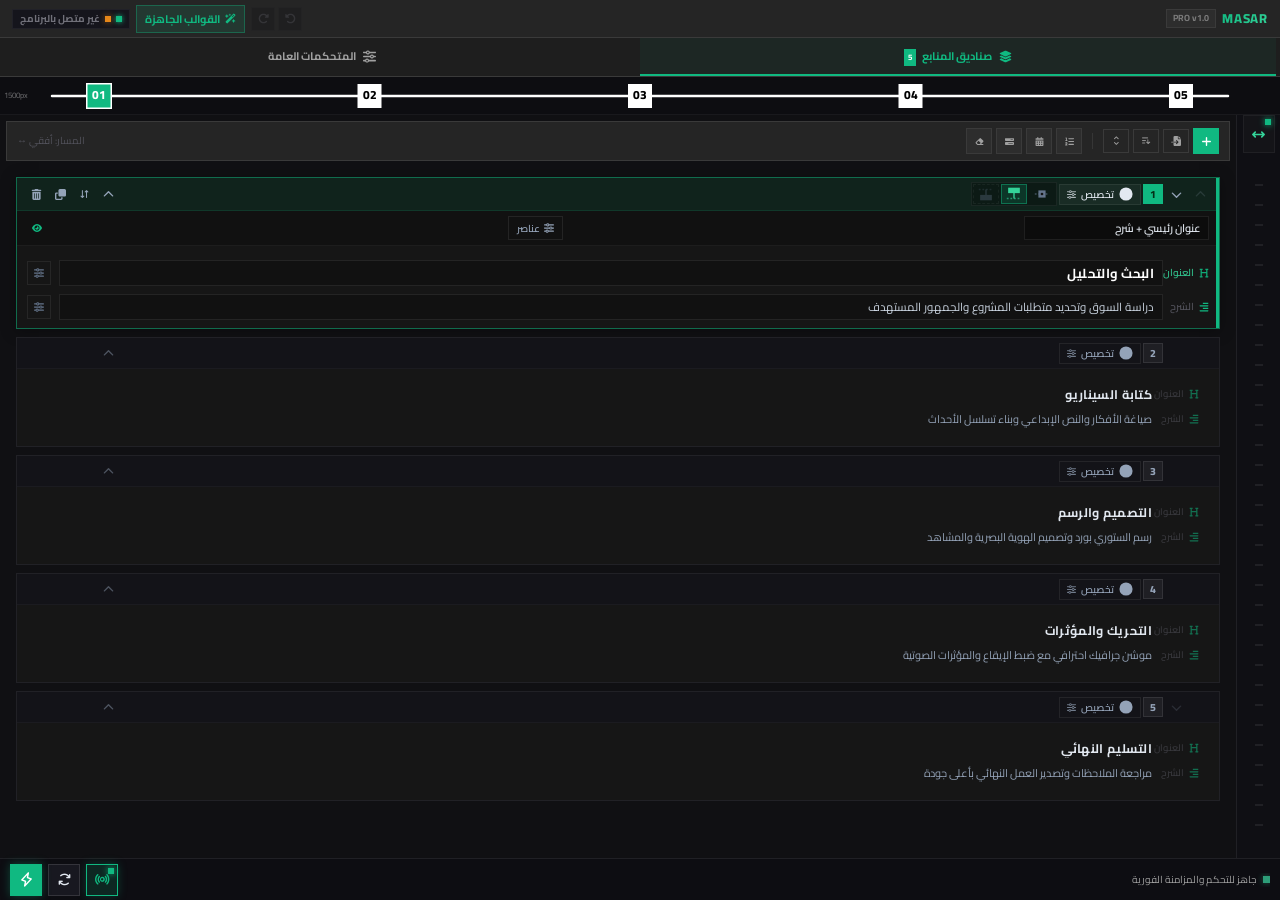
<file: client/index.html>
<!DOCTYPE html>
<html lang="ar" dir="rtl">
<head>
    <meta charset="UTF-8">
    <meta name="viewport" content="width=device-width, initial-scale=1.0">
    <title>MASAR PRO</title>
    <!-- Local Cairo Font Pack -->
    <link rel="stylesheet" href="assets/fonts/cairo/cairo.css">
    <!-- Phosphor Icon Fonts -->
    <link rel="stylesheet" href="assets/fonts/phosphor/phosphor.css">
    <!-- Chromium-88 Ordered CSS Architecture (Cascade Order + Low Specificity) -->
    <link rel="stylesheet" href="css/01-tokens.css">
    <link rel="stylesheet" href="css/02-base-layout.css">
    <link rel="stylesheet" href="css/03-cards.css">
    <link rel="stylesheet" href="css/04-controls-theme.css">
    <script src="vendor/CSInterface.js"></script>
</head>
<body>

<div id="app-container">

    <!-- 1. Spectrum Header (TEXTORO Style) -->
    <header id="app-header" class="header" title="MASAR PRO — مسار موشن جرافيك تايم لاين">
        <div class="header-brand">
            <span class="logo">MASAR</span>
            <span class="ver">PRO v1.0</span>
        </div>

        <div class="header-right" style="display: flex; align-items: center; gap: 6px;">
            <!-- Undo / Redo History Controls -->
            <div class="history-actions-group" style="display: flex; align-items: center; gap: 3px;">
                <button type="button" class="btn-tool btn-tool--header" id="btn-undo" title="تراجع (Ctrl+Z)" disabled>
                    <i class="fa-solid fa-rotate-left"></i>
                </button>
                <button type="button" class="btn-tool btn-tool--header" id="btn-redo" title="إعادة (Ctrl+Y)" disabled>
                    <i class="fa-solid fa-rotate-right"></i>
                </button>
            </div>

            <!-- Presets Button -->
            <button type="button" class="btn-header-presets" id="btn-header-presets" title="مكتبة القوالب الجاهزة ونظام الحفظ">
                <i class="fa-solid fa-wand-magic-sparkles"></i>
                <span>القوالب الجاهزة</span>
            </button>

            <!-- Comp Telemetry Badge -->
            <div id="status-pill" class="comp-badge nohost" title="انقر لتحديث فحص الكومبوزيشن النشط في After Effects">
                <span class="comp-dot"></span>
                <span id="telemetry-name">Comp 1</span>
            </div>
        </div>
    </header>

    <!-- 2. Spectrum Navigation Tabs (Dual-Tab Architecture) -->
    <nav class="tabs" id="main-tabs">
        <button type="button" class="tab active" data-tab="nodes" title="صناديق المنابع والعقد ومحتوى الخط الزمني">
            <i class="fa-solid fa-layer-group"></i>
            <span>صناديق المنابع <span class="tab-badge" id="txt-tab-count">5</span></span>
        </button>

        <button type="button" class="tab" data-tab="controls" title="كافة المتحكمات والخصائص العامة: المسار، الأشكال، النصوص، الإزاحات، والقوالب">
            <i class="fa-solid fa-sliders"></i>
            <span>المتحكمات العامة</span>
        </button>
    </nav>

    <!-- Precision Dual-Axis HUD Framework (Sketch-Based Architecture) -->
    <div id="hud-framework" class="hud-framework">
        <!-- Top Horizontal HUD Track -->
        <div id="hud-horizontal-strip" class="hud-horizontal-strip" title="المسار الأفقي">
            <canvas id="timeline-hud-canvas" height="24"></canvas>
        </div>

        <div class="hud-viewport-row">
            <!-- Right Vertical Ruler Rail (Matches user's sketch!) -->
            <aside id="hud-vertical-rail" class="hud-vertical-rail" title="المسار الزمني العمودي">
                <button type="button" id="btn-hud-corner" class="hud-corner-btn" title="تبديل اتجاه المخطط الزمني بين أفقي وعمودي">
                    <i class="fa-solid fa-ruler-combined"></i>
                    <span class="hud-corner-dot"></span>
                </button>
                <div class="hud-vertical-canvas-wrap">
                    <canvas id="timeline-hud-vertical-canvas" width="24"></canvas>
                </div>
            </aside>

            <!-- 3. Main Views Content Area -->
            <main class="content" id="main-content">

        <!-- ==================== TAB 1: NODES & TIMELINE ==================== -->
        <section id="panel-nodes" class="panel active">
            <!-- Sub-Toolbar for Node Actions -->
            <!-- Sub-Toolbar for Node Actions (100% Icon-First Architecture) -->
            <div class="nodes-subbar sub-toolbar">
                <div class="subbar-group">
                    <button type="button" class="btn-tool btn-tool--primary btn-add-node" id="btn-add-node" title="إضافة عقدة جديدة">
                        <i class="fa-solid fa-plus"></i>
                    </button>
                    <button type="button" class="btn-tool btn-subbar" id="btn-open-batch-import" title="استيراد وتوزيع محتوى العقد دفعة واحدة">
                        <i class="fa-solid fa-file-import"></i>
                    </button>
                    <button type="button" class="btn-tool btn-subbar" id="btn-reverse-nodes" title="قلب ترتيب المحطات (تصاعدي ↔ تنازلي)">
                        <i class="ph-bold ph-arrows-down-up" id="icon-reverse-nodes"></i>
                        <span id="txt-reverse-nodes" style="display: none;"></span>
                    </button>
                    <button type="button" class="btn-tool btn-subbar" id="btn-toggle-all" title="طي / توسيع جميع البطاقات">
                        <i class="ph-bold ph-caret-up-down"></i>
                    </button>
                </div>

                <span class="subbar-sep" aria-hidden="true"></span>

                <div class="pattern-chips-group">
                    <button type="button" class="btn-pattern-icon pattern-chip" data-pattern="num-01" title="ترقيم تسلسلي: 01, 02..">
                        <i class="fa-solid fa-list-ol"></i>
                    </button>
                    <button type="button" class="btn-pattern-icon pattern-chip" data-pattern="years" title="ترقيم سنوي: 2024, 2025..">
                        <i class="fa-solid fa-calendar-days"></i>
                    </button>
                    <button type="button" class="btn-pattern-icon pattern-chip" data-pattern="phases" title="ترقيم مراحل: Phase 1..">
                        <i class="fa-solid fa-bars-progress"></i>
                    </button>
                    <button type="button" class="btn-pattern-icon pattern-chip" data-pattern="clear-num" title="مسح الترقيم التلقائي">
                        <i class="fa-solid fa-eraser"></i>
                    </button>
                </div>

                <div class="toolbar-group" style="margin-right: auto;">
                    <span id="hud-orient-label" style="font-size: 10px; color: var(--text-dim); margin-right: 4px;">المسار: عمودي ↕</span>
                </div>
            </div>

            <!-- Dynamic Nodes List Container -->
            <div id="nodes-container" class="nodes-container">
                <!-- Rendered dynamically by app.js as professional cards -->
            </div>
        </section>

        <!-- ==================== TAB 2: UNIFIED GLOBAL CONTROLS ==================== -->
        <section id="panel-controls" class="panel">
            <div class="flat-controls-deck">

                <!-- SECTION 1: المسار والخط الزمني -->
                <div class="flat-section" id="sec-track">
                    <div class="flat-section-header">
                        <div class="sec-title-wrap">
                            <span class="sec-badge">1</span>
                            <span><i class="fa-solid fa-route sec-icon"></i> المسار والخط الزمني</span>
                        </div>
                        <i class="fa-solid fa-chevron-up sec-chevron"></i>
                    </div>
                    <div class="flat-section-body">
                        <!-- Row 1a: Orientation & Spacing -->
                        <div class="prop-row">
                            <span class="prop-lbl"><i class="fa-solid fa-compass"></i> توجيه وتوزيع:</span>
                            <div style="display: flex; gap: 6px; align-items: center;">
                                <!-- Orientation -->
                                <div class="icon-seg-group" id="seg-orientation" title="اتجاه المسار">
                                    <button type="button" class="icon-seg-btn tb active" data-orientation="vertical" title="مسار عمودي ↕"><i class="ph-bold ph-arrows-vertical"></i></button>
                                    <button type="button" class="icon-seg-btn tb" data-orientation="horizontal" title="مسار أفقي ↔"><i class="ph-bold ph-arrows-left-right"></i></button>
                                </div>
                                <!-- Spacing -->
                                <div class="icon-seg-group" id="seg-spacing" title="نمط تباعد العقد">
                                    <button type="button" class="icon-seg-btn tb active" data-spacing="auto" title="توزيع تلقائي متساوٍ"><i class="ph-bold ph-arrows-out-line-horizontal"></i></button>
                                    <button type="button" class="icon-seg-btn tb" data-spacing="fixed" title="تباعد مسافي ثابت"><i class="ph-bold ph-ruler"></i></button>
                                </div>
                            </div>
                        </div>

                        <!-- Row 1b: Line Style & Cap -->
                        <div class="prop-row">
                            <span class="prop-lbl"><i class="fa-solid fa-pen-ruler"></i> نمط وحواف:</span>
                            <div style="display: flex; gap: 6px; align-items: center;">
                                <!-- Style -->
                                <div class="icon-seg-group" id="seg-line-style" title="نمط الخط">
                                    <button type="button" class="icon-seg-btn tb active" data-style="solid" title="خط متصل"><i class="fa-solid fa-minus"></i></button>
                                    <button type="button" class="icon-seg-btn tb" data-style="dashed" title="خط متقطع"><i class="fa-solid fa-grip-lines"></i></button>
                                    <button type="button" class="icon-seg-btn tb" data-style="dotted" title="خط منقط"><i class="fa-solid fa-ellipsis"></i></button>
                                </div>
                                <!-- Cap -->
                                <div class="icon-seg-group" id="seg-line-cap" title="حواف أطراف الخط">
                                    <button type="button" class="icon-seg-btn tb" data-cap="butt" title="حافة حادة"><svg width="10" height="10" viewBox="0 0 10 10" fill="currentColor"><rect width="10" height="10"/></svg></button>
                                    <button type="button" class="icon-seg-btn tb active" data-cap="round" title="حافة دائرية"><i class="ph-bold ph-circle" style="font-size: 8px;"></i></button>
                                    <button type="button" class="icon-seg-btn tb" data-cap="projecting" title="حافة مربعة"><svg width="10" height="10" viewBox="0 0 10 10" fill="currentColor"><rect x="1" y="1" width="8" height="8" rx="1"/></svg></button>
                                </div>
                            </div>
                        </div>

                        <div class="prop-divider"></div>

                        <!-- Row 2: Track Length Slider (Auto Mode) -->
                        <div class="prop-row" id="cell-length">
                            <span class="prop-lbl"><i class="fa-solid fa-arrows-left-right"></i> طول المسار:</span>
                            <div class="prop-slider-unit">
                                <input type="range" class="prop-slider sl" id="rng-length" min="400" max="4000" step="20" value="1500">
                                <div class="prop-val-box">
                                    <input type="number" id="inp-length" class="ni" value="1500" min="200" max="10000" step="20">
                                    <span class="unit">px</span>
                                </div>
                            </div>
                        </div>

                        <!-- Row 2b: Fixed Gap Slider (Fixed Mode) -->
                        <div class="prop-row" id="cell-gap" style="display: none;">
                            <span class="prop-lbl"><i class="fa-solid fa-arrows-split-up-and-left"></i> تباعد العقد:</span>
                            <div class="prop-slider-unit">
                                <input type="range" class="prop-slider sl" id="rng-gap" min="50" max="1500" step="10" value="250">
                                <div class="prop-val-box">
                                    <input type="number" id="inp-gap" class="ni" value="250" min="40" max="2000" step="10">
                                    <span class="unit">px</span>
                                </div>
                            </div>
                        </div>

                        <!-- Row 2c: End Margin Slider (Distance from outer nodes to line terminals) -->
                        <div class="prop-row" id="cell-end-margin">
                            <span class="prop-lbl"><i class="fa-solid fa-arrows-left-right-to-line"></i> هامش الأطراف:</span>
                            <div class="prop-slider-unit">
                                <input type="range" class="prop-slider sl" id="rng-end-margin" min="0" max="350" step="5" value="60">
                                <div class="prop-val-box">
                                    <input type="number" id="inp-end-margin" class="ni" value="60" min="0" max="500" step="5">
                                    <span class="unit">px</span>
                                </div>
                            </div>
                        </div>

                        <!-- Row 3: Line Width & Color -->
                        <div class="prop-row">
                            <span class="prop-lbl"><i class="fa-solid fa-pen-nib"></i> سماكة ولون:</span>
                            <div class="prop-slider-unit">
                                <input type="range" class="prop-slider sl" id="rng-line-w" min="1" max="30" step="1" value="4">
                                <div class="prop-val-box">
                                    <input type="number" id="inp-line-w" class="ni" value="4" min="1" max="50">
                                    <span class="unit">px</span>
                                </div>
                                <div class="micro-color-swatch ci-wrap" id="wrap-line-color" style="background: #ffffff;" title="لون خط المسطرة">
                                    <input type="color" id="inp-line-color" value="#ffffff">
                                </div>
                            </div>
                        </div>

                        <!-- Row 3b: Dash Settings (Visible when dashed) -->
                        <div class="prop-row" id="row-dash-settings" style="display: none;">
                            <span class="prop-lbl"><i class="fa-solid fa-ruler-horizontal"></i> الشرطة والفراغ:</span>
                            <div style="display: flex; gap: 6px; flex: 1;">
                                <div class="prop-slider-unit" id="cell-dash-size">
                                    <input type="range" class="prop-slider sl" id="rng-dash-size" min="2" max="60" step="1" value="16">
                                    <div class="prop-val-box"><input type="number" id="inp-dash-size" class="ni" value="16" min="1" max="100"><span class="unit">px</span></div>
                                </div>
                                <div class="prop-slider-unit">
                                    <input type="range" class="prop-slider sl" id="rng-dash-gap" min="3" max="60" step="1" value="12">
                                    <div class="prop-val-box"><input type="number" id="inp-dash-gap" class="ni" value="12" min="2" max="100"><span class="unit">px</span></div>
                                </div>
                            </div>
                        </div>

                        <!-- Row 4a: Start Terminal -->
                        <div class="prop-row">
                            <span class="prop-lbl"><i class="fa-solid fa-arrow-left"></i> طرف البداية:</span>
                            <select id="sel-start-terminal" class="sel" style="display: none;">
                                <option value="none">none</option>
                                <option value="arrow">arrow</option>
                                <option value="dot">dot</option>
                                <option value="bar">bar</option>
                            </select>
                            <div class="icon-seg-group" id="seg-start-terminal" title="طرف البداية">
                                <button type="button" class="icon-seg-btn tb active" data-term="none" title="بدون"><i class="ph-bold ph-prohibit"></i></button>
                                <button type="button" class="icon-seg-btn tb" data-term="arrow" title="سهم"><i class="ph-bold ph-caret-left"></i></button>
                                <button type="button" class="icon-seg-btn tb" data-term="dot" title="نقطة"><i class="ph-bold ph-circle" style="font-size: 8px;"></i></button>
                                <button type="button" class="icon-seg-btn tb" data-term="bar" title="سن"><svg width="10" height="12" viewBox="0 0 24 24" fill="none" stroke="currentColor" stroke-width="4" stroke-linecap="round"><line x1="12" y1="3" x2="12" y2="21"></line></svg></button>
                            </div>
                        </div>

                        <!-- Row 4b: End Terminal -->
                        <div class="prop-row">
                            <span class="prop-lbl"><i class="fa-solid fa-arrow-right"></i> طرف النهاية:</span>
                            <select id="sel-end-terminal" class="sel" style="display: none;">
                                <option value="none">none</option>
                                <option value="arrow">arrow</option>
                                <option value="dot">dot</option>
                                <option value="bar">bar</option>
                            </select>
                            <div class="icon-seg-group" id="seg-end-terminal" title="طرف النهاية">
                                <button type="button" class="icon-seg-btn tb active" data-term="none" title="بدون"><i class="ph-bold ph-prohibit"></i></button>
                                <button type="button" class="icon-seg-btn tb" data-term="arrow" title="سهم"><i class="ph-bold ph-caret-right"></i></button>
                                <button type="button" class="icon-seg-btn tb" data-term="dot" title="نقطة"><i class="ph-bold ph-circle" style="font-size: 8px;"></i></button>
                                <button type="button" class="icon-seg-btn tb" data-term="bar" title="سن"><svg width="10" height="12" viewBox="0 0 24 24" fill="none" stroke="currentColor" stroke-width="4" stroke-linecap="round"><line x1="12" y1="3" x2="12" y2="21"></line></svg></button>
                            </div>
                        </div>

                        <!-- Row 4c: Terminal Size & Independent Color -->
                        <div class="prop-row" id="row-terminal-custom" style="display: none;">
                            <span class="prop-lbl"><i class="ph-bold ph-arrows-out"></i> حجم ولون:</span>
                            <div class="prop-slider-unit">
                                <input type="range" class="prop-slider sl" id="rng-terminal-size" min="6" max="50" step="1" value="14">
                                <div class="prop-val-box"><input type="number" id="inp-terminal-size" class="ni" value="14" min="4" max="80"><span class="unit">px</span></div>
                                <div class="micro-color-swatch ci-wrap" id="wrap-terminal-color" style="background: #ffffff;" title="لون أطراف المسار المستقل">
                                    <input type="color" id="inp-terminal-color" value="#ffffff">
                                </div>
                            </div>
                        </div>

                        <!-- Row 5: Palette Swatches (Swatches ONLY!) -->
                        <div class="prop-row">
                            <span class="prop-lbl"><i class="fa-solid fa-palette"></i> الباليتات:</span>
                            <div class="palette-swatches-strip">
                                <button type="button" class="palette-btn-mini palette-btn" data-palette="cyber" style="background: #00f0ff;" title="Cyber Cyan"></button>
                                <button type="button" class="palette-btn-mini palette-btn" data-palette="gold" style="background: #f59e0b;" title="Luxury Gold"></button>
                                <button type="button" class="palette-btn-mini palette-btn" data-palette="tech" style="background: #38bdf8;" title="Tech Blue"></button>
                                <button type="button" class="palette-btn-mini palette-btn" data-palette="emerald" style="background: #10b981;" title="Emerald Growth"></button>
                                <button type="button" class="palette-btn-mini palette-btn" data-palette="minimal" style="background: #ffffff;" title="Monochrome Minimal"></button>
                            </div>
                        </div>
                    </div>
                </div>

                <!-- SECTION 2: العقدة والأشكال -->
                <div class="flat-section" id="sec-marker">
                    <div class="flat-section-header">
                        <div class="sec-title-wrap">
                            <span class="sec-badge">2</span>
                            <span><i class="fa-solid fa-shapes sec-icon"></i> العقدة والأشكال المتجهة</span>
                        </div>
                        <i class="fa-solid fa-chevron-up sec-chevron"></i>
                    </div>
                    <div class="flat-section-body">
                        <!-- Row 1: Shape Picker Trigger -->
                        <div class="flat-shape-trigger" id="btn-global-shape-trigger" title="فتح مكتبة أشكال العقد والـ SVG">
                            <div style="display: flex; align-items: center; gap: 8px;">
                                <span class="micro-color-swatch" id="thumb-global-shape" style="background: #10b981; width: 22px; height: 22px;">
                                    <i class="fa-solid fa-circle" style="color: #fff; font-size: 11px;"></i>
                                </span>
                                <span id="txt-global-shape-name" style="font-weight: 700; color: #ffffff;">دبوس موقع</span>
                            </div>
                            <button type="button" class="btn-tool" title="استعراض الأشكال">
                                <i class="ph-bold ph-squares-four"></i>
                            </button>
                        </div>

                        <div class="prop-divider"></div>

                        <!-- Row 2: Marker Size & Fill Color -->
                        <div class="prop-row" id="circle-settings">
                            <span class="prop-lbl"><i class="fa-solid fa-circle"></i> حجم العقدة:</span>
                            <div class="prop-slider-unit">
                                <input type="range" class="prop-slider sl" id="rng-circ-r" min="4" max="60" step="1" value="11">
                                <div class="prop-val-box">
                                    <input type="number" id="inp-circ-r" class="ni" value="11" min="2" max="100">
                                    <span class="unit">px</span>
                                </div>
                                <div class="micro-color-swatch ci-wrap" id="wrap-circ-fill" style="background: #10b981;" title="لون تعبئة العقدة">
                                    <input type="color" id="inp-circ-fill" value="#10b981">
                                </div>
                            </div>
                        </div>

                        <!-- Row 3: Marker Stroke Width & Color -->
                        <div class="prop-row">
                            <span class="prop-lbl"><i class="fa-solid fa-circle-dot"></i> إطار العقدة:</span>
                            <div class="prop-slider-unit">
                                <input type="range" class="prop-slider sl" id="rng-circ-sw" min="0" max="15" step="1" value="3">
                                <div class="prop-val-box">
                                    <input type="number" id="inp-circ-sw" class="ni" value="3" min="0" max="25">
                                    <span class="unit">px</span>
                                </div>
                                <div class="micro-color-swatch ci-wrap" id="wrap-circ-stroke" style="background: #ffffff;" title="لون إطار العقدة">
                                    <input type="color" id="inp-circ-stroke" value="#ffffff">
                                </div>
                            </div>
                        </div>

                        <!-- Row 4: Inner Number Font Size & Color -->
                        <div class="prop-row">
                            <span class="prop-lbl"><i class="fa-solid fa-hashtag"></i> الرقم الداخلي:</span>
                            <div class="prop-slider-unit">
                                <input type="range" class="prop-slider sl" id="rng-num-size" min="10" max="60" step="1" value="20">
                                <div class="prop-val-box">
                                    <input type="number" id="inp-num-size" class="ni" value="20" min="8" max="120">
                                    <span class="unit">pt</span>
                                </div>
                                <div class="micro-color-swatch ci-wrap" id="wrap-num-color" style="background: #059669;" title="لون رقم العقدة الداخلي">
                                    <input type="color" id="inp-num-color" value="#059669">
                                </div>
                            </div>
                        </div>

                        <!-- Row 5: Tick Height & Width/Color (Visible when Tick shape active) -->
                        <div id="tick-settings" style="display: none; flex-direction: column; gap: 6px; width: 100%;">
                            <div class="prop-row">
                                <span class="prop-lbl"><i class="fa-solid fa-arrows-up-down"></i> طول السن:</span>
                                <div class="prop-slider-unit">
                                    <input type="range" class="prop-slider sl" id="rng-tick-h" min="8" max="120" step="2" value="40">
                                    <div class="prop-val-box"><input type="number" id="inp-tick-h" class="ni" value="40" min="6" max="200"><span class="unit">px</span></div>
                                </div>
                            </div>
                            <div class="prop-row">
                                <span class="prop-lbl"><i class="fa-solid fa-pen-nib"></i> سماكة ولون:</span>
                                <div class="prop-slider-unit">
                                    <input type="range" class="prop-slider sl" id="rng-tick-w" min="1" max="20" step="1" value="4">
                                    <div class="prop-val-box"><input type="number" id="inp-tick-w" class="ni" value="4" min="1" max="30"><span class="unit">px</span></div>
                                    <div class="micro-color-swatch ci-wrap" id="wrap-tick-color" style="background: #ffffff;" title="لون السن">
                                        <input type="color" id="inp-tick-color" value="#ffffff">
                                    </div>
                                </div>
                            </div>
                        </div>
                    </div>
                </div>

                <!-- SECTION 3: النصوص والإزاحات والقوالب -->
                <div class="flat-section" id="sec-typo">
                    <div class="flat-section-header">
                        <div class="sec-title-wrap">
                            <span class="sec-badge">3</span>
                            <span><i class="fa-solid fa-font sec-icon"></i> النصوص والإزاحات والقوالب</span>
                        </div>
                        <i class="fa-solid fa-chevron-up sec-chevron"></i>
                    </div>
                    <div class="flat-section-body">
                        <!-- Row 1: Title Font Size & Color -->
                        <div class="prop-row">
                            <span class="prop-lbl"><i class="fa-solid fa-heading"></i> خط العنوان:</span>
                            <div class="prop-slider-unit">
                                <input type="range" class="prop-slider sl" id="rng-title-size" min="12" max="60" step="1" value="22">
                                <div class="prop-val-box">
                                    <input type="number" id="inp-title-size" class="ni" value="22" min="8" max="120">
                                    <span class="unit">pt</span>
                                </div>
                                <div class="micro-color-swatch ci-wrap" id="wrap-title-color" style="background: #ffffff;" title="لون خط العنوان">
                                    <input type="color" id="inp-title-color" value="#ffffff">
                                </div>
                            </div>
                        </div>

                        <!-- Row 2: Content Font Size & Color -->
                        <div class="prop-row">
                            <span class="prop-lbl"><i class="fa-solid fa-align-right"></i> خط الشرح:</span>
                            <div class="prop-slider-unit">
                                <input type="range" class="prop-slider sl" id="rng-desc-size" min="9" max="36" step="1" value="13">
                                <div class="prop-val-box">
                                    <input type="number" id="inp-desc-size" class="ni" value="13" min="6" max="60">
                                    <span class="unit">pt</span>
                                </div>
                                <div class="micro-color-swatch ci-wrap" id="wrap-desc-color" style="background: #cbd5e1;" title="لون خط الشرح">
                                    <input type="color" id="inp-desc-color" value="#cbd5e1">
                                </div>
                            </div>
                        </div>

                        <!-- Row 3a: Placement Side -->
                        <div class="prop-row">
                            <span class="prop-lbl"><i class="fa-solid fa-arrows-left-right-to-line"></i> جهة المحتوى:</span>
                            <div class="icon-seg-group" id="seg-content-side">
                                <button type="button" class="icon-seg-btn tb active" data-side="left" title="المحتوى يسار المسار"><i class="ph-bold ph-arrow-left"></i><span id="lbl-side-1" style="display:none;"></span></button>
                                <button type="button" class="icon-seg-btn tb" data-side="alternate" title="محتوى متناوب متعرج"><i class="ph-bold ph-shuffle"></i></button>
                                <button type="button" class="icon-seg-btn tb" data-side="right" title="المحتوى يمين المسار"><i class="ph-bold ph-arrow-right"></i><span id="lbl-side-2" style="display:none;"></span></button>
                            </div>
                        </div>

                        <!-- Row 3b: Text Alignment -->
                        <div class="prop-row">
                            <span class="prop-lbl"><i class="fa-solid fa-align-right"></i> محاذاة النص:</span>
                            <div class="icon-seg-group" id="seg-text-align">
                                <button type="button" class="icon-seg-btn tb active" data-align="auto" title="محاذاة ذكية تلقائية"><i class="ph-bold ph-magic-wand"></i></button>
                                <button type="button" class="icon-seg-btn tb" data-align="right" title="محاذاة لليمين"><i class="ph-bold ph-align-right"></i></button>
                                <button type="button" class="icon-seg-btn tb" data-align="center" title="محاذاة للوسط"><i class="ph-bold ph-align-center-horizontal"></i></button>
                                <button type="button" class="icon-seg-btn tb" data-align="left" title="محاذاة لليسار"><i class="ph-bold ph-align-left"></i></button>
                            </div>
                        </div>

                        <!-- Row 4a: Top Clearance Offset -->
                        <div class="prop-row">
                            <span class="prop-lbl"><i class="fa-solid fa-arrow-up"></i> إزاحة العنوان:</span>
                            <div class="prop-slider-unit">
                                <input type="range" class="prop-slider sl" id="rng-top-offset" min="5" max="100" step="2" value="26">
                                <div class="prop-val-box"><input type="number" id="inp-top-offset" class="ni" value="26" min="0" max="150"><span class="unit">px</span></div>
                            </div>
                        </div>

                        <!-- Row 4b: Bottom Clearance Offset -->
                        <div class="prop-row">
                            <span class="prop-lbl"><i class="fa-solid fa-arrow-down"></i> إزاحة الشرح:</span>
                            <div class="prop-slider-unit">
                                <input type="range" class="prop-slider sl" id="rng-bot-offset" min="5" max="100" step="2" value="26">
                                <div class="prop-val-box"><input type="number" id="inp-bot-offset" class="ni" value="26" min="0" max="150"><span class="unit">px</span></div>
                            </div>
                        </div>

                        <!-- Row 5: Presets (Icons ONLY) -->
                        <div class="prop-row">
                            <span class="prop-lbl"><i class="fa-solid fa-wand-magic-sparkles"></i> القوالب:</span>
                            <div class="presets-icons-strip">
                                <button type="button" class="preset-chip-icon preset-chip" data-preset="roadmap" title="خارطة منتج تقني Roadmap: محطات إطلاق وتمويل ريادي"><i class="fa-solid fa-rocket" style="color: #10b981;"></i></button>
                                <button type="button" class="preset-chip-icon preset-chip" data-preset="pipeline" title="خط إنتاج برودكاست Pipeline: مراحل إنتاج الفيديو حتى تصدير 4K"><i class="fa-solid fa-film" style="color: #f59e0b;"></i></button>
                                <button type="button" class="preset-chip-icon preset-chip" data-preset="scientific" title="سجل تاريخي وأكاديمي Scientific: متسلسلة بدبابيس ومحطات زمنية"><i class="fa-solid fa-clock-rotate-left" style="color: #3b82f6;"></i></button>
                                <button type="button" class="preset-chip-icon preset-chip" data-preset="tech_dark" title="نظام تقني داكن Tech Dark: مسار عالي التقنية مع شارات"><i class="fa-solid fa-server" style="color: #06b6d4;"></i></button>
                                <button type="button" class="preset-chip-icon preset-chip" data-preset="retro_neon" title="سايبر نيون مشع Cyber Neon: خط متوهج وأقواس تقنية"><i class="fa-solid fa-crosshairs" style="color: #f43f5e;"></i></button>
                                <button type="button" class="preset-chip-icon preset-chip" data-preset="minimal_clean" title="مينيمال سينمائي Minimal Clean: حلقات مفرغة بطابع فائق البساطة"><i class="fa-solid fa-circle-notch" style="color: #cbd5e1;"></i></button>
                            </div>
                        </div>
                    </div>
                </div>

                <!-- SECTION 4: صناديق وبطاقات النصوص -->
                <div class="flat-section" id="sec-boxes">
                    <div class="flat-section-header">
                        <div class="sec-title-wrap">
                            <span class="sec-badge">4</span>
                            <span><i class="ph-bold ph-square sec-icon"></i> صناديق وبطاقات النصوص (Text Boxes)</span>
                        </div>
                        <i class="fa-solid fa-chevron-up sec-chevron"></i>
                    </div>
                    <div class="flat-section-body">
                        <!-- Row 1: Master Mode (Icons ONLY) -->
                        <div class="prop-row">
                            <span class="prop-lbl"><i class="ph-bold ph-square"></i> النمط العام:</span>
                            <div class="icon-seg-group" id="seg-box-mode" style="width: auto;">
                                <button type="button" class="icon-seg-btn tb active" data-box-mode="off" title="بدون صناديق (نصوص حرة بدون خلفية)"><i class="ph-bold ph-prohibit"></i></button>
                                <button type="button" class="icon-seg-btn tb" data-box-mode="glass" title="صناديق زجاجية شفافة (Glass Cards)"><i class="ph-bold ph-browsers"></i></button>
                                <button type="button" class="icon-seg-btn tb" data-box-mode="solid" title="صناديق صلبة واضحة (Solid Cards)"><i class="ph-bold ph-square"></i></button>
                            </div>
                            <span id="hint-box-mode" style="display:none;"></span>
                        </div>

                        <div id="row-box-styling">
                            <!-- Row 2a: Title Box Fill -->
                            <div class="prop-row">
                                <span class="prop-lbl"><i class="fa-solid fa-heading"></i> تعبئة العنوان:</span>
                                <div class="prop-slider-unit">
                                    <input type="range" class="prop-slider sl" id="rng-title-box-fill-op" min="0" max="100" step="5" value="85" title="الشفافية">
                                    <div class="prop-val-box"><input type="number" id="inp-title-box-fill-op" class="ni" value="85" min="0" max="100" step="5"><span class="unit">%</span></div>
                                    <div class="micro-color-swatch ci-wrap" id="wrap-title-box-fill-color" style="background: #0b1120;" title="لون التعبئة"><input type="color" id="inp-title-box-fill-color" value="#0b1120"></div>
                                </div>
                            </div>

                            <!-- Row 2b: Title Box Radius & Stroke -->
                            <div class="prop-row">
                                <span class="prop-lbl"><i class="fa-solid fa-circle-notch"></i> إطار العنوان:</span>
                                <div class="prop-slider-unit">
                                    <input type="range" class="prop-slider sl" id="rng-title-box-radius" min="0" max="30" step="1" value="6" title="تدوير الزوايا">
                                    <div class="prop-val-box"><input type="number" id="inp-title-box-radius" class="ni" value="6" min="0" max="40" step="1"><span class="unit">R</span></div>
                                    <div class="micro-color-swatch ci-wrap" id="wrap-title-box-stroke-color" style="background: #10b981;" title="لون الإطار"><input type="color" id="inp-title-box-stroke-color" value="#10b981"></div>
                                </div>
                            </div>

                            <!-- Row 3a: Desc Box Fill -->
                            <div class="prop-row">
                                <span class="prop-lbl"><i class="fa-solid fa-align-right"></i> تعبئة الشرح:</span>
                                <div class="prop-slider-unit">
                                    <input type="range" class="prop-slider sl" id="rng-desc-box-fill-op" min="0" max="100" step="5" value="85" title="الشفافية">
                                    <div class="prop-val-box"><input type="number" id="inp-desc-box-fill-op" class="ni" value="85" min="0" max="100" step="5"><span class="unit">%</span></div>
                                    <div class="micro-color-swatch ci-wrap" id="wrap-desc-box-fill-color" style="background: #0b1120;" title="لون التعبئة"><input type="color" id="inp-desc-box-fill-color" value="#0b1120"></div>
                                </div>
                            </div>

                            <!-- Row 3b: Desc Box Radius & Stroke -->
                            <div class="prop-row">
                                <span class="prop-lbl"><i class="fa-solid fa-circle-notch"></i> إطار الشرح:</span>
                                <div class="prop-slider-unit">
                                    <input type="range" class="prop-slider sl" id="rng-desc-box-radius" min="0" max="30" step="1" value="6" title="تدوير الزوايا">
                                    <div class="prop-val-box"><input type="number" id="inp-desc-box-radius" class="ni" value="6" min="0" max="40" step="1"><span class="unit">R</span></div>
                                    <div class="micro-color-swatch ci-wrap" id="wrap-desc-box-stroke-color" style="background: #10b981;" title="لون الإطار"><input type="color" id="inp-desc-box-stroke-color" value="#10b981"></div>
                                </div>
                            </div>

                            <!-- Row 4a: Global Box Padding H -->
                            <div class="prop-row">
                                <span class="prop-lbl"><i class="ph-bold ph-arrows-out-line-horizontal"></i> حاشية أفقية:</span>
                                <div class="prop-slider-unit" title="الحاشية الأفقية Padding H">
                                    <input type="range" class="prop-slider sl" id="rng-box-pad-h" min="4" max="40" step="1" value="14">
                                    <div class="prop-val-box"><input type="number" id="inp-box-pad-h" class="ni" value="14" min="0" max="60"><span class="unit">H</span></div>
                                </div>
                            </div>

                            <!-- Row 4b: Global Box Padding V -->
                            <div class="prop-row">
                                <span class="prop-lbl"><i class="ph-bold ph-arrows-out-line-vertical"></i> حاشية رأسية:</span>
                                <div class="prop-slider-unit" title="الحاشية الرأسية Padding V">
                                    <input type="range" class="prop-slider sl" id="rng-box-pad-v" min="2" max="30" step="1" value="6">
                                    <div class="prop-val-box"><input type="number" id="inp-box-pad-v" class="ni" value="6" min="0" max="50"><span class="unit">V</span></div>
                                </div>
                            </div>

                            <!-- Row 5: Global Box Stroke Width -->
                            <div class="prop-row">
                                <span class="prop-lbl"><i class="ph-bold ph-frame-corners"></i> سماكة الإطار:</span>
                                <div class="prop-slider-unit" title="سماكة الإطار Stroke Width">
                                    <input type="range" class="prop-slider sl" id="rng-box-stroke-w" min="0" max="8" step="0.5" value="1.5">
                                    <div class="prop-val-box"><input type="number" id="inp-box-stroke-w" class="ni" value="1.5" min="0" max="15" step="0.5"><span class="unit">W</span></div>
                                </div>
                            </div>
                        </div>
                    </div>
                </div>

                <!-- SECTION 5: تصدير MOGRT -->
                <div class="flat-section" id="sec-mogrt">
                    <div class="flat-section-header">
                        <div class="sec-title-wrap">
                            <span class="sec-badge">5</span>
                            <span><i class="fa-solid fa-file-export sec-icon"></i> حزمة قوالب الرسوم المتحركة (MOGRT)</span>
                        </div>
                        <i class="fa-solid fa-chevron-up sec-chevron"></i>
                    </div>
                    <div class="flat-section-body">
                        <div class="prop-row" style="flex-wrap: wrap; gap: 8px;">
                            <button type="button" class="btn-tool btn-tool--primary" id="btn-export-mogrt" style="flex: 1; padding: 7px 12px; gap: 8px; justify-content: center; font-weight: 700;" title="تصدير قالب موشن جرافيكس لبريمير برو">
                                <i class="fa-solid fa-file-export"></i> تصدير حزمة MOGRT كاملة
                            </button>
                        </div>
                        <div style="display: grid; grid-template-columns: 1fr 1fr; gap: 6px 12px; padding: 4px 2px; font-size: 10px; color: var(--text-dim);">
                            <label style="display: flex; align-items: center; gap: 5px; cursor: pointer;"><input type="checkbox" id="chk-mogrt-colors" checked> الألوان</label>
                            <label style="display: flex; align-items: center; gap: 5px; cursor: pointer;"><input type="checkbox" id="chk-mogrt-typography" checked> الخطوط</label>
                            <label style="display: flex; align-items: center; gap: 5px; cursor: pointer;"><input type="checkbox" id="chk-mogrt-layout" checked> التموضع</label>
                            <label style="display: flex; align-items: center; gap: 5px; cursor: pointer;"><input type="checkbox" id="chk-mogrt-boxes" checked> الصناديق</label>
                        </div>
                    </div>
                </div>

            </div>
        </section>

    </main>
        </div>
    </div>

    <!-- Floating HUD Node Tooltip -->
    <div id="hud-tooltip" class="canvas-hud-tooltip u-hidden"></div>

    <!-- 4. Fixed Action Bar (TEXTORO Bottom Strip) -->
    <footer id="footer-bar" class="action-bar">
        <div class="status">
            <span class="status-dot"></span>
            <button type="button" id="btn-sync-from-comp" class="btn-comp-sync u-hidden" title="اكتُشفت حالة مسار في هذه الكومبوزيشن — انقر للمزامنة معها">
                <i class="fa-solid fa-cloud-arrow-down"></i>
                <span>مزامنة من الكومبوزيشن</span>
            </button>
            <span id="feedback-line">جاهز للتحكم والمزامنة الفورية</span>
        </div>

        <div class="actions">
            <!-- Live Sync Pill (Icon-Only) -->
            <button type="button" id="btn-live-sync" class="ab live-pill active" title="المزامنة الفورية مع After Effects (Live Sync)">
                <span class="live-dot"></span>
                <i class="ph-bold ph-broadcast"></i>
            </button>

            <!-- Rebuild Button (Icon-Only) -->
            <button type="button" id="btn-rebuild" class="ab" title="إعادة بناء وتوسيط مسار الخط الزمني">
                <i class="ph-bold ph-arrows-clockwise"></i>
            </button>

            <!-- Primary Generate Button (Icon-Only) -->
            <button type="button" id="btn-generate" class="ab ab-p" title="تطبيق وتحديث في After Effects">
                <i class="ph-bold ph-lightning"></i>
                <span id="txt-gen-btn" style="display: none;"></span>
            </button>
        </div>
    </footer>

</div>

<!-- ================================================================= -->
<!-- Modal: Presets & Templates Library Engine                         -->
<!-- ================================================================= -->
<div id="modal-presets" class="modal-overlay" style="display: none;">
    <div class="modal-card" style="max-width: 440px; max-height: 85vh; display: flex; flex-direction: column;">
        <div class="modal-head">
            <div class="modal-title">
                <i class="fa-solid fa-wand-magic-sparkles" style="color: #10b981;"></i>
                <span>مكتبة القوالب الجاهزة ونظام الحفظ (Templates)</span>
            </div>
            <button type="button" class="modal-close-btn" id="btn-close-presets-modal" title="إغلاق">
                <i class="fa-solid fa-xmark"></i>
            </button>
        </div>

        <!-- Presets Sub-Tabs -->
        <div style="display: flex; gap: 8px; border-bottom: 1px solid var(--border-subtle); padding: 8px 12px; background: rgba(0,0,0,0.25);">
            <button type="button" class="tab active" id="tab-presets-builtin" style="flex: 1; padding: 6px; font-size: 11px; justify-content: center; gap: 6px;">
                <i class="fa-solid fa-layer-group"></i> <span>القوالب المدمجة (6)</span>
            </button>
            <button type="button" class="tab" id="tab-presets-custom" style="flex: 1; padding: 6px; font-size: 11px; justify-content: center; gap: 6px;">
                <i class="fa-solid fa-bookmark"></i> <span>قوالبي المخصصة (<span id="txt-custom-tpl-count">0</span>)</span>
            </button>
        </div>

        <div class="modal-body-deck" style="padding: 12px; overflow-y: auto; flex: 1;">
            <!-- 1. Built-in Presets View -->
            <div id="view-presets-builtin" style="display: flex; flex-direction: column; gap: 8px;">
                <!-- Preset 1: Roadmap -->
                <div class="preset-card-item">
                    <div style="display: flex; align-items: flex-start; gap: 10px; flex: 1;">
                        <div style="width: 32px; height: 32px; border-radius: 0px; background: rgba(16, 185, 129, 0.15); border: 1px solid #10b981; display: flex; align-items: center; justify-content: center; font-size: 14px; color: #10b981; flex-shrink: 0;">
                            <i class="fa-solid fa-rocket"></i>
                        </div>
                        <div style="flex: 1;">
                            <div style="display: flex; align-items: center; justify-content: space-between; gap: 6px;">
                                <span style="font-weight: 700; font-size: 12px; color: #fff;">خارطة إطلاق منتج تقني</span>
                                <span style="font-size: 9px; color: #10b981; background: rgba(16,185,129,0.12); padding: 2px 6px; border-radius: 0px;">5 محطات</span>
                            </div>
                            <div style="font-size: 10px; color: var(--text-dim); margin-top: 3px; line-height: 1.4;">
                                مسار زمردي صلب مع سهم نهائي، دوائر مصمتة ونجمة للمرحلة الختامية، مع بيانات إطلاق وتمويل استثماري.
                            </div>
                        </div>
                    </div>
                    <button type="button" class="ab ab-p btn-apply-builtin" data-preset="roadmap" style="width: auto; padding: 4px 10px; font-size: 10px; white-space: nowrap; flex-shrink: 0;">
                        <i class="fa-solid fa-check"></i> تطبيق
                    </button>
                </div>

                <!-- Preset 2: Pipeline -->
                <div class="preset-card-item">
                    <div style="display: flex; align-items: flex-start; gap: 10px; flex: 1;">
                        <div style="width: 32px; height: 32px; border-radius: 0px; background: rgba(245, 158, 11, 0.15); border: 1px solid #f59e0b; display: flex; align-items: center; justify-content: center; font-size: 14px; color: #f59e0b; flex-shrink: 0;">
                            <i class="fa-solid fa-film"></i>
                        </div>
                        <div style="flex: 1;">
                            <div style="display: flex; align-items: center; justify-content: space-between; gap: 6px;">
                                <span style="font-weight: 700; font-size: 12px; color: #fff;">خط إنتاج موشن برودكاست</span>
                                <span style="font-size: 9px; color: #f59e0b; background: rgba(245,158,11,0.12); padding: 2px 6px; border-radius: 0px;">5 محطات</span>
                            </div>
                            <div style="font-size: 10px; color: var(--text-dim); margin-top: 3px; line-height: 1.4;">
                                خط عنبري متقطع بنمط Dash، معينات وأشكال مخصصة، صناديق نصوص صلبة داكنة لمراحل إنتاج متكاملة.
                            </div>
                        </div>
                    </div>
                    <button type="button" class="ab ab-p btn-apply-builtin" data-preset="pipeline" style="width: auto; padding: 4px 10px; font-size: 10px; white-space: nowrap; flex-shrink: 0;">
                        <i class="fa-solid fa-check"></i> تطبيق
                    </button>
                </div>

                <!-- Preset 3: Scientific -->
                <div class="preset-card-item">
                    <div style="display: flex; align-items: flex-start; gap: 10px; flex: 1;">
                        <div style="width: 32px; height: 32px; border-radius: 0px; background: rgba(59, 130, 246, 0.15); border: 1px solid #3b82f6; display: flex; align-items: center; justify-content: center; font-size: 14px; color: #3b82f6; flex-shrink: 0;">
                            <i class="fa-solid fa-clock-rotate-left"></i>
                        </div>
                        <div style="flex: 1;">
                            <div style="display: flex; align-items: center; justify-content: space-between; gap: 6px;">
                                <span style="font-weight: 700; font-size: 12px; color: #fff;">سجل تاريخي وأكاديمي</span>
                                <span style="font-size: 9px; color: #3b82f6; background: rgba(59,130,246,0.12); padding: 2px 6px; border-radius: 0px;">4 محطات</span>
                            </div>
                            <div style="font-size: 10px; color: var(--text-dim); margin-top: 3px; line-height: 1.4;">
                                مسار زمني دقيق ومتزن بأطياف زرقاء، ترقيم تواريخ وسنوات، نصوص واضحة وموثقة للتقارير والأفلام الوثائقية.
                            </div>
                        </div>
                    </div>
                    <button type="button" class="ab ab-p btn-apply-builtin" data-preset="scientific" style="width: auto; padding: 4px 10px; font-size: 10px; white-space: nowrap; flex-shrink: 0;">
                        <i class="fa-solid fa-check"></i> تطبيق
                    </button>
                </div>

                <!-- Preset 4: Tech Dark -->
                <div class="preset-card-item">
                    <div style="display: flex; align-items: flex-start; gap: 10px; flex: 1;">
                        <div style="width: 32px; height: 32px; border-radius: 0px; background: rgba(6, 182, 212, 0.15); border: 1px solid #06b6d4; display: flex; align-items: center; justify-content: center; font-size: 14px; color: #06b6d4; flex-shrink: 0;">
                            <i class="fa-solid fa-server"></i>
                        </div>
                        <div style="flex: 1;">
                            <div style="display: flex; align-items: center; justify-content: space-between; gap: 6px;">
                                <span style="font-weight: 700; font-size: 12px; color: #fff;">نظام تقني داكن (Infra Tech)</span>
                                <span style="font-size: 9px; color: #06b6d4; background: rgba(6,182,212,0.12); padding: 2px 6px; border-radius: 0px;">4 محطات</span>
                            </div>
                            <div style="font-size: 10px; color: var(--text-dim); margin-top: 3px; line-height: 1.4;">
                                طابع سيان داكن عالي التقنية، صناديق زجاجية شفافة، معينات خضراء ومسدسات وشارات برمجية احترافية.
                            </div>
                        </div>
                    </div>
                    <button type="button" class="ab ab-p btn-apply-builtin" data-preset="tech_dark" style="width: auto; padding: 4px 10px; font-size: 10px; white-space: nowrap; flex-shrink: 0;">
                        <i class="fa-solid fa-check"></i> تطبيق
                    </button>
                </div>

                <!-- Preset 5: Retro Neon -->
                <div class="preset-card-item">
                    <div style="display: flex; align-items: flex-start; gap: 10px; flex: 1;">
                        <div style="width: 32px; height: 32px; border-radius: 0px; background: rgba(244, 63, 94, 0.15); border: 1px solid #f43f5e; display: flex; align-items: center; justify-content: center; font-size: 14px; color: #f43f5e; flex-shrink: 0;">
                            <i class="fa-solid fa-crosshairs"></i>
                        </div>
                        <div style="flex: 1;">
                            <div style="display: flex; align-items: center; justify-content: space-between; gap: 6px;">
                                <span style="font-weight: 700; font-size: 12px; color: #fff;">نيون سينمائي مشع (Cyber Glow)</span>
                                <span style="font-size: 9px; color: #f43f5e; background: rgba(244,63,94,0.12); padding: 2px 6px; border-radius: 0px;">3 محطات</span>
                            </div>
                            <div style="font-size: 10px; color: var(--text-dim); margin-top: 3px; line-height: 1.4;">
                                مسار وردي نيون متوهج بأسهم مزدوجة، صناديق نيونية سينمائية، حركات كاميرا سريعة متناغمة مع المؤثرات.
                            </div>
                        </div>
                    </div>
                    <button type="button" class="ab ab-p btn-apply-builtin" data-preset="retro_neon" style="width: auto; padding: 4px 10px; font-size: 10px; white-space: nowrap; flex-shrink: 0;">
                        <i class="fa-solid fa-check"></i> تطبيق
                    </button>
                </div>

                <!-- Preset 6: Minimal Clean -->
                <div class="preset-card-item">
                    <div style="display: flex; align-items: flex-start; gap: 10px; flex: 1;">
                        <div style="width: 32px; height: 32px; border-radius: 0px; background: rgba(203, 213, 225, 0.15); border: 1px solid #cbd5e1; display: flex; align-items: center; justify-content: center; font-size: 14px; color: #cbd5e1; flex-shrink: 0;">
                            <i class="fa-solid fa-circle-notch"></i>
                        </div>
                        <div style="flex: 1;">
                            <div style="display: flex; align-items: center; justify-content: space-between; gap: 6px;">
                                <span style="font-weight: 700; font-size: 12px; color: #fff;">بسيط وهادئ (Minimal Clean)</span>
                                <span style="font-size: 9px; color: #cbd5e1; background: rgba(203,213,225,0.12); padding: 2px 6px; border-radius: 0px;">3 محطات</span>
                            </div>
                            <div style="font-size: 10px; color: var(--text-dim); margin-top: 3px; line-height: 1.4;">
                                خط رفيع رمادي ناصع، دوائر ناعمة ونصوص حرة بدون صناديق لطابع أستوديو سينمائي فائق النقاء والهدوء.
                            </div>
                        </div>
                    </div>
                    <button type="button" class="ab ab-p btn-apply-builtin" data-preset="minimal_clean" style="width: auto; padding: 4px 10px; font-size: 10px; white-space: nowrap; flex-shrink: 0;">
                        <i class="fa-solid fa-check"></i> تطبيق
                    </button>
                </div>
            </div>

            <!-- 2. Custom User Presets View -->
            <div id="view-presets-custom" style="display: none; flex-direction: column; gap: 10px;">
                <!-- Save Current Work Box -->
                <div style="background: rgba(16, 185, 129, 0.08); border: 1px dashed rgba(16, 185, 129, 0.4); border-radius: 0px; padding: 10px;">
                    <div style="font-size: 11px; font-weight: 700; color: #10b981; margin-bottom: 6px; display: flex; align-items: center; gap: 6px;">
                        <i class="fa-solid fa-floppy-disk"></i>
                        <span>حفظ الخط الزمني الحالي كقالب مخصص</span>
                    </div>
                    <div style="display: flex; gap: 6px;">
                        <input type="text" id="inp-save-template-name" class="ti" placeholder="اسم القالب الجديد (مثال: تقرير إخباري 2026)..." style="flex: 1; font-size: 11px; height: 30px;">
                        <button type="button" class="ab ab-p" id="btn-save-current-as-template" style="width: auto; padding: 0 12px; font-size: 11px; white-space: nowrap;">
                            <i class="fa-solid fa-plus"></i> حفظ
                        </button>
                    </div>
                </div>

                <!-- Custom Templates List Container -->
                <div id="custom-templates-list" style="display: flex; flex-direction: column; gap: 6px; min-height: 60px;">
                    <!-- Injected dynamically -->
                </div>

                <!-- Export / Import Footer Strip -->
                <div style="display: flex; justify-content: space-between; align-items: center; gap: 8px; padding-top: 8px; border-top: 1px solid var(--border-subtle);">
                    <button type="button" class="ab" id="btn-export-all-templates" style="width: auto; padding: 5px 12px; font-size: 10px;">
                        <i class="fa-solid fa-download"></i> تصدير كل القوالب (JSON)
                    </button>
                    <label class="ab" style="width: auto; padding: 5px 12px; font-size: 10px; cursor: pointer; margin: 0; display: inline-flex; align-items: center; gap: 6px;">
                        <i class="fa-solid fa-upload"></i> استيراد ملف قالب
                        <input type="file" id="file-import-template" accept=".json" style="display: none;">
                    </label>
                </div>
            </div>
        </div>
    </div>
</div>

<!-- Modal: Batch Text & Outline Importer -->
<div id="modal-batch-import" class="modal-overlay" style="display: none;">
    <div class="modal-card" style="max-width: 380px;">
        <div class="modal-head">
            <div class="modal-title">
                <i class="fa-solid fa-file-import"></i>
                <span>استيراد وتوزيع نصوص المحطات سريعاً</span>
            </div>
            <button type="button" class="modal-close-btn" id="btn-close-batch-modal" title="إغلاق">
                <i class="fa-solid fa-xmark"></i>
            </button>
        </div>

        <div class="modal-body-deck" style="padding: 10px;">
            <div style="font-size: 10px; color: var(--t2); margin-bottom: 6px; line-height: 1.4;">
                الصق النص أو خطة العمل مباشرة (كل سطر عقدة، أو افصل بين الرقم والعنوان والشرح بالرمز <code>|</code>):
            </div>
            <textarea id="txt-batch-import" class="ti" style="width: 100%; height: 110px; resize: vertical; font-family: var(--font-mono); font-size: 10px; padding: 6px;" placeholder="01 | أبحاث السوق والـ MVP | دراسة متطلبات العملاء
02 | إطلاق النسخة التجريبية | فتح الوصول لأول 5,000 مستخدم
03 | جولة التمويل الأولى | إغلاق الجولة التمويلية بنجاح
04 | التوسع الإقليمي | افتتاح المكاتب الإقليمية الجديدة
05 | الريادة التقنية | تحقيق النمو والاستدامة"></textarea>

            <div class="row-flex" style="margin-top: 8px; justify-content: space-between; align-items: center;">
                <div class="tg" id="seg-batch-mode" style="width: auto;">
                    <button type="button" class="tb active" data-mode="replace" title="استبدال العقد الحالية"><i class="fa-solid fa-rotate"></i> استبدال الكل</button>
                    <button type="button" class="tb" data-mode="append" title="إضافة إلى نهاية العقد الحالية"><i class="fa-solid fa-plus"></i> إضافة للكل</button>
                </div>
                <div style="display: flex; gap: 6px;">
                    <button type="button" class="ab" id="btn-cancel-batch-modal" style="width: auto; padding: 0 10px; font-size: 10px;">إلغاء</button>
                    <button type="button" class="ab ab-p" id="btn-apply-batch-import" style="width: auto; padding: 0 12px; font-size: 10px; gap: 4px;">
                        <i class="fa-solid fa-check"></i>
                        <span>تطبيق المحطات</span>
                    </button>
                </div>
            </div>
        </div>
    </div>
</div>

<!-- Modal: مكتبة أشكال وإمكانيات العقدة -->
<div id="modal-node-shapes" class="modal-overlay" style="display: none;">
    <div class="modal-card" style="max-width: 480px; width: 94%;">
        <!-- Modal Head -->
        <div class="modal-head">
            <div class="modal-title">
                <i class="fa-solid fa-shapes"></i>
                <span>مكتبة أشكال وإمكانيات العقدة</span>
            </div>
            <button type="button" class="modal-close-btn" id="btn-close-shapes-modal" title="إغلاق">
                <i class="fa-solid fa-xmark"></i>
            </button>
        </div>

        <div class="modal-body-deck" style="padding: 12px; display: flex; flex-direction: column; gap: 10px;">
            <!-- 1. Quick Upload / Import Action Banner -->
            <div class="modal-shape-upload-banner">
                <div class="upload-banner-text">
                    <span class="upload-banner-title"><i class="fa-solid fa-cloud-arrow-up"></i> رفع واستيراد أيقونة أو رسم متجهي مخصص</span>
                    <span class="upload-banner-sub">ارفع أي ملف SVG أو الصق كود المتجهات لاستخدامه فورياً كشكل للعقد في الخط الزمني</span>
                </div>
                <button type="button" class="btn-popover-import" id="btn-modal-open-svg-import" style="width: auto; padding: 6px 14px; font-weight: 700; white-space: nowrap;">
                    <i class="fa-solid fa-plus"></i>
                    <span>استيراد SVG جديد</span>
                </button>
            </div>

            <!-- 2. Shapes Selection Grid -->
            <div class="modal-shapes-section-title">
                <i class="fa-solid fa-layer-group"></i>
                <span>اختر الشكل الأساسي للعقدة:</span>
            </div>
            <div class="shape-popover-grid modal-shapes-grid" id="grid-global-shapes">
                <!-- Dynamically populated with all built-in & custom shape tiles -->
            </div>

            <!-- 3. Footer status & Apply button -->
            <div class="modal-shapes-footer">
                <div class="modal-current-shape-preview">
                    <span style="font-size: 10px; color: var(--t3);">الشكل المحدد:</span>
                    <span id="modal-preview-shape-thumb" class="shape-thumb-mini"></span>
                    <span id="modal-preview-shape-name" style="font-weight: 700; color: var(--accent); font-size: 11px;">دائرة مصمتة</span>
                </div>
                <div style="display: flex; gap: 6px;">
                    <button type="button" class="ab" id="btn-cancel-shapes-modal" style="width: auto; padding: 0 12px; font-size: 10px;">إلغاء</button>
                    <button type="button" class="ab ab-p" id="btn-accept-shapes-modal" style="width: auto; padding: 0 16px; font-size: 10px;">
                        <i class="fa-solid fa-check"></i>
                        <span>تأكيد واختيار</span>
                    </button>
                </div>
            </div>
        </div>
    </div>
</div>

<div id="modal-svg-importer" class="modal-overlay" style="display: none;">
    <div class="modal-card">
        <!-- Modal Header -->
        <div class="modal-head">
            <div class="modal-title">
                <i class="fa-solid fa-file-code"></i>
                <span>استيراد ومعاينة شكل SVG مخصص</span>
            </div>
            <button type="button" class="modal-close-btn" id="btn-close-svg-modal" title="إغلاق">
                <i class="fa-solid fa-xmark"></i>
            </button>
        </div>

        <div class="modal-body-deck">
            <!-- Source Selector Tabs -->
            <div class="row-flex" style="margin-bottom: 8px;">
                <div class="tg" style="width: auto;">
                    <button type="button" class="tb active" id="btn-tab-src-file">
                        <i class="fa-solid fa-cloud-arrow-up"></i>
                        <span>ملف SVG</span>
                    </button>
                    <button type="button" class="tb" id="btn-tab-src-code">
                        <i class="fa-solid fa-code"></i>
                        <span>كود SVG</span>
                    </button>
                </div>
            </div>

            <!-- Source 1: Drag-and-drop zone -->
            <div class="soga-box" id="svg-dropzone" style="text-align: center; padding: 16px; cursor: pointer; border-style: dashed;">
                <i class="fa-solid fa-cloud-arrow-up" style="font-size: 24px; color: var(--accent); margin-bottom: 6px;"></i>
                <div style="font-size: 11px; font-weight: 600; color: var(--t1);">اسحب وأفلت ملف SVG هنا أو انقر للاختيار</div>
                <input type="file" id="inp-svg-file" accept=".svg,image/svg+xml" style="display: none;">
            </div>

            <!-- Source 2: Code Paste Panel -->
            <div id="paste-textarea-box" style="display: none; margin-bottom: 8px;">
                <textarea id="txt-svg-paste" class="ti" style="width: 100%; height: 70px; resize: vertical;" placeholder="<svg ...> ... </svg>"></textarea>
                <button type="button" id="btn-apply-svg-paste" class="btn-add-node" style="margin-top: 4px; padding: 4px 10px; font-size: 10px;">
                    <i class="fa-solid fa-play"></i>
                    <span>معاينة الكود</span>
                </button>
            </div>

            <!-- Shape Name Input -->
            <div class="row-flex" style="margin-bottom: 8px;">
                <span class="field-label" style="width: 70px;"><i class="fa-solid fa-tag"></i> اسم الشكل:</span>
                <input type="text" id="inp-imported-name" class="ti" style="flex: 1;" placeholder="مثال: صاروخ، لوغو، سهم...">
            </div>

            <!-- Dual Viewport & Settings Deck -->
            <div class="row-2" style="margin-bottom: 8px;">
                <!-- Left: Viewport (130x130) -->
                <div style="background: var(--bg-1); border: 1px solid var(--border); border-radius: 0px; height: 130px; position: relative; display: flex; align-items: center; justify-content: center; overflow: hidden;">
                    <div id="canvas-svg-layer" style="width: 100%; height: 100%; display: flex; align-items: center; justify-content: center;">
                        <i class="fa-solid fa-eye" style="font-size: 24px; color: var(--t3);"></i>
                    </div>
                    <div id="lbl-svg-sim-stats" style="position: absolute; bottom: 4px; right: 4px; font-size: 8px; color: var(--t3); background: rgba(0,0,0,0.6); padding: 1px 4px; border-radius: 0px;">-</div>
                </div>

                <!-- Right: Properties & 3x3 Anchors -->
                <div style="display: flex; flex-direction: column; gap: 6px;">
                    <!-- Segmented Fill Mode -->
                    <div class="field-cell">
                        <span class="field-label">نمط الرسم</span>
                        <div class="tg" id="seg-modal-render-mode">
                            <button type="button" class="tb active" data-mode="solid"><i class="fa-solid fa-circle"></i> مصمت</button>
                            <button type="button" class="tb" data-mode="hollow"><i class="fa-solid fa-circle-notch"></i> مفرغ</button>
                        </div>
                    </div>

                    <!-- 3x3 Anchor Points Grid -->
                    <div class="field-cell">
                        <span class="field-label"><i class="fa-solid fa-crosshairs"></i> نقطة الارتكاز</span>
                        <div style="display: grid; grid-template-columns: repeat(3, 20px); gap: 2px;" id="modal-anchor-matrix">
                            <button type="button" class="tb" data-anchor="top-left" style="padding: 0; height: 20px;">·</button>
                            <button type="button" class="tb" data-anchor="top-center" style="padding: 0; height: 20px;">·</button>
                            <button type="button" class="tb" data-anchor="top-right" style="padding: 0; height: 20px;">·</button>
                            <button type="button" class="tb" data-anchor="middle-left" style="padding: 0; height: 20px;">·</button>
                            <button type="button" class="tb active" data-anchor="center" style="padding: 0; height: 20px;">·</button>
                            <button type="button" class="tb" data-anchor="middle-right" style="padding: 0; height: 20px;">·</button>
                            <button type="button" class="tb" data-anchor="bottom-left" style="padding: 0; height: 20px;">·</button>
                            <button type="button" class="tb" data-anchor="bottom-center" style="padding: 0; height: 20px;">·</button>
                            <button type="button" class="tb" data-anchor="bottom-right" style="padding: 0; height: 20px;">·</button>
                        </div>
                    </div>
                </div>
            </div>

            <!-- Footer Actions -->
            <div style="display: flex; align-items: center; justify-content: space-between; gap: 8px; margin-top: 10px; padding-top: 8px; border-top: 1px solid var(--border);">
                <div id="modal-foot-status" class="modal-foot-status" style="font-size: 10px; color: var(--pos); display: flex; align-items: center; gap: 4px;"><span id="txt-modal-foot-msg"></span></div>
                <div style="display: flex; gap: 8px;">
                    <button type="button" class="ab" id="btn-cancel-svg-modal" style="width: auto; padding: 0 12px; font-size: 10px;">إلغاء</button>
                <button type="button" class="ab ab-p" id="btn-accept-svg-modal" disabled>
                    <i class="fa-solid fa-check"></i>
                    <span>إضافة إلى المكتبة</span>
                    </button>
                </div>
            </div>
        </div>
    </div>
</div>

<!-- 8. Internal System Modal Dialog (Replaces native window.alert & window.confirm) -->
<div id="modal-system-dialog" class="modal-overlay" style="display: none;">
    <div class="modal-card sys-dlg-card">
        <div class="modal-header">
            <span id="dlg-sys-title" class="modal-title">تنبيه</span>
            <button type="button" class="btn-modal-close" id="btn-close-sys-dialog" title="إغلاق">
                <i class="fa-solid fa-xmark"></i>
            </button>
        </div>
        <div class="sys-dlg-body">
            <i id="dlg-sys-icon" class="sys-dlg-icon fa-solid fa-circle-info"></i>
            <div id="dlg-sys-message" class="sys-dlg-msg"></div>
        </div>
        <div class="sys-dlg-footer">
            <button type="button" class="ab sys-dlg-btn u-hidden" id="dlg-sys-cancel">إلغاء</button>
            <button type="button" class="ab ab-p sys-dlg-btn" id="dlg-sys-ok">حسناً</button>
        </div>
    </div>
</div>

<!-- 9. Node Customization Studio Modal (#modal-node-customize) -->
<div id="modal-node-customize" class="modal-overlay" style="display: none;">
    <div class="modal-card node-cust-modal-card">
        <div class="modal-head node-cust-modal-head">
            <div class="node-cust-head-left">
                <span class="node-cust-badge" id="nc-modal-badge">01</span>
                <div class="node-cust-title-wrap">
                    <span class="modal-title" id="nc-modal-title">تخصيص العقدة #1</span>
                    <span class="node-cust-sub" id="nc-modal-sub">الشكل والأبعاد والارتكاز</span>
                </div>
            </div>
            <div class="node-cust-head-actions">
                <button type="button" class="btn-drawer-revert u-hidden" id="nc-modal-btn-revert" title="إلغاء التخصيص والعودة لاتباع النمط العام">
                    <i class="fa-solid fa-arrow-rotate-left"></i>
                    <span>استعادة العام</span>
                </button>
                <span class="drawer-badge-inherit" id="nc-modal-inherit-badge">
                    <i class="fa-solid fa-globe"></i>
                    <span>تتبع العام</span>
                </span>
                <button type="button" class="modal-close-btn" id="btn-close-node-cust-modal" title="إغلاق">
                    <i class="fa-solid fa-xmark"></i>
                </button>
            </div>
        </div>
        <div class="modal-body-deck node-cust-modal-body" id="node-customize-modal-body">
            <!-- Dynamically populated by card-shape-drawer.js -->
        </div>
        <div class="node-cust-modal-foot">
            <div class="node-cust-nav-group">
                <button type="button" class="ab node-cust-nav-btn" id="nc-modal-prev" title="العقدة السابقة">
                    <i class="fa-solid fa-arrow-right"></i>
                    <span>السابقة</span>
                </button>
                <button type="button" class="ab node-cust-nav-btn" id="nc-modal-next" title="العقدة التالية">
                    <span>التالية</span>
                    <i class="fa-solid fa-arrow-left"></i>
                </button>
            </div>
            <button type="button" class="ab ab-p node-cust-done-btn" id="nc-modal-done">
                <i class="fa-solid fa-check"></i>
                <span>تم</span>
            </button>
        </div>
    </div>
</div>

<!-- 10. Studio HSV Color Picker Modal (#modal-color-picker) -->
<div id="modal-color-picker" class="modal-overlay" style="display: none;">
    <div class="modal-card cp-modal-card">
        <div class="modal-head cp-modal-head">
            <div class="modal-title">
                <i class="fa-solid fa-palette"></i>
                <span>منتقي الألوان</span>
                <span id="cp-modal-subtitle" class="cp-subtitle"></span>
            </div>
            <button type="button" class="modal-close-btn" id="btn-close-color-modal" title="إغلاق (Esc)">
                <i class="fa-solid fa-xmark"></i>
            </button>
        </div>
        <div class="modal-body-deck cp-modal-body">
            <!-- 2D Saturation / Brightness Canvas -->
            <div class="cp-canvas-wrap">
                <canvas id="cp-sv-canvas" width="280" height="145"></canvas>
                <span id="cp-sv-cursor" class="cp-sv-cursor"></span>
            </div>

            <!-- Hue Spectrum Bar -->
            <div class="cp-hue-row">
                <input type="range" id="cp-hue-slider" class="cp-hue-slider" min="0" max="360" step="1" value="160">
                <span id="cp-hue-deg" class="cp-hue-deg">160°</span>
            </div>

            <!-- Compare Preview + HEX Input -->
            <div class="cp-preview-hex-row">
                <div class="cp-compare-box" title="السابق مقابل الحالي">
                    <button type="button" id="cp-prev-swatch" class="cp-compare-half" title="اللون السابق — انقر للاستعادة"></button>
                    <div id="cp-curr-swatch" class="cp-compare-half cp-compare-curr" title="اللون الحالي"></div>
                </div>
                <div class="cp-hex-group">
                    <span class="cp-hash">#</span>
                    <input type="text" id="cp-inp-hex" class="cp-hex-inp" maxlength="7" spellcheck="false" value="10B981" title="رمز اللون HEX">
                    <button type="button" id="cp-btn-copy" class="cp-icon-btn" title="نسخ كود HEX">
                        <i class="fa-solid fa-clone"></i>
                    </button>
                </div>
            </div>

            <!-- RGB Channels -->
            <div class="cp-rgb-row">
                <label class="cp-rgb-cell"><span class="cp-rgb-tag">R</span><input type="number" id="cp-inp-r" class="cp-rgb-inp" min="0" max="255" value="16"></label>
                <label class="cp-rgb-cell"><span class="cp-rgb-tag">G</span><input type="number" id="cp-inp-g" class="cp-rgb-inp" min="0" max="255" value="185"></label>
                <label class="cp-rgb-cell"><span class="cp-rgb-tag">B</span><input type="number" id="cp-inp-b" class="cp-rgb-inp" min="0" max="255" value="129"></label>
            </div>

            <!-- Curated Studio Swatches -->
            <div class="cp-swatches-section">
                <span class="cp-section-lbl">لوحة الألوان المقترحة</span>
                <div id="cp-preset-swatches" class="cp-swatches-grid"></div>
            </div>

            <!-- Recent Colors -->
            <div id="cp-recent-wrap" class="cp-swatches-section u-hidden">
                <span class="cp-section-lbl">المستخدمة مؤخراً</span>
                <div id="cp-recent-swatches" class="cp-swatches-grid"></div>
            </div>
        </div>
        <div class="cp-modal-foot">
            <button type="button" class="ab cp-btn-reset" id="cp-btn-reset" title="إعادة للون الأصلي">
                <i class="fa-solid fa-rotate-left"></i>
                <span>استعادة</span>
            </button>
            <div class="cp-foot-actions">
                <button type="button" class="ab cp-btn-cancel" id="cp-btn-cancel">إلغاء</button>
                <button type="button" class="ab ab-p cp-btn-ok" id="cp-btn-ok">
                    <i class="fa-solid fa-check"></i>
                    <span>تطبيق اللون</span>
                </button>
            </div>
        </div>
    </div>
</div>

<!-- Scripts -->
<script src="js/svg-shapes.js"></script>
<script src="js/bridge.js"></script>
<script src="js/modules/ui-icons.js"></script>
<script src="js/modules/ui-dialog.js"></script>
<script src="js/modules/ui-color-picker.js"></script>
<script src="js/modules/state-store.js"></script>
<script src="js/modules/host-bridge.js"></script>
<script src="js/modules/timeline-hud.js"></script>
<script src="js/modules/batch-importer.js"></script>
<script src="js/modules/shapes-engine.js"></script>
<script src="js/modules/global-controls.js"></script>
<script src="js/modules/card-stream-controls.js"></script>
<script src="js/modules/card-shape-drawer.js"></script>
<script src="js/modules/card-source-tabs.js"></script>
<script src="js/modules/card-builder.js"></script>
<script src="js/modules/mogrt-export.js"></script>
<script src="js/app.js"></script>

</body>
</html>
</file>
<file: client/assets/fonts/cairo/cairo.css>
/* arabic */
@font-face {
  font-family: 'Cairo';
  font-style: normal;
  font-weight: 400;
  font-display: swap;
  src: url(cairo-1.woff2) format('woff2');
  unicode-range: U+0600-06FF, U+0750-077F, U+0870-0891, U+0897-08E1, U+08E3-08FF, U+200C-200E, U+2010-2011, U+204F, U+2E41, U+FB50-FDFF, U+FE70-FE74, U+FE76-FEFC, U+102E0-102FB, U+10E60-10E7E, U+10EC2-10EC7, U+10EC9-10EEE, U+10EF0-10EFF, U+1EE00-1EE03, U+1EE05-1EE1F, U+1EE21-1EE22, U+1EE24, U+1EE27, U+1EE29-1EE32, U+1EE34-1EE37, U+1EE39, U+1EE3B, U+1EE42, U+1EE47, U+1EE49, U+1EE4B, U+1EE4D-1EE4F, U+1EE51-1EE52, U+1EE54, U+1EE57, U+1EE59, U+1EE5B, U+1EE5D, U+1EE5F, U+1EE61-1EE62, U+1EE64, U+1EE67-1EE6A, U+1EE6C-1EE72, U+1EE74-1EE77, U+1EE79-1EE7C, U+1EE7E, U+1EE80-1EE89, U+1EE8B-1EE9B, U+1EEA1-1EEA3, U+1EEA5-1EEA9, U+1EEAB-1EEBB, U+1EEF0-1EEF1;
}
/* latin-ext */
@font-face {
  font-family: 'Cairo';
  font-style: normal;
  font-weight: 400;
  font-display: swap;
  src: url(cairo-2.woff2) format('woff2');
  unicode-range: U+0100-02BA, U+02BD-02C5, U+02C7-02CC, U+02CE-02D7, U+02DD-02FF, U+0304, U+0308, U+0329, U+1D00-1DBF, U+1E00-1E9F, U+1EF2-1EFF, U+2020, U+20A0-20AB, U+20AD-20C4, U+2113, U+2C60-2C7F, U+A720-A7FF;
}
/* latin */
@font-face {
  font-family: 'Cairo';
  font-style: normal;
  font-weight: 400;
  font-display: swap;
  src: url(cairo-3.woff2) format('woff2');
  unicode-range: U+0000-00FF, U+0131, U+0152-0153, U+02BB-02BC, U+02C6, U+02DA, U+02DC, U+0304, U+0308, U+0329, U+2000-206F, U+20AC, U+2122, U+2191, U+2193, U+2212, U+2215, U+FEFF, U+FFFD;
}
/* arabic */
@font-face {
  font-family: 'Cairo';
  font-style: normal;
  font-weight: 600;
  font-display: swap;
  src: url(cairo-1.woff2) format('woff2');
  unicode-range: U+0600-06FF, U+0750-077F, U+0870-0891, U+0897-08E1, U+08E3-08FF, U+200C-200E, U+2010-2011, U+204F, U+2E41, U+FB50-FDFF, U+FE70-FE74, U+FE76-FEFC, U+102E0-102FB, U+10E60-10E7E, U+10EC2-10EC7, U+10EC9-10EEE, U+10EF0-10EFF, U+1EE00-1EE03, U+1EE05-1EE1F, U+1EE21-1EE22, U+1EE24, U+1EE27, U+1EE29-1EE32, U+1EE34-1EE37, U+1EE39, U+1EE3B, U+1EE42, U+1EE47, U+1EE49, U+1EE4B, U+1EE4D-1EE4F, U+1EE51-1EE52, U+1EE54, U+1EE57, U+1EE59, U+1EE5B, U+1EE5D, U+1EE5F, U+1EE61-1EE62, U+1EE64, U+1EE67-1EE6A, U+1EE6C-1EE72, U+1EE74-1EE77, U+1EE79-1EE7C, U+1EE7E, U+1EE80-1EE89, U+1EE8B-1EE9B, U+1EEA1-1EEA3, U+1EEA5-1EEA9, U+1EEAB-1EEBB, U+1EEF0-1EEF1;
}
/* latin-ext */
@font-face {
  font-family: 'Cairo';
  font-style: normal;
  font-weight: 600;
  font-display: swap;
  src: url(cairo-2.woff2) format('woff2');
  unicode-range: U+0100-02BA, U+02BD-02C5, U+02C7-02CC, U+02CE-02D7, U+02DD-02FF, U+0304, U+0308, U+0329, U+1D00-1DBF, U+1E00-1E9F, U+1EF2-1EFF, U+2020, U+20A0-20AB, U+20AD-20C4, U+2113, U+2C60-2C7F, U+A720-A7FF;
}
/* latin */
@font-face {
  font-family: 'Cairo';
  font-style: normal;
  font-weight: 600;
  font-display: swap;
  src: url(cairo-3.woff2) format('woff2');
  unicode-range: U+0000-00FF, U+0131, U+0152-0153, U+02BB-02BC, U+02C6, U+02DA, U+02DC, U+0304, U+0308, U+0329, U+2000-206F, U+20AC, U+2122, U+2191, U+2193, U+2212, U+2215, U+FEFF, U+FFFD;
}
/* arabic */
@font-face {
  font-family: 'Cairo';
  font-style: normal;
  font-weight: 700;
  font-display: swap;
  src: url(cairo-1.woff2) format('woff2');
  unicode-range: U+0600-06FF, U+0750-077F, U+0870-0891, U+0897-08E1, U+08E3-08FF, U+200C-200E, U+2010-2011, U+204F, U+2E41, U+FB50-FDFF, U+FE70-FE74, U+FE76-FEFC, U+102E0-102FB, U+10E60-10E7E, U+10EC2-10EC7, U+10EC9-10EEE, U+10EF0-10EFF, U+1EE00-1EE03, U+1EE05-1EE1F, U+1EE21-1EE22, U+1EE24, U+1EE27, U+1EE29-1EE32, U+1EE34-1EE37, U+1EE39, U+1EE3B, U+1EE42, U+1EE47, U+1EE49, U+1EE4B, U+1EE4D-1EE4F, U+1EE51-1EE52, U+1EE54, U+1EE57, U+1EE59, U+1EE5B, U+1EE5D, U+1EE5F, U+1EE61-1EE62, U+1EE64, U+1EE67-1EE6A, U+1EE6C-1EE72, U+1EE74-1EE77, U+1EE79-1EE7C, U+1EE7E, U+1EE80-1EE89, U+1EE8B-1EE9B, U+1EEA1-1EEA3, U+1EEA5-1EEA9, U+1EEAB-1EEBB, U+1EEF0-1EEF1;
}
/* latin-ext */
@font-face {
  font-family: 'Cairo';
  font-style: normal;
  font-weight: 700;
  font-display: swap;
  src: url(cairo-2.woff2) format('woff2');
  unicode-range: U+0100-02BA, U+02BD-02C5, U+02C7-02CC, U+02CE-02D7, U+02DD-02FF, U+0304, U+0308, U+0329, U+1D00-1DBF, U+1E00-1E9F, U+1EF2-1EFF, U+2020, U+20A0-20AB, U+20AD-20C4, U+2113, U+2C60-2C7F, U+A720-A7FF;
}
/* latin */
@font-face {
  font-family: 'Cairo';
  font-style: normal;
  font-weight: 700;
  font-display: swap;
  src: url(cairo-3.woff2) format('woff2');
  unicode-range: U+0000-00FF, U+0131, U+0152-0153, U+02BB-02BC, U+02C6, U+02DA, U+02DC, U+0304, U+0308, U+0329, U+2000-206F, U+20AC, U+2122, U+2191, U+2193, U+2212, U+2215, U+FEFF, U+FFFD;
}
/* arabic */
@font-face {
  font-family: 'Cairo';
  font-style: normal;
  font-weight: 800;
  font-display: swap;
  src: url(cairo-1.woff2) format('woff2');
  unicode-range: U+0600-06FF, U+0750-077F, U+0870-0891, U+0897-08E1, U+08E3-08FF, U+200C-200E, U+2010-2011, U+204F, U+2E41, U+FB50-FDFF, U+FE70-FE74, U+FE76-FEFC, U+102E0-102FB, U+10E60-10E7E, U+10EC2-10EC7, U+10EC9-10EEE, U+10EF0-10EFF, U+1EE00-1EE03, U+1EE05-1EE1F, U+1EE21-1EE22, U+1EE24, U+1EE27, U+1EE29-1EE32, U+1EE34-1EE37, U+1EE39, U+1EE3B, U+1EE42, U+1EE47, U+1EE49, U+1EE4B, U+1EE4D-1EE4F, U+1EE51-1EE52, U+1EE54, U+1EE57, U+1EE59, U+1EE5B, U+1EE5D, U+1EE5F, U+1EE61-1EE62, U+1EE64, U+1EE67-1EE6A, U+1EE6C-1EE72, U+1EE74-1EE77, U+1EE79-1EE7C, U+1EE7E, U+1EE80-1EE89, U+1EE8B-1EE9B, U+1EEA1-1EEA3, U+1EEA5-1EEA9, U+1EEAB-1EEBB, U+1EEF0-1EEF1;
}
/* latin-ext */
@font-face {
  font-family: 'Cairo';
  font-style: normal;
  font-weight: 800;
  font-display: swap;
  src: url(cairo-2.woff2) format('woff2');
  unicode-range: U+0100-02BA, U+02BD-02C5, U+02C7-02CC, U+02CE-02D7, U+02DD-02FF, U+0304, U+0308, U+0329, U+1D00-1DBF, U+1E00-1E9F, U+1EF2-1EFF, U+2020, U+20A0-20AB, U+20AD-20C4, U+2113, U+2C60-2C7F, U+A720-A7FF;
}
/* latin */
@font-face {
  font-family: 'Cairo';
  font-style: normal;
  font-weight: 800;
  font-display: swap;
  src: url(cairo-3.woff2) format('woff2');
  unicode-range: U+0000-00FF, U+0131, U+0152-0153, U+02BB-02BC, U+02C6, U+02DA, U+02DC, U+0304, U+0308, U+0329, U+2000-206F, U+20AC, U+2122, U+2191, U+2193, U+2212, U+2215, U+FEFF, U+FFFD;
}
</file>
<file: client/assets/fonts/phosphor/phosphor.css>
@import url("./bold.css");
</file>
<file: client/css/01-tokens.css>
/* ============================================================================
   MASAR PRO — 01-tokens.css (Chromium 88 Design Tokens & Emerald Palette)
   ============================================================================ */
/* ============================================
   TEXTORO - Spectrum Design Variables
   Adobe Spectrum Dark Theme for CEP
   ============================================ */

:root {
    /* ═══════════════════════════════════════════
       COLORS - Adobe Spectrum Dark Theme
       ═══════════════════════════════════════════ */
    
    /* Background Layers */
    --spectrum-bg-base: #1a1a1a;
    --spectrum-bg-layer-1: #252525;
    --spectrum-bg-layer-2: #2d2d2d;
    --spectrum-bg-layer-3: #323232;
    
    /* Surface Colors */
    --spectrum-surface-default: #2d2d2d;
    --spectrum-surface-hover: #3a3a3a;
    --spectrum-surface-active: #404040;
    --spectrum-surface-selected: #10b981;
    
    /* Border Colors */
    --spectrum-border-default: #3a3a3a;
    --spectrum-border-hover: #4a4a4a;
    --spectrum-border-focus: #10b981;
    --spectrum-border-error: #d7373f;
    
    /* Text Colors */
    --spectrum-text-primary: #e5e5e5;
    --spectrum-text-secondary: #b3b3b3;
    --spectrum-text-tertiary: #8c8c8c;
    --spectrum-text-disabled: #5c5c5c;
    --spectrum-text-inverse: #1a1a1a;
    
    /* Accent Colors (Emerald Spectrum) */
    --spectrum-accent-default: #10b981;
    --spectrum-accent-hover: #34d399;
    --spectrum-accent-active: #059669;
    
    /* Semantic Colors */
    --spectrum-positive: #10b981;
    --spectrum-negative: #d7373f;
    --spectrum-warning: #e68619;
    --spectrum-info: #059669;
    
    /* ═══════════════════════════════════════════
       TYPOGRAPHY
       ═══════════════════════════════════════════ */
    --spectrum-font-family: 'Segoe UI', -apple-system, BlinkMacSystemFont, sans-serif;
    --spectrum-font-size-xs: 10px;
    --spectrum-font-size-sm: 11px;
    --spectrum-font-size-md: 12px;
    --spectrum-font-size-lg: 14px;
    --spectrum-font-size-xl: 16px;
    
    /* ═══════════════════════════════════════════
       SPACING (4px base)
       ═══════════════════════════════════════════ */
    --spectrum-spacing-50: 2px;
    --spectrum-spacing-100: 4px;
    --spectrum-spacing-200: 8px;
    --spectrum-spacing-300: 12px;
    --spectrum-spacing-400: 16px;
    --spectrum-spacing-500: 20px;
    --spectrum-spacing-600: 24px;
    
    /* ═══════════════════════════════════════════
       SIZING
       ═══════════════════════════════════════════ */
    --spectrum-component-height-sm: 24px;
    --spectrum-component-height-md: 28px;
    --spectrum-component-height-lg: 32px;
    
    /* ═══════════════════════════════════════════
       BORDER RADIUS
       ═══════════════════════════════════════════ */
    --spectrum-radius-sm: 0px;
    --spectrum-radius-md: 0px;
    --spectrum-radius-lg: 0px;
    
    /* ═══════════════════════════════════════════
       SHADOWS
       ═══════════════════════════════════════════ */
    --spectrum-shadow-sm: 0 1px 2px rgba(0, 0, 0, 0.3);
    --spectrum-shadow-md: 0 2px 4px rgba(0, 0, 0, 0.4);
    --spectrum-shadow-lg: 0 4px 8px rgba(0, 0, 0, 0.5);
    
    /* ═══════════════════════════════════════════
       TRANSITIONS
       ═══════════════════════════════════════════ */
    --spectrum-transition-fast: 100ms ease;
    --spectrum-transition-normal: 150ms ease;
    --spectrum-transition-slow: 200ms ease;
}

/* Spectrum Extended Aliases */
:root {
    /* === SPECTRUM DARK THEME COLORS === */
    --sp-gray-50: #1a1a1a;
    --sp-gray-75: #1e1e1e;
    --sp-gray-100: #252525;
    --sp-gray-200: #2d2d2d;
    --sp-gray-300: #3a3a3a;
    --sp-gray-400: #4a4a4a;
    --sp-gray-500: #5c5c5c;
    --sp-gray-600: #7c7c7c;
    --sp-gray-700: #a0a0a0;
    --sp-gray-800: #c4c4c4;
    --sp-gray-900: #e5e5e5;

    /* Semantic Aliases */
    --bg-base: var(--sp-gray-50, #1a1a1a);
    --bg-1: var(--sp-gray-75, #1e1e1e);
    --bg-2: var(--sp-gray-100, #252525);
    --bg-3: var(--sp-gray-200, #2d2d2d);
    --bg-4: var(--sp-gray-300, #3a3a3a);
    --border: var(--sp-gray-300, #3a3a3a);
    --border-h: var(--sp-gray-400, #4a4a4a);
    --t1: var(--sp-gray-900, #e5e5e5);
    --t2: var(--sp-gray-700, #a0a0a0);
    --t3: var(--sp-gray-600, #7c7c7c);

    /* Adobe Spectrum Accents */
    --accent: #10b981;
    --accent-h: #34d399;
    --accent-active: #059669;
    --pos: #2d9d78;
    --neg: #d7373f;
    --warn: #e68619;

    /* Metrics & Radii */
    --sp-radius-sm: 0px;
    --sp-radius-md: 0px;
    --sp-radius-lg: 0px;
    --radius-control: 0px;
    --radius-card: 0px;
    --input-h: 26px;
    --input-h-sm: 22px;

    /* Transitions & Shadows */
    --tr-fast: 100ms ease;
    --tr-normal: 150ms ease;
    --shadow-sm: 0 1px 2px rgba(0, 0, 0, 0.3);
    --shadow-md: 0 2px 5px rgba(0, 0, 0, 0.45);
    --shadow-focus: 0 0 0 1.5px var(--accent);

    /* Fonts */
    --font-ui: "Cairo", "Segoe UI", -apple-system, BlinkMacSystemFont, sans-serif;
    --font-mono: "Consolas", "Courier New", monospace;
}

/* Flat v4 Emerald Core Palette */
:root {
    --bg-base: #101013;
    --bg-card: #15151a;
    --bg-card-hover: #1b1b22;
    --bg-card-selected: #0e1c16;
    --bg-input: #09090d;
    --bg-widget: #121216;
    --border-subtle: rgba(255, 255, 255, 0.05);
    --border-card: rgba(255, 255, 255, 0.07);
    --border-card-hover: rgba(255, 255, 255, 0.16);
    --border-accent: #10b981;
    --accent: #10b981;
    --accent-light: #34d399;
    --accent-hover: #059669;
    --accent-glow: rgba(16, 185, 129, 0.25);
    --text-primary: #ffffff;
    --text-secondary: #e2e8f0;
    --text-muted: #71717a;
    --text-dim: #52525b;
    --success: #10b981;
    --danger: #ef4444;
    --warning: #f59e0b;
}
</file>
<file: client/css/02-base-layout.css>
/* ============================================================================

   MASAR PRO — 02-base-layout.css (Base, Layout, Header, Tabs, HUD, Footer)

   Chromium 88 Compatible Cascade Layer — No @layer / :has() / Nesting

   ============================================================================ */

input[type="checkbox"], input[type="radio"] {
    accent-color: #10b981;
    cursor: pointer;
}

/* ═══════════════════════════════════════════
   BASE RESET & TYPOGRAPHY
   ═══════════════════════════════════════════ */
*, *::before, *::after {
    box-sizing: border-box;
    margin: 0;
    padding: 0;
    -webkit-font-smoothing: antialiased;
}

/* ═══════════════════════════════════════════
   MANDATORY DARK STYLING FOR ALL INPUTS
   ═══════════════════════════════════════════ */
input[type="text"],
input[type="number"],
input.node-input-title,
input.node-input-num,
input.node-input-desc,
input.ti,
input.ni,
textarea,
select {
    background-color: #141414;
    background: #141414;
    border: 1px solid #383838;
    border-radius: 0px;
    color: #e5e5e5;
    outline: none;
    box-sizing: border-box;
    font-family: inherit;
    user-select: text;
    -webkit-user-select: text;
    -webkit-appearance: none;
}

input.node-input-num {
    width: 46px;
    text-align: center;
    font-weight: 700;
    color: #10b981;
    background: #161616;
    border: 1px solid #333333;
    height: 24px;
}

input.node-input-title {
    flex: 1;
    font-weight: 600;
    color: #ffffff;
    background: #141414;
    border: 1px solid #333333;
    padding: 3px 8px;
    height: 24px;
}

input.node-input-desc {
    flex: 1;
    background: #111111;
    border: 1px solid #282828;
    color: #a0a0a0;
    font-size: 10px;
    padding: 3px 8px;
    height: 22px;
}

input.node-input-title:focus,
input.node-input-num:focus,
input.node-input-desc:focus,
input.ti:focus,
input.ni:focus,
textarea:focus,
select:focus {
    border-color: #10b981;
    background-color: #1a1a1a;
    background: #1a1a1a;
}

html, body {
    width: 100%;
    height: 100%;
    overflow: hidden;
    background: var(--bg-base);
    color: var(--t1);
    font-family: var(--font-ui);
    font-size: 11px;
    line-height: 1.4;
    user-select: none;
    -webkit-user-select: none;
    font-feature-settings: "locl" 0;
    font-variant-numeric: tabular-nums;
}

input, button, select, textarea {
    font-family: inherit;
    font-size: inherit;
    color: inherit;
    outline: none;
    font-feature-settings: "locl" 0;
    font-variant-numeric: tabular-nums;
}

/* Scrollbar */
::-webkit-scrollbar { width: 6px; height: 6px; }
::-webkit-scrollbar-track { background: var(--bg-base); }
::-webkit-scrollbar-thumb { background: var(--bg-4);  }
::-webkit-scrollbar-thumb:hover { background: var(--border-h); }

/* Layout Shell */
#app-container {
    display: flex;
    flex-direction: column;
    height: 100vh;
    width: 100%;
    min-width: 260px;
    position: relative;
    background: var(--bg-base);
}

/* ═══════════════════════════════════════════
   HEADER (Spectrum Style)
   ═══════════════════════════════════════════ */
.header {
    position: sticky;
    top: 0;
    z-index: 100;
    display: flex;
    align-items: center;
    justify-content: space-between;
    padding: 7px 12px;
    background: var(--bg-2);
    border-bottom: 1px solid var(--border);
    height: 38px;
    flex-shrink: 0;
}

.header-brand {
    display: flex;
    align-items: center;
    gap: 6px;
}

.logo {
    font-size: 13px;
    font-weight: 800;
    letter-spacing: 0.8px;
    background: linear-gradient(135deg, var(--accent), #34d399);
    -webkit-background-clip: text;
    background-clip: text;
    -webkit-text-fill-color: transparent;
}

.ver {
    
    font-size: 9px;
    font-weight: 700;
    color: var(--t3);
    padding: 2px 6px;
    background: var(--bg-3);
    
    border: 1px solid var(--border);
}

.header-right {
    display: flex;
    align-items: center;
    gap: 8px;
}

/* Comp Telemetry Badge */
.comp-badge {
    display: inline-flex;
    align-items: center;
    gap: 5px;
    background: var(--bg-1);
    border: 1px solid var(--border);
    
    padding: 3px 8px;
    font-size: 10px;
    color: var(--t2);
    cursor: pointer;
    transition: all var(--tr-fast);
}

.comp-badge:hover {
    background: var(--bg-3);
    border-color: var(--border-h);
    color: var(--t1);
}

.comp-dot {
    width: 6px;
    height: 6px;
    border-radius: 0px;
    background: var(--pos);
    box-shadow: 0 0 6px rgba(45, 157, 120, 0.6);
}

.comp-badge.nohost .comp-dot {
    background: var(--warn);
    box-shadow: 0 0 6px rgba(230, 134, 25, 0.6);
}

/* ═══════════════════════════════════════════
   TABS (TEXTORO Spectrum Strip)
   ═══════════════════════════════════════════ */
.tabs {
    position: sticky;
    top: 38px;
    z-index: 99;
    display: flex;
    background: var(--bg-1);
    border-bottom: 1px solid var(--border);
    padding: 0 4px;
    flex-shrink: 0;
}

.tab {
    flex: 1;
    padding: 8px 10px 8px;
    background: none;
    border: none;
    border-bottom: 2px solid transparent;
    color: var(--t2);
    font-size: 11px;
    font-weight: 700;
    cursor: pointer;
    transition: all var(--tr-fast);
    display: flex;
    flex-direction: row;
    align-items: center;
    justify-content: center;
    gap: 7px;
    white-space: nowrap;
    
}

.tab i {
    font-size: 13px;
    line-height: 1;
    transition: color var(--tr-fast);
}

.tab:hover {
    color: var(--t1);
    background: rgba(255, 255, 255, 0.04);
}

.tab.active {
    color: var(--accent);
    border-bottom-color: var(--accent);
    background: rgba(16, 185, 129, 0.06);
}

.tab:focus-visible {
    box-shadow: inset 0 0 0 1.5px var(--accent);
}

.tab-badge {
    
    font-size: 8px;
    padding: 1px 4px;
    
    background: var(--accent);
    color: #fff;
    margin-right: 4px;
    font-weight: 700;
}

/* ═══════════════════════════════════════════
   MAIN CONTENT & PANELS
   ═══════════════════════════════════════════ */
.content {
    flex: 1;
    overflow-y: auto;
    padding: 10px 10px 16px 10px;
    background: var(--bg-base);
}

.panel {
    display: none;
    animation: sp-fade-in 150ms ease;
}

.panel.active {
    display: block;
}

@keyframes sp-fade-in {
    from { opacity: 0; transform: translateY(3px); }
    to { opacity: 1; transform: translateY(0); }
}


/* ═══════════════════════════════════════════
   ACTION BAR (TEXTORO Fixed Footer)
   ═══════════════════════════════════════════ */
.action-bar {
    position: relative;
    flex-shrink: 0;
    width: 100%;
    background: var(--bg-2);
    border-top: 1px solid var(--border);
    padding: 7px 12px;
    display: flex;
    align-items: center;
    justify-content: space-between;
    gap: 8px;
    z-index: 100;
    height: 44px;
    box-sizing: border-box;
}

.action-bar .status {
    flex: 1;
    font-size: 10px;
    color: var(--t2);
    display: flex;
    align-items: center;
    gap: 6px;
    overflow: hidden;
    text-overflow: ellipsis;
    white-space: nowrap;
}

.status-dot {
    width: 7px;
    height: 7px;
    border-radius: 0px;
    background: var(--pos);
    flex-shrink: 0;
    box-shadow: 0 0 6px rgba(45, 157, 120, 0.6);
}

.action-bar .actions {
    display: flex;
    align-items: center;
    gap: 6px;
    flex-shrink: 0;
}

/* Action Buttons (.ab, .ab-p) */
.ab {
    width: 32px;
    height: 32px;
    background: var(--bg-3);
    border: 1px solid var(--border);
    
    color: var(--t1);
    cursor: pointer;
    display: inline-flex;
    align-items: center;
    justify-content: center;
    transition: all var(--tr-fast);
    font-size: 13px;
}

.ab:hover {
    background: var(--bg-4);
    border-color: var(--border-h);
    transform: translateY(-1px);
    box-shadow: var(--shadow-sm);
}

.ab:active {
    transform: translateY(0);
}

.ab-p {
    width: auto;
    padding: 0 14px;
    background: var(--accent);
    border-color: var(--accent);
    color: #ffffff;
    font-weight: 700;
    font-size: 11px;
    gap: 6px;
    box-shadow: 0 2px 6px rgba(16, 185, 129, 0.35);
}

.ab-p:hover {
    background: var(--accent-h);
    border-color: var(--accent-h);
    box-shadow: 0 3px 8px rgba(16, 185, 129, 0.5);
}

.live-pill {
    
    display: inline-flex;
    align-items: center;
    gap: 5px;
    background: var(--bg-3);
    border: 1px solid var(--border);
    
    padding: 3px 9px;
    font-size: 10px;
    font-weight: 600;
    color: var(--t2);
    cursor: pointer;
    transition: all var(--tr-fast);
    height: 28px;
}

.live-pill.active {
    background: rgba(45, 157, 120, 0.12);
    border-color: var(--pos);
    color: var(--pos);
}

.live-pill .live-dot {
    width: 6px;
    height: 6px;
    border-radius: 0px;
    background: var(--t3);
    transition: background var(--tr-fast);
}

.live-pill.active .live-dot {
    background: var(--pos);
    box-shadow: 0 0 5px rgba(45, 157, 120, 0.8);
    animation: live-pulse 2s infinite;
}

@keyframes live-pulse {
    0%, 100% { opacity: 1; transform: scale(1); }
    50% { opacity: 0.5; transform: scale(0.85); }
}


/* ═══════════════════════════════════════════
   PRECISION DUAL-AXIS HUD FRAMEWORK (SKETCH-BASED ARCHITECTURE)
   ═══════════════════════════════════════════ */
.hud-framework {
    display: flex;
    flex-direction: column;
    flex: 1;
    min-height: 0;
    width: 100%;
    position: relative;
    overflow: hidden;
}

/* 1. Top Horizontal HUD Strip */
.hud-horizontal-strip {
    background: #0d0d0d;
    border-bottom: 1px solid var(--border);
    height: 38px;
    min-height: 38px;
    max-height: 38px;
    width: 100%;
    position: relative;
    overflow: hidden;
    display: flex;
    align-items: center;
}

#timeline-hud-canvas {
    width: 100%;
    height: 38px;
    display: block;
}

/* 2. Viewport Row (Rail on Right in RTL, Content on Left) */
.hud-viewport-row {
    display: flex;
    flex-direction: row;
    flex: 1;
    min-height: 0;
    width: 100%;
    overflow: hidden;
    position: relative;
}

/* 3. Right Vertical Rail */
.hud-vertical-rail {
    width: 44px;
    min-width: 44px;
    max-width: 44px;
    background: #0d0d0d;
    border-left: 1px solid var(--border);
    display: flex;
    flex-direction: column;
    align-items: center;
    position: relative;
    z-index: 10;
    user-select: none;
    box-sizing: border-box;
}

/* Corner Junction Button (Matches Red Dot in user's sketch) */
.hud-corner-btn {
    width: 44px;
    height: 38px;
    min-height: 38px;
    background: #181818;
    border: none;
    border-bottom: 1px solid var(--border);
    color: var(--accent);
    cursor: pointer;
    display: flex;
    align-items: center;
    justify-content: center;
    font-size: 13px;
    position: relative;
    padding: 0;
    
    transition: all var(--tr-fast);
}

.hud-corner-btn:hover {
    background: #222222;
    color: #ffffff;
}

.hud-corner-dot {
    position: absolute;
    top: 5px;
    right: 5px;
    width: 7px;
    height: 7px;
    border-radius: 0px;
    background: #ef4444; /* Matches red circle in user sketch! */
    box-shadow: 0 0 6px #ef4444;
}

.hud-vertical-canvas-wrap {
    flex: 1;
    width: 44px;
    position: relative;
    overflow: hidden;
}

#timeline-hud-vertical-canvas {
    width: 44px;
    height: 100%;
    display: block;
}

/* 4. Floating Micro Tooltip */
.hud-floating-tooltip {
    position: fixed;
    z-index: 99999;
    background: #141414;
    border: 1px solid #383838;
    color: #ffffff;
    font-size: 10px;
    font-weight: 600;
    padding: 2px 7px;
    pointer-events: none;
    
    white-space: nowrap;
    box-shadow: 0 4px 12px rgba(0, 0, 0, 0.85);
}

/* Node card highlight pulse when jumped from HUD */
@keyframes node-pulse-glow {
    0% { outline: 2px solid #10b981; background-color: rgba(16, 185, 129, 0.25); }
    100% { outline: 2px solid transparent; background-color: transparent; }
}

.node-card--highlight {
    animation: node-pulse-glow 1.2s ease-out;
}

/* 2. Curated Motion Palettes Strip */
.palette-strip-box {
    background: var(--bg-1);
    border: 1px solid var(--border);
    
    padding: 6px 10px;
    margin-bottom: 8px;
}

.palette-grid {
    display: grid;
    grid-template-columns: repeat(5, 1fr);
    gap: 4px;
}

.palette-btn {
    background: var(--bg-2);
    border: 1px solid var(--border);
    
    padding: 4px 6px;
    display: flex;
    align-items: center;
    justify-content: center;
    gap: 4px;
    cursor: pointer;
    transition: all var(--tr-fast);
}

.palette-btn:hover {
    background: var(--bg-3);
    border-color: var(--accent);
}

.pal-dot {
    width: 7px;
    height: 7px;
    
    display: inline-block;
    flex-shrink: 0;
}

.pal-name {
    font-size: 9px;
    font-weight: 700;
    color: var(--t1);
}

/* 3. Parameter Scrubbing (Draggable Labels) */
.scrubbable {
    cursor: ew-resize;
    user-select: none;
    transition: color var(--tr-fast);
}

.scrubbable:hover {
    color: var(--accent);
    text-shadow: 0 0 4px rgba(16, 185, 129, 0.4);
}



/* 4. Drag & Drop Reordering for Node Cards */
.node-card {
    transition: transform 120ms ease, opacity 120ms ease, border-color 120ms ease;
}

.node-card.is-dragging {
    opacity: 0.45;
    background: var(--bg-base);
    border: 1px dashed var(--accent);
}

.node-card.drag-over-top {
    border-top: 2px solid var(--accent);
}

.node-card.drag-over-bottom {
    border-bottom: 2px solid var(--accent);
}

.node-drag-handle {
    cursor: grab;
    color: var(--t3);
    font-size: 11px;
    padding: 0 3px;
    display: inline-flex;
    align-items: center;
}

.node-drag-handle:active {
    cursor: grabbing;
}


input[type="checkbox"], input[type="radio"] {
    accent-color: #10b981;
    cursor: pointer;
}

* {
    box-sizing: border-box;
    margin: 0;
    padding: 0;
    font-family: 'Cairo', -apple-system, BlinkMacSystemFont, 'Segoe UI', Roboto, sans-serif;
    user-select: none;
    -webkit-user-select: none;
    
}

body {
    background: var(--bg-base);
    color: var(--text-primary);
    font-size: 12px;
    direction: rtl;
    text-align: right;
    overflow-x: hidden;
    height: 100vh;
    display: flex;
    flex-direction: column;
}

/* Universal Icon Centering (Zero Baseline Drop) */
button i.fa-solid,
button i.fa-regular,
button i.fa-brands,
span i.fa-solid,
span i.fa-regular,
div i.fa-solid,
div i.fa-regular {
    vertical-align: 0;
    display: inline-flex;
    align-items: center;
    justify-content: center;
    line-height: 1;
    margin: 0;
}

/* Prototype Banner */
.prototype-badge-bar {
    background: linear-gradient(90deg, #064e3b, #10b981);
    color: #ffffff;
    font-size: 10.5px;
    font-weight: 700;
    padding: 4px 12px;
    display: flex;
    align-items: center;
    justify-content: space-between;
    letter-spacing: 0.3px;
    border-bottom: 1px solid rgba(255, 255, 255, 0.15);
}

.prototype-badge-bar .tag {
    background: rgba(0, 0, 0, 0.4);
    padding: 1px 6px;
    font-size: 9.5px;
    font-weight: 800;
}

/* Top App Bar */
.app-header {
    background: #0d0d10;
    border-bottom: 1px solid var(--border-subtle);
    padding: 6px 12px;
    display: flex;
    align-items: center;
    justify-content: space-between;
}

.app-title-group {
    display: flex;
    align-items: center;
    gap: 8px;
}

.app-logo {
    font-size: 12px;
    font-weight: 900;
    color: var(--text-primary);
    letter-spacing: 0.5px;
}

.app-logo span {
    color: var(--accent-light);
}

.comp-badge {
    font-size: 10px;
    font-weight: 700;
    color: var(--text-muted);
    background: #15151c;
    padding: 2px 7px;
    border: 1px solid var(--border-subtle);
    display: inline-flex;
    align-items: center;
    gap: 5px;
}

.comp-badge::before {
    content: '';
    width: 6px;
    height: 6px;
    border-radius: 0px;
    background: var(--success);
    box-shadow: 0 0 5px var(--success);
}

/* Master Navigation Tabs */
.main-nav {
    display: flex;
    background: #111116;
    border-bottom: 1px solid var(--border-card);
}

.nav-tab {
    flex: 1;
    display: inline-flex;
    align-items: center;
    justify-content: center;
    gap: 8px;
    padding: 8px 14px;
    background: transparent;
    border: none;
    border-bottom: 2px solid transparent;
    color: var(--text-muted);
    font-size: 11.5px;
    font-weight: 700;
    cursor: pointer;
    transition: all 0.15s ease;
}

.nav-tab:hover {
    color: var(--text-primary);
    background: rgba(255, 255, 255, 0.02);
}

.nav-tab.active {
    color: var(--text-primary);
    background: #16161f;
    border-bottom-color: var(--accent);
}

.nav-tab-badge {
    background: var(--accent);
    color: #052e16;
    font-size: 10px;
    font-weight: 900;
    padding: 1px 6px;
    line-height: 1.2;
}

/* =============================================================================
   DUAL-AXIS TIMELINE HUD FRAMEWORK (Top Strip + Side Rail)
   ========================================================================== */

/* 1. Top Horizontal HUD Strip */
.hud-horizontal-strip {
    background: #0d0d11;
    border-bottom: 1px solid var(--border-subtle);
    height: 38px;
    min-height: 38px;
    max-height: 38px;
    width: 100%;
    position: relative;
    overflow: hidden;
    display: flex;
    align-items: center;
    transition: height 0.16s ease, opacity 0.16s ease;
}

.hud-horizontal-strip.is-vertical {
    height: 0;
    min-height: 0;
    max-height: 0;
    border-bottom-width: 0;
    opacity: 0;
    pointer-events: none;
}

.subbar-group {
    display: flex;
    align-items: center;
    gap: 4px;
}

.subbar-sep {
    width: 1px;
    height: 16px;
    background: rgba(255, 255, 255, 0.08);
    margin: 0 2px;
}

#timeline-hud-canvas {
    width: 100%;
    height: 38px;
    display: block;
}

/* 2. Main Viewport Row (Vertical Rail on Right in RTL, Content on Left) */
.hud-viewport-row {
    display: flex;
    flex-direction: row;
    flex: 1;
    min-height: 0;
    width: 100%;
    overflow: hidden;
    position: relative;
}

/* 3. Right Vertical Rail */
.hud-vertical-rail {
    width: 44px;
    min-width: 44px;
    max-width: 44px;
    background: #0f0f14;
    border-left: 1px solid var(--border-card);
    display: flex;
    flex-direction: column;
    align-items: center;
    position: relative;
    z-index: 10;
    user-select: none;
    box-sizing: border-box;
}

.hud-vertical-canvas-wrap {
    flex: 1;
    width: 44px;
    position: relative;
    overflow: hidden;
}

#timeline-hud-vertical-canvas {
    width: 44px;
    height: 100%;
    display: block;
}

/* =============================================================================
   SUB-TOOLBAR (Pure Icon Tools + Orientation Corner Switch)
   ========================================================================== */
.sub-toolbar {
    padding: 5px 10px;
    background: #111116;
    border-bottom: 1px solid var(--border-subtle);
    display: flex;
    align-items: center;
    justify-content: space-between;
    gap: 8px;
    flex-wrap: wrap;
}

.toolbar-group {
    display: flex;
    align-items: center;
    gap: 4px;
}

/* Generic Tool Button (Icon-Only Architecture — Subdued Chrome) */
.btn-tool {
    width: 26px;
    height: 26px;
    min-width: 26px;
    display: inline-flex;
    align-items: center;
    justify-content: center;
    background: #141418;
    border: 1px solid var(--border-subtle);
    color: var(--text-dim);
    font-size: 11px;
    cursor: pointer;
    transition: all 0.12s ease;
    padding: 0;
}

.btn-tool:hover {
    background: #1f1f28;
    color: #ffffff;
    border-color: rgba(255, 255, 255, 0.2);
}

.btn-tool:disabled {
    opacity: 0.35;
    cursor: not-allowed;
    pointer-events: none;
}

.btn-tool--header {
    width: 24px;
    height: 24px;
    min-width: 24px;
    border-radius: 0px;
}

.btn-tool--primary {
    background: var(--accent);
    border-color: var(--accent-light);
    color: #052e16;
}

.btn-tool--primary:hover {
    background: var(--accent-hover);
    color: #ffffff;
    box-shadow: 0 0 8px var(--accent-glow);
}

.btn-tool.active {
    background: var(--accent);
    border-color: var(--accent-light);
    color: #052e16;
}

/* Corner Orientation Switcher */
#btn-hud-corner {
    width: 32px;
    height: 26px;
    min-width: 32px;
    background: #141418;
    border: 1px solid var(--border-subtle);
    color: var(--accent-light);
    position: relative;
}

#btn-hud-corner:hover {
    background: #1f1f28;
    color: #ffffff;
    border-color: var(--accent-light);
}

.hud-corner-dot {
    position: absolute;
    top: 3px;
    right: 3px;
    width: 6px;
    height: 6px;
    border-radius: 0px;
    background: var(--accent);
    box-shadow: 0 0 6px var(--accent);
}

/* Pattern Action Chips (Icon-Only & Subdued) */
.pattern-chips-group {
    display: flex;
    align-items: center;
    gap: 3px;
}

.btn-pattern-icon {
    width: 26px;
    height: 26px;
    min-width: 26px;
    display: inline-flex;
    align-items: center;
    justify-content: center;
    background: #121216;
    border: 1px solid var(--border-subtle);
    color: var(--text-dim);
    font-size: 11px;
    cursor: pointer;
    transition: all 0.12s ease;
    padding: 0;
}

.btn-pattern-icon:hover {
    background: #1e1e26;
    color: var(--text-secondary);
    border-color: rgba(255, 255, 255, 0.16);
}


/* =============================================================================
   ACTION BAR & BOTTOM BUTTONS (Ultra-Clean Icon-Only Trio)
   ========================================================================== */
#footer-bar.action-bar {
    background: #0d0d12;
    border-top: 1px solid rgba(255, 255, 255, 0.08);
    height: 42px;
    padding: 0 10px;
    display: flex;
    align-items: center;
    justify-content: space-between;
}

#footer-bar .actions {
    display: flex;
    align-items: center;
    gap: 6px;
    flex-shrink: 0;
}

/* Base Action Button Style for All Trio */
#footer-bar .actions .ab {
    width: 32px;
    height: 32px;
    min-width: 32px;
    max-width: 32px;
    padding: 0;
    border-radius: 0px;
    display: inline-flex;
    align-items: center;
    justify-content: center;
    background: #181820;
    border: 1px solid rgba(255, 255, 255, 0.12);
    color: #e2e8f0;
    cursor: pointer;
    font-size: 14px;
    position: relative;
    box-sizing: border-box;
    transition: all 0.15s ease;
}

#footer-bar .actions .ab i {
    font-size: 15px;
    display: inline-flex;
    align-items: center;
    justify-content: center;
    line-height: 1;
}

#footer-bar .actions .ab:hover {
    background: #242430;
    border-color: rgba(255, 255, 255, 0.25);
    color: #ffffff;
    transform: translateY(-1px);
    box-shadow: 0 3px 8px rgba(0, 0, 0, 0.4);
}

#footer-bar .actions .ab:active {
    transform: translateY(0);
}

/* Primary Action Button (Generate / Update ⚡) */
#footer-bar .actions .ab-p {
    background: var(--accent);
    border-color: var(--accent);
    color: #ffffff;
    box-shadow: 0 0 10px rgba(16, 185, 129, 0.35);
}

#footer-bar .actions .ab-p:hover {
    background: var(--accent-light);
    border-color: var(--accent-light);
    box-shadow: 0 0 14px rgba(16, 185, 129, 0.6);
}

#footer-bar .actions .ab-p:disabled {
    opacity: 0.6;
    cursor: not-allowed;
    transform: none;
    box-shadow: none;
}

/* Rebuild Button (🔄) */
#btn-rebuild i {
    transition: transform 0.3s ease;
}

#btn-rebuild:hover i {
    transform: rotate(-90deg);
}

/* Live Sync Pill Button (📡) */
#footer-bar .actions .live-pill {
    background: #181820;
    border: 1px solid rgba(255, 255, 255, 0.12);
    color: #64748b;
}

#footer-bar .actions .live-pill.active {
    background: rgba(16, 185, 129, 0.15);
    border-color: var(--accent);
    color: var(--accent);
    box-shadow: 0 0 10px rgba(16, 185, 129, 0.25);
}

#footer-bar .actions .live-pill .live-dot {
    position: absolute;
    top: 3px;
    right: 3px;
    width: 6px;
    height: 6px;
    border-radius: 0px;
    background: #64748b;
    transition: all 0.2s ease;
}

#footer-bar .actions .live-pill.active .live-dot {
    background: var(--accent);
    box-shadow: 0 0 6px var(--accent);
    animation: live-pulse 2s infinite ease-in-out;
}

/* Live Sync Pill (Icon-Only!) */
.live-pill {
    height: 26px;
    width: 26px;
    padding: 0;
    display: inline-flex;
    align-items: center;
    justify-content: center;
    background: #15151c;
    border: 1px solid var(--border-card);
    color: var(--text-dim);
    cursor: pointer;
    position: relative;
    transition: all 0.12s ease;
}

.live-pill.active {
    background: rgba(16, 185, 129, 0.15);
    border-color: var(--success);
    color: var(--success);
}

.live-pill .live-dot {
    position: absolute;
    top: 3px;
    right: 3px;
    width: 5px;
    height: 5px;
    border-radius: 0px;
    background: var(--success);
    box-shadow: 0 0 5px var(--success);
}


/* Canvas Timeline HUD Tooltip & Cursors */
.canvas-hud-tooltip {
    position: fixed;
    z-index: 1000;
    background: #18181b;
    border: 1px solid #27272a;
    border-radius: 0px;
    padding: 4px 8px;
    font-size: 11px;
    color: #ffffff;
    box-shadow: 0 4px 12px rgba(0, 0, 0, 0.4);
    pointer-events: none;
    white-space: nowrap;
}
.canvas-hud-tooltip .tooltip-accent {
    color: var(--accent, #10b981);
    font-weight: 700;
}





/* Lightweight SVG Icon Alignment & Spin (Replaces FontAwesome CSS) */
i.fa-solid,
i.fa-regular,
i.fa-brands {
    display: inline-flex;
    align-items: center;
    justify-content: center;
    line-height: 1;
    vertical-align: middle;
    flex-shrink: 0;
}

.ms-fa-svg {
    width: 1em;
    height: 1em;
    display: block;
    fill: currentColor;
}

.fa-spin {
    animation: ms-fa-spin 1s linear infinite;
}

@keyframes ms-fa-spin {
    0% { transform: rotate(0deg); }
    100% { transform: rotate(360deg); }
}

/* State Utilities (Only intentional !important overrides across entire CSS) */
.u-hidden {
    display: none !important;
}

.u-visible-flex {
    display: flex !important;
}

.is-scrubbing {
    cursor: ew-resize !important;
    user-select: none !important;
    -webkit-user-select: none !important;
}

.canvas-cursor-pointer {
    cursor: pointer !important;
}

.canvas-cursor-default {
    cursor: default !important;
}
</file>
<file: client/css/03-cards.css>
/* ============================================================================

   MASAR PRO — 03-cards.css (Node Cards, Stream Pods, Atomic Chips & Drawers)

   ============================================================================ */

/* ═══════════════════════════════════════════
   CARDS & SOGA BOXES (Spectrum Card Deck)
   ═══════════════════════════════════════════ */
.soga-box {
    background: var(--bg-1);
    border: 1px solid var(--border);
    
    margin-bottom: 8px;
    transition: border-color var(--tr-normal);
    overflow: hidden;
}

.soga-box:hover {
    border-color: var(--border-h);
}

.soga-box-header {
    display: flex;
    align-items: center;
    justify-content: space-between;
    padding: 6px 10px;
    background: var(--bg-2);
    border-bottom: 1px solid var(--border);
    user-select: none;
}

.soga-box.collapsed .soga-box-header {
    border-bottom: none;
}

.soga-header-right {
    display: flex;
    align-items: center;
    gap: 7px;
    font-size: 11px;
    font-weight: 700;
    color: var(--t1);
}

.soga-header-right i {
    font-size: 12px;
    color: var(--accent);
}

.soga-header-left {
    display: flex;
    align-items: center;
    gap: 4px;
}

.box-fold-btn {
    background: none;
    border: none;
    color: var(--t3);
    cursor: pointer;
    font-size: 10px;
    padding: 3px 6px;
    display: flex;
    align-items: center;
    justify-content: center;
    transition: color var(--tr-fast), transform var(--tr-fast);
    
}

.box-fold-btn:hover {
    color: var(--accent);
    background: rgba(255, 255, 255, 0.05);
}

.soga-box.collapsed .box-fold-btn i {
    transform: rotate(180deg);
}

.soga-box.collapsed .soga-box-body {
    display: none;
}

.soga-box-body {
    padding: 8px 10px;
    display: flex;
    flex-direction: column;
    gap: 8px;
}

/* Compact Iconic Controls */
.ctrl-icons-toolbar {
    display: flex;
    align-items: center;
    justify-content: space-between;
    gap: 6px;
    background: var(--bg-2);
    padding: 4px 6px;
    border: 1px solid var(--border);
    
}

.ctrl-icons-toolbar .tg {
    display: inline-flex;
    background: var(--bg-base);
    border: 1px solid var(--border);
    
    padding: 1px;
    gap: 1px;
    width: auto;
    flex: none;
}

.ctrl-icons-toolbar .tg .tb {
    padding: 3px 8px;
    font-size: 11px;
    min-width: 26px;
    height: 22px;
    background: none;
    border: none;
    color: var(--t3);
    cursor: pointer;
    display: inline-flex;
    align-items: center;
    justify-content: center;
    
    transition: all var(--tr-fast);
}

.ctrl-icons-toolbar .tg .tb:hover {
    color: var(--t1);
    background: rgba(255, 255, 255, 0.04);
}

.ctrl-icons-toolbar .tg .tb.active {
    background: var(--accent);
    color: #fff;
    font-weight: 700;
}

.ctrl-grid-row {
    display: grid;
    grid-template-columns: repeat(2, minmax(0, 1fr));
    gap: 8px;
    align-items: center;
}

.ctrl-field-compact {
    display: flex;
    align-items: center;
    gap: 6px;
    width: 100%;
}

.field-icon {
    font-size: 11px;
    color: var(--accent);
    width: 14px;
    text-align: center;
    flex-shrink: 0;
}

.ctrl-field-compact .sel {
    flex: 1;
    height: 24px;
    font-size: 10px;
    padding: 2px 6px;
    background: var(--bg-base);
    border: 1px solid var(--border);
    
    color: var(--t1);
}

.ctrl-palettes-bar {
    display: flex;
    align-items: center;
    gap: 5px;
}

.ctrl-palettes-bar .palette-btn {
    flex: 1;
    padding: 4px 4px;
    font-size: 9.5px;
    font-weight: 700;
    display: flex;
    align-items: center;
    justify-content: center;
    gap: 5px;
    background: var(--bg-2);
    border: 1px solid var(--border);
    
    color: var(--t2);
    cursor: pointer;
    transition: all var(--tr-fast);
}

.ctrl-palettes-bar .palette-btn:hover {
    color: var(--t1);
    border-color: var(--accent);
}

.ctrl-section-sep {
    position: relative;
    text-align: center;
    margin: 2px 0;
}

.ctrl-section-sep::before {
    content: '';
    position: absolute;
    top: 50%;
    left: 0;
    right: 0;
    height: 1px;
    background: var(--border);
}

.ctrl-section-sep i {
    position: relative;
    background: var(--bg-1);
    padding: 0 8px;
    color: var(--t3);
    font-size: 10px;
}

.ctrl-shape-card {
    display: flex;
    align-items: center;
    justify-content: space-between;
    width: 100%;
    padding: 6px 10px;
    background: var(--bg-2);
    border: 1px solid var(--border);
    
    cursor: pointer;
    transition: all var(--tr-fast);
    user-select: none;
}

.ctrl-shape-card:hover {
    border-color: var(--accent);
    background: rgba(16, 185, 129, 0.08);
}

.shape-card-info {
    display: flex;
    align-items: center;
    gap: 8px;
}

.shape-card-badge {
    background: var(--accent);
    color: #fff;
    font-size: 9.5px;
    font-weight: 800;
    padding: 2px 6px;
    
    letter-spacing: 0.3px;
}

.shape-card-info .shape-thumb-mini {
    width: 20px;
    height: 20px;
    display: flex;
    align-items: center;
    justify-content: center;
    color: var(--accent);
}

.shape-card-info .shape-thumb-mini svg {
    width: 18px;
    height: 18px;
}

.shape-card-info .shape-title-text {
    font-size: 11px;
    font-weight: 700;
    color: var(--t1);
}

.shape-card-action {
    display: flex;
    align-items: center;
    gap: 6px;
    color: var(--t2);
    font-size: 10px;
    font-weight: 600;
    transition: color var(--tr-fast);
}

.ctrl-shape-card:hover .shape-card-action {
    color: var(--accent);
}

/* Modal Shapes Center */
.modal-shape-upload-banner {
    display: flex;
    align-items: center;
    justify-content: space-between;
    gap: 10px;
    padding: 10px 12px;
    background: var(--bg-1);
    border: 1px dashed var(--accent);
    
}

.upload-banner-text {
    display: flex;
    flex-direction: column;
    gap: 2px;
}

.upload-banner-title {
    font-size: 11px;
    font-weight: 700;
    color: var(--t1);
    display: flex;
    align-items: center;
    gap: 6px;
}

.upload-banner-title i {
    color: var(--accent);
}

.upload-banner-sub {
    font-size: 9.5px;
    color: var(--t3);
}

.modal-shapes-section-title {
    display: flex;
    align-items: center;
    gap: 6px;
    font-size: 10.5px;
    font-weight: 700;
    color: var(--t2);
    margin-top: 4px;
}

.modal-shapes-grid {
    display: grid;
    grid-template-columns: repeat(4, 1fr);
    gap: 6px;
    max-height: 250px;
    overflow-y: auto;
    background: var(--bg-1);
    border: 1px solid var(--border);
    padding: 8px;
}

.modal-shapes-footer {
    display: flex;
    align-items: center;
    justify-content: space-between;
    gap: 8px;
    padding-top: 10px;
    border-top: 1px solid var(--border);
    margin-top: 6px;
}

.modal-current-shape-preview {
    display: flex;
    align-items: center;
    gap: 7px;
}

.ctrl-shape-row {
    display: flex;
    align-items: center;
    gap: 6px;
    width: 100%;
}

.ctrl-icon-btn {
    height: 26px;
    width: 32px;
    background: var(--bg-2);
    border: 1px solid var(--border);
    
    color: var(--t2);
    cursor: pointer;
    display: inline-flex;
    align-items: center;
    justify-content: center;
    transition: all var(--tr-fast);
    flex-shrink: 0;
}

.ctrl-icon-btn:hover {
    color: var(--accent);
    border-color: var(--accent);
    background: rgba(16, 185, 129, 0.08);
}

.presets-compact-bar {
    display: flex;
    align-items: center;
    gap: 5px;
}

.preset-chip {
    flex: 1;
    display: flex;
    align-items: center;
    justify-content: center;
    gap: 5px;
    padding: 6px 4px;
    background: var(--bg-2);
    border: 1px solid var(--border);
    
    color: var(--t2);
    font-size: 10px;
    font-weight: 700;
    cursor: pointer;
    transition: all var(--tr-fast);
}

.preset-chip:hover, .preset-chip.active {
    background: rgba(16, 185, 129, 0.12);
    border-color: var(--accent);
    color: #fff;
}


/* ═══════════════════════════════════════════
   NODE CARDS & TIMELINE CHAIN (Spectrum)
   ═══════════════════════════════════════════ */
.nodes-subbar {
    display: flex;
    align-items: center;
    justify-content: space-between;
    gap: 8px;
    row-gap: 6px;
    flex-wrap: wrap;
    padding: 6px 10px;
    background: var(--bg-2);
    border: 1px solid var(--border);
    
    margin-bottom: 8px;
}

.btn-add-node {
    
    display: inline-flex;
    align-items: center;
    gap: 6px;
    background: var(--accent);
    color: #fff;
    border: none;
    
    padding: 5px 12px;
    font-size: 11px;
    font-weight: 700;
    cursor: pointer;
    transition: all var(--tr-fast);
}

.btn-add-node:hover {
    background: var(--accent-h);
    box-shadow: 0 2px 6px rgba(16, 185, 129, 0.4);
}

.pattern-chips-group {
    display: flex;
    align-items: center;
    gap: 4px;
}

.pattern-chip {
    
    background: var(--bg-3);
    border: 1px solid var(--border);
    
    color: var(--t2);
    padding: 3px 6px;
    font-size: 9px;
    font-weight: 600;
    cursor: pointer;
    transition: all var(--tr-fast);
}

.pattern-chip:hover {
    background: var(--bg-4);
    border-color: var(--border-h);
    color: var(--t1);
}

.nodes-container {
    display: flex;
    flex-direction: column;
    gap: 6px;
}

/* Node Card */
.node-card {
    
    background: var(--bg-1);
    border: 1px solid var(--border);
    
    overflow: visible;
    transition: border-color var(--tr-fast), box-shadow var(--tr-fast);
    position: relative;
}


/* Persistent Active / Selected Node Control Container */
.node-card--selected {
    border-color: var(--accent);
    background: #0e1c16;
    box-shadow: 0 0 0 1px var(--accent), 0 4px 18px rgba(16, 185, 129, 0.25);
    position: relative;
}

.node-card--selected::before {
    content: '';
    position: absolute;
    top: 0;
    right: 0;
    bottom: 0;
    width: 4px;
    background: var(--accent);
    z-index: 2;
}

.node-card--selected .node-card-row1 {
    background: #111a15;
}

.node-card--selected .node-badge {
    background: #ffffff;
    color: #000000;
    border-color: #ffffff;
    font-weight: 900;
    box-shadow: 0 0 6px rgba(16, 185, 129, 0.5);
}

.node-card--selected .node-input-num {
    border-color: var(--accent);
    background: rgba(16, 185, 129, 0.15);
    color: #ffffff;
    font-weight: 800;
    box-shadow: inset 0 0 0 1px rgba(16, 185, 129, 0.3);
}

.node-card--selected .node-input-title {
    border-color: rgba(16, 185, 129, 0.4);
}

.node-card:hover {
    border-color: var(--border-h);
    box-shadow: var(--shadow-sm);
}

.node-card-row1 {
    display: flex;
    align-items: center;
    gap: 6px;
    padding: 6px 8px;
    background: var(--bg-2);
    
}

.node-badge {
    font-size: 11px;
    font-weight: 900;
    color: #000000;
    background: #ffffff;
    border: 1px solid #ffffff;
    min-width: 22px;
    height: 22px;
    width: 22px;
    padding: 0;
    display: inline-flex;
    align-items: center;
    justify-content: center;
    
    font-family: var(--font-sans, "Cairo", "Segoe UI", sans-serif);
    line-height: 1;
    user-select: none;
    box-sizing: border-box;
}

.node-input-num {
    width: 48px;
    text-align: center;
    font-weight: 700;
    color: var(--accent);
}

.node-input-title {
    flex: 1;
    font-weight: 600;
}

.node-shape-pill {
    
    display: inline-flex;
    align-items: center;
    gap: 4px;
    background: var(--bg-3);
    border: 1px solid var(--border);
    
    padding: 2px 6px;
    font-size: 10px;
    color: var(--t2);
    cursor: pointer;
    height: var(--input-h-sm);
    transition: all var(--tr-fast);
    white-space: nowrap;
}

.node-shape-pill:hover {
    background: var(--bg-4);
    border-color: var(--border-h);
    color: var(--t1);
}

.node-shape-pill--custom {
    border-color: var(--accent);
    color: var(--accent);
}

.pill-thumb {
    width: 14px;
    height: 14px;
    display: flex;
    align-items: center;
    justify-content: center;
}

.pill-thumb svg { width: 14px; height: 14px; }

.pill-color-dot {
    width: 7px;
    height: 7px;
    border-radius: 0px;
    border: 1px solid rgba(255,255,255,0.4);
    flex-shrink: 0;
}

.node-actions {
    display: flex;
    align-items: center;
    gap: 2px;
}

.btn-node-act {
    display: inline-flex;
    align-items: center;
    justify-content: center;
    width: 22px;
    height: 22px;
    
    background: transparent;
    border: 1px solid transparent;
    color: var(--t3);
    cursor: pointer;
    font-size: 10px;
    transition: all var(--tr-fast);
}

.btn-node-act:hover:not(:disabled) {
    background: var(--bg-3);
    border-color: var(--border-h);
    color: var(--t1);
}

.btn-node-act:disabled {
    opacity: 0.25;
    cursor: not-allowed;
}

.btn-node-act--del:hover:not(:disabled) {
    background: rgba(215, 55, 63, 0.12);
    border-color: var(--neg);
    color: var(--neg);
}

.btn-node-flip.active {
    background: rgba(16, 185, 129, 0.15);
    border-color: var(--accent);
    color: var(--accent);
}

.btn-node-box.active {
    background: rgba(16, 185, 129, 0.15);
    border-color: var(--accent);
    color: var(--accent);
}

.btn-node-box.disabled {
    color: #ef4444;
    opacity: 0.6;
}

.btn-source-box.active {
    color: var(--accent);
}

.btn-source-box.disabled {
    color: #ef4444;
    opacity: 0.5;
}

/* Inline Source Box Control & Customizer */
.source-box-control-inline {
    display: inline-flex;
    align-items: center;
    gap: 3px;
    margin-right: 4px;
    flex-shrink: 0;
}

.source-box-customizer {
    display: inline-flex;
    align-items: center;
    gap: 4px;
    background: rgba(0, 0, 0, 0.3);
    padding: 1px 4px;
    border: 1px solid var(--border);
    
    margin-right: 4px;
}

.source-box-customizer .ci-wrap {
    width: 16px;
    height: 16px;
    
    overflow: hidden;
    position: relative;
    cursor: pointer;
    border: 1px solid var(--border);
}

.source-box-customizer .ci-wrap input[type="color"] {
    width: 22px;
    height: 22px;
    position: absolute;
    top: -3px;
    left: -3px;
    border: none;
    padding: 0;
    cursor: pointer;
}

.source-box-customizer .inp-micro-rad {
    width: 28px;
    height: 16px;
    background: var(--bg-1);
    border: 1px solid var(--border);
    color: var(--t1);
    font-size: 9.5px;
    text-align: center;
    padding: 0 2px;
    
}

.source-box-customizer .inp-micro-rad:focus {
    border-color: var(--accent);
}

.source-box-customizer .micro-label {
    font-size: 9px;
    color: var(--t3);
    user-select: none;
}

.node-card-row2 {
    display: flex;
    align-items: center;
    gap: 6px;
    padding: 4px 8px 6px 8px;
    border-top: 1px solid rgba(255, 255, 255, 0.03);
}

.node-desc-icon {
    color: var(--t3);
    font-size: 10px;
}

.node-input-desc {
    flex: 1;
    color: var(--t2);
    font-size: 10px;
}

/* =============================================================================
   Triple-Source Modular Pods Architecture (Center, Front, Behind)
   Industrial 0px border-radius design system for TIME RULER PRO
   ========================================================================== */

.node-card-master-header {
    display: flex;
    align-items: center;
    justify-content: space-between;
    gap: 6px;
    padding: 3px 8px;
    background: var(--bg-2);
    border-bottom: 1px solid rgba(255, 255, 255, 0.06);
    
    min-height: 28px;
}

.node-header-right {
    display: flex;
    align-items: center;
    gap: 2px;
}

.node-header-tabs {
    display: inline-flex;
    align-items: center;
    gap: 1px;
    background: #101010;
    border: 1px solid rgba(255, 255, 255, 0.08);
    padding: 1px;
    
}

.btn-header-tab {
    display: inline-flex;
    align-items: center;
    justify-content: center;
    width: 28px;
    height: 22px;
    padding: 0;
    background: #181818;
    border: 1px solid transparent;
    color: var(--t3);
    cursor: pointer;
    
    transition: all var(--tr-fast);
}

.btn-header-tab:hover {
    background: #252525;
    color: var(--t1);
    border-color: rgba(255, 255, 255, 0.12);
}

.btn-header-tab.active {
    background: #10b981;
    color: #ffffff;
    border-color: #34d399;
    box-shadow: 0 0 10px rgba(16, 185, 129, 0.45);
}

.btn-header-tab.is-inactive {
    opacity: 0.35;
    border: 1px dashed rgba(255, 255, 255, 0.15);
}

.btn-header-tab.is-inactive.active {
    opacity: 0.9;
    border-style: solid;
}

.node-header-actions {
    display: flex;
    align-items: center;
    gap: 2px;
}

.node-card-summary-strip {
    flex: 1;
    display: flex;
    align-items: center;
    gap: 6px;
    overflow: hidden;
    cursor: pointer;
}

.summary-pill {
    display: inline-flex;
    align-items: center;
    gap: 3px;
    font-size: 10px;
    padding: 1px 5px;
    background: var(--bg-3);
    border: 1px solid var(--border);
    color: var(--t2);
    
    white-space: nowrap;
    max-width: 130px;
    overflow: hidden;
    text-overflow: ellipsis;
}

.summary-pill--accent {
    border-color: rgba(16, 185, 129, 0.4);
    color: var(--accent-light, #34d399);
    background: rgba(16, 185, 129, 0.12);
}

.btn-card-collapse {
    background: transparent;
    border: 1px solid transparent;
    color: var(--t3);
    width: 20px;
    height: 20px;
    display: inline-flex;
    align-items: center;
    justify-content: center;
    cursor: pointer;
    font-size: 9px;
    transition: all var(--tr-fast);
    
}

.btn-card-collapse:hover {
    background: var(--bg-3);
    color: var(--t1);
    border-color: var(--border-h);
}

/* =============================================================================
   Triple-Source Tabs Architecture (Center, Front, Behind)
   Industrial 0px border-radius design system for TIME RULER PRO
   ========================================================================== */

.node-source-tabs-wrapper {
    display: flex;
    flex-direction: column;
    background: #141414;
    border-top: 1px solid rgba(255, 255, 255, 0.08);
    
}

.node-source-tabs {
    display: flex;
    align-items: stretch;
    background: #111111;
    border-bottom: 1px solid rgba(255, 255, 255, 0.08);
    gap: 1px;
}

.source-tab-btn {
    flex: 1;
    display: flex;
    align-items: center;
    justify-content: center;
    gap: 6px;
    padding: 7px 6px;
    background: #181818;
    border: none;
    border-bottom: 2px solid transparent;
    color: var(--t2);
    font-size: 10.5px;
    font-weight: 700;
    cursor: pointer;
    
    transition: all var(--tr-fast);
    position: relative;
    user-select: none;
}

.source-tab-btn:hover {
    background: #222222;
    color: var(--t1);
}

/* Tab 1: Center */
.source-tab-btn[data-source="center"].active {
    background: #202020;
    color: #ffffff;
    border-bottom-color: #ffffff;
}

/* Tab 2: Front */
.source-tab-btn[data-source="front"].active {
    background: #151d28;
    color: var(--accent-light, #34d399);
    border-bottom-color: var(--accent, #10b981);
}

/* Tab 3: Behind */
.source-tab-btn[data-source="behind"].active {
    background: #221c12;
    color: #ffb833;
    border-bottom-color: #ff9d00;
}

.source-tab-badge {
    font-size: 8.5px;
    padding: 1px 4px;
    background: rgba(255, 255, 255, 0.08);
    border: 1px solid rgba(255, 255, 255, 0.12);
    color: inherit;
    
    max-width: 75px;
    overflow: hidden;
    text-overflow: ellipsis;
    white-space: nowrap;
}

.source-tab-btn.is-inactive {
    opacity: 0.5;
}

.source-tab-btn.is-inactive .source-tab-badge {
    border-style: dashed;
    opacity: 0.6;
}

/* Tab Content Pod */
.node-source-tab-content {
    background: #161616;
    padding: 0;
    display: flex;
    flex-direction: column;
    gap: 0;
    
}

.source-type-selection-bar {
    display: flex;
    align-items: center;
    gap: 8px;
    background: var(--bg-2);
    padding: 5px 8px;
    border: 1px solid rgba(255, 255, 255, 0.06);
}

.source-iconic-bar {
    display: flex;
    align-items: center;
    justify-content: space-between;
    background: #131313;
    border: none;
    border-bottom: 1px solid rgba(255, 255, 255, 0.08);
    padding: 4px 8px;
    gap: 6px;
}

.iconic-types-group {
    display: flex;
    align-items: center;
    gap: 3px;
    flex-wrap: wrap;
}

.btn-iconic-type {
    height: 24px;
    min-width: 28px;
    padding: 0 5px;
    background: #1c1c1c;
    border: 1px solid rgba(255, 255, 255, 0.1);
    color: var(--t2);
    font-size: 11px;
    font-family: inherit;
    cursor: pointer;
    display: inline-flex;
    align-items: center;
    justify-content: center;
    gap: 3px;
    
    transition: all var(--tr-fast);
    user-select: none;
}

.btn-iconic-type:hover {
    background: #282828;
    color: #ffffff;
    border-color: rgba(255, 255, 255, 0.25);
}

.btn-iconic-type.active {
    background: var(--accent, #10b981);
    color: #ffffff;
    border-color: var(--accent, #10b981);
}

.btn-iconic-type[data-source="center"].active {
    background: #333333;
    border-color: #ffffff;
    color: #ffffff;
}

.btn-iconic-type[data-source="behind"].active {
    background: #b45309;
    border-color: #ff9d00;
    color: #ffffff;
}

.icon-glyph-small {
    font-size: 9px;
    opacity: 0.85;
    font-weight: 700;
}

.source-type-label {
    font-size: 10px;
    font-weight: 700;
    color: var(--t2);
    white-space: nowrap;
    display: flex;
    align-items: center;
    gap: 4px;
}

.source-type-select-full {
    flex: 1;
    background: var(--bg-3);
    border: 1px solid var(--border);
    color: var(--t1);
    font-size: 10.5px;
    font-family: inherit;
    padding: 3px 6px;
    height: 25px;
    
    outline: none;
    cursor: pointer;
}

.source-type-select-full:focus {
    border-color: var(--accent);
}

.source-dynamic-controls {
    display: flex;
    flex-direction: column;
    gap: 8px;
    padding: 8px 10px;
}

.symbol-picker-row {
    display: flex;
    align-items: center;
    gap: 4px;
    flex-wrap: wrap;
    background: rgba(0, 0, 0, 0.2);
    padding: 3px 5px;
    border: 1px solid rgba(255, 255, 255, 0.05);
}

.symbol-picker-label {
    font-size: 9px;
    color: var(--t3);
    font-weight: 600;
    margin-left: 2px;
}

.btn-symbol-chip {
    background: var(--bg-2);
    border: 1px solid rgba(255, 255, 255, 0.1);
    color: var(--t1);
    width: 22px;
    height: 22px;
    font-size: 11px;
    font-weight: 700;
    cursor: pointer;
    display: inline-flex;
    align-items: center;
    justify-content: center;
    
    transition: all var(--tr-fast);
}

.btn-symbol-chip:hover {
    background: var(--accent);
    color: #ffffff;
    border-color: var(--accent);
}

.badge-presets-row {
    display: flex;
    align-items: center;
    gap: 4px;
    flex-wrap: wrap;
}

.badge-presets-label {
    font-size: 9px;
    color: var(--t3);
    font-weight: 600;
    margin-left: 2px;
}

.btn-badge-chip {
    background: rgba(255, 255, 255, 0.04);
    border: 1px solid rgba(255, 255, 255, 0.1);
    color: var(--t2);
    font-size: 9.5px;
    font-weight: 600;
    padding: 2px 6px;
    cursor: pointer;
    
    transition: all var(--tr-fast);
}

.btn-badge-chip:hover {
    background: rgba(255, 255, 255, 0.12);
    color: var(--t1);
    border-color: rgba(255, 255, 255, 0.25);
}

.node-pods-container {
    display: flex;
    flex-direction: column;
    gap: 4px;
    padding: 5px;
    background: #151515;
}

.source-pod {
    background: var(--bg-1);
    border: 1px solid rgba(255, 255, 255, 0.07);
    
    overflow: hidden;
    transition: border-color var(--tr-fast);
}

.source-pod:hover {
    border-color: rgba(255, 255, 255, 0.14);
}

.source-pod--center {
    border-right: 3px solid #ffffff;
}

.source-pod--front {
    border-right: 3px solid var(--accent);
}

.source-pod--behind {
    border-right: 3px solid #ff9d00;
}

.source-pod-head {
    display: flex;
    align-items: center;
    justify-content: space-between;
    padding: 3px 6px;
    background: var(--bg-2);
    border-bottom: 1px solid rgba(255, 255, 255, 0.04);
    font-size: 10px;
}

.source-pod-title {
    display: flex;
    align-items: center;
    gap: 4px;
    font-weight: 700;
    color: var(--t2);
}

.source-pod--center .source-pod-title { color: #ffffff; }
.source-pod--front .source-pod-title { color: var(--accent-light, #34d399); }
.source-pod--behind .source-pod-title { color: #ffb833; }

.source-pod-head-actions {
    display: flex;
    align-items: center;
    gap: 4px;
}

.source-type-select {
    background: var(--bg-3);
    border: 1px solid var(--border);
    color: var(--t1);
    font-size: 9.5px;
    font-family: inherit;
    padding: 2px 4px;
    height: 22px;
    
    outline: none;
    cursor: pointer;
}

.source-type-select:focus {
    border-color: var(--accent);
}

.btn-source-toggle {
    background: transparent;
    border: 1px solid transparent;
    color: var(--t3);
    width: 20px;
    height: 20px;
    display: inline-flex;
    align-items: center;
    justify-content: center;
    cursor: pointer;
    font-size: 10px;
    
    transition: all var(--tr-fast);
}

.btn-source-toggle.active {
    color: var(--accent-light, #34d399);
}

.btn-source-toggle:hover {
    background: var(--bg-3);
    border-color: var(--border);
}

.source-pod-body {
    padding: 5px 6px;
    display: flex;
    flex-direction: column;
    gap: 4px;
}

.source-pod-inline-row {
    display: flex;
    align-items: center;
    gap: 5px;
    width: 100%;
}

.source-pod-inline-row .flex-grow {
    flex: 1;
}

.smart-list-textarea,
.auto-grow-textarea {
    width: 100%;
    min-height: 26px;
    max-height: 140px;
    background: var(--bg-base);
    border: 1px solid var(--border);
    
    color: var(--t1);
    font-family: inherit;
    font-size: 10.5px;
    line-height: 1.45;
    padding: 4px 6px;
    resize: none;
    overflow-y: hidden;
    outline: none;
    box-sizing: border-box;
    transition: border-color var(--tr-fast);
}

.smart-list-textarea:focus,
.auto-grow-textarea:focus {
    border-color: var(--accent);
    box-shadow: inset 0 0 0 1px var(--accent);
}

.btn-activate-pod {
    width: 100%;
    padding: 5px 8px;
    background: rgba(255, 157, 0, 0.05);
    border: 1px dashed rgba(255, 157, 0, 0.35);
    color: #ffb833;
    font-size: 10px;
    cursor: pointer;
    text-align: center;
    
    transition: all var(--tr-fast);
}

.btn-activate-pod:hover {
    background: rgba(255, 157, 0, 0.12);
    border-color: #ff9d00;
}

.source-dimmed-notice {
    font-size: 9.5px;
    color: var(--t3);
    padding: 4px 2px;
    font-style: italic;
}

/* Node Drawer (Collapsible) */
.node-drawer {
    background: var(--bg-1);
    border-top: 1px solid var(--border);
    padding: 8px 10px;
    
    animation: sp-slide-down 150ms ease;
}

.node-drawer .row-2 {
    display: grid;
    grid-template-columns: minmax(0, 1fr) minmax(0, 1fr);
    gap: 8px 12px;
    align-items: start;
    margin-top: 8px;
}

.btn-subbar {
    display: inline-flex;
    align-items: center;
    gap: 5px;
    height: 24px;
    padding: 0 8px;
    font-size: 10px;
    font-weight: 600;
    background: var(--bg-2);
    border: 1px solid var(--border);
    
    color: var(--t2);
    cursor: pointer;
    transition: all var(--tr-fast);
}

.btn-subbar:hover {
    background: var(--bg-3);
    border-color: var(--border-h);
    color: var(--t1);
}

.btn-subbar.active {
    background: #059669;
    border-color: #10b981;
    color: #ffffff;
}

.node-drawer.collapsed {
    display: none;
}

.node-drawer-head {
    display: flex;
    align-items: center;
    justify-content: space-between;
    font-size: 10px;
    font-weight: 700;
    color: var(--accent);
    margin-bottom: 6px;
    padding-bottom: 4px;
    border-bottom: 1px solid var(--border);
}

.btn-drawer-revert {
    background: transparent;
    border: 1px solid var(--border);
    
    color: var(--t3);
    font-size: 9px;
    padding: 2px 6px;
    cursor: pointer;
    transition: all var(--tr-fast);
}

.btn-drawer-revert:hover {
    border-color: var(--neg);
    color: var(--neg);
    background: rgba(215, 55, 63, 0.08);
}

/* Anchor Matrix (3x3 tactile dots matching Spectrum) */
.anchor-matrix-3x3,
#modal-anchor-matrix {
    direction: ltr;
    display: grid;
    grid-template-columns: repeat(3, 20px);
    grid-template-rows: repeat(3, 20px);
    gap: 2px;
    width: fit-content;
}

.anchor-matrix-3x3 .tb {
    padding: 0;
    width: 20px;
    height: 20px;
    min-width: 20px;
    display: flex;
    align-items: center;
    justify-content: center;
    font-size: 13px;
    font-weight: 700;
    line-height: 1;
    
    background: var(--bg-2);
    border: 1px solid var(--border);
    color: var(--t3);
    cursor: pointer;
    transition: all var(--tr-fast);
}

.anchor-matrix-3x3 .tb:hover {
    background: var(--bg-3);
    border-color: var(--border-h);
    color: var(--t1);
}

.anchor-matrix-3x3 .tb.active {
    background: var(--accent);
    border-color: var(--accent);
    color: #ffffff;
    box-shadow: 0 0 6px rgba(16, 185, 129, 0.5);
}

/* Guide Tick Button */
.btn-guide-tick-compact {
    display: inline-flex;
    align-items: center;
    gap: 4px;
    padding: 3px 8px;
    font-size: 10px;
    font-weight: 600;
    
    background: var(--bg-2);
    border: 1px solid var(--border);
    color: var(--t2);
    cursor: pointer;
    transition: all var(--tr-fast);
    height: 24px;
}

.btn-guide-tick-compact:hover {
    background: var(--bg-3);
    border-color: var(--border-h);
    color: var(--t1);
}

.btn-guide-tick-compact.active {
    background: var(--accent);
    border-color: var(--accent);
    color: #ffffff;
}

/* Inherit Drawer Notice & Clone Button */
.node-drawer-notice {
    padding: 8px 10px;
    background: rgba(16, 185, 129, 0.04);
    border: 1px dashed rgba(16, 185, 129, 0.25);
    
    display: flex;
    flex-direction: column;
    gap: 6px;
}

.node-drawer-notice-head {
    display: flex;
    align-items: center;
    gap: 6px;
    font-size: 10px;
    font-weight: 700;
    color: var(--accent);
}

.btn-clone-global {
    display: inline-flex;
    align-items: center;
    gap: 6px;
    padding: 4px 10px;
    font-size: 10px;
    font-weight: 600;
    
    background: var(--bg-2);
    border: 1px solid var(--border);
    color: var(--t1);
    cursor: pointer;
    width: fit-content;
    transition: all var(--tr-fast);
}

.btn-clone-global:hover {
    background: var(--bg-3);
    border-color: var(--accent);
    color: var(--accent);
}


/* ═══════════════════════════════════════════
   SHAPE DROPDOWN POPOVER
   ═══════════════════════════════════════════ */
.shape-dropdown-wrapper {
    position: relative;
    width: 100%;
}

.shape-dropdown-trigger {
    width: 100%;
    height: var(--input-h);
    background: var(--bg-2);
    border: 1px solid var(--border);
    
    padding: 0 8px;
    display: flex;
    align-items: center;
    justify-content: space-between;
    cursor: pointer;
    color: var(--t1);
    transition: all var(--tr-fast);
}

.shape-dropdown-trigger:hover {
    border-color: var(--border-h);
    background: var(--bg-3);
}

.shape-trigger-left {
    display: flex;
    align-items: center;
    gap: 6px;
}

.shape-thumb-mini {
    width: 16px;
    height: 16px;
    display: flex;
    align-items: center;
    justify-content: center;
    color: var(--accent);
}

.shape-thumb-mini svg { width: 16px; height: 16px; }

.shape-dropdown-popover {
    position: absolute;
    top: calc(100% + 4px);
    right: 0;
    left: 0;
    width: 100%;
    min-width: 260px;
    background: #181818;
    border: 1px solid #383838;
    
    box-shadow: 0 8px 24px rgba(0, 0, 0, 0.85);
    z-index: 10000;
    padding: 8px;
    animation: sp-slide-down 150ms ease;
}

.shape-popover-grid {
    display: grid;
    grid-template-columns: repeat(4, 1fr);
    gap: 4px;
    max-height: 220px;
    overflow-y: auto;
    padding: 2px;
}

.shape-tile {
    display: flex;
    flex-direction: column;
    align-items: center;
    justify-content: center;
    gap: 3px;
    background: var(--bg-1);
    border: 1px solid var(--border);
    
    padding: 6px 4px;
    cursor: pointer;
    color: var(--t2);
    transition: all var(--tr-fast);
    position: relative;
    min-height: 52px;
}

.shape-tile:hover {
    background: var(--bg-3);
    border-color: var(--border-h);
    color: var(--t1);
}

.shape-tile.active {
    background: rgba(16, 185, 129, 0.15);
    border-color: var(--accent);
    color: var(--accent);
    font-weight: 700;
}

.shape-tile-icon {
    width: 22px;
    height: 22px;
    display: flex;
    align-items: center;
    justify-content: center;
}

.shape-tile-icon svg { width: 22px; height: 22px; }

.shape-tile-label {
    font-size: 9px;
    text-align: center;
    white-space: nowrap;
    overflow: hidden;
    text-overflow: ellipsis;
    width: 100%;
}

.shape-popover-foot {
    margin-top: 6px;
    padding-top: 6px;
    border-top: 1px solid var(--border);
}

.btn-popover-import {
    width: 100%;
    display: flex;
    align-items: center;
    justify-content: center;
    gap: 6px;
    background: var(--bg-3);
    border: 1px solid var(--border);
    
    color: var(--t1);
    padding: 5px 8px;
    font-size: 10px;
    font-weight: 600;
    cursor: pointer;
    transition: all var(--tr-fast);
}

.btn-popover-import:hover {
    background: var(--accent);
    border-color: var(--accent);
    color: #fff;
}


/* =============================================================================
   MASTERCLASS CONTRAST, PRECISION ALIGNMENT & HARMONIOUS DISTRIBUTION
   ========================================================================== */

/* Universal Pixel-Perfect Optical Centering for All Icon Buttons & Glyphs */
button i.fa-solid,
button i.fa-regular,
button i.fa-brands,
.btn-node-act i,
.btn-header-tab i,
.btn-card-collapse i,
.sc-btn-box i,
.btn-source-vis-toggle i,
.btn-symbol-chip i,
.btn-badge-chip i,
.field-meta-tag i,
.sc-lbl i {
    vertical-align: 0;
    display: inline-flex;
    align-items: center;
    justify-content: center;
    line-height: 1;
    margin: 0;
    position: relative;
}

/* Master Header Tab Buttons (Center, Front, Behind) */
.btn-header-tab {
    display: inline-flex;
    align-items: center;
    justify-content: center;
    width: 32px;
    height: 26px;
    padding: 0;
    background: #16161c;
    border: 1px solid rgba(255, 255, 255, 0.12);
    color: #94a3b8;
    cursor: pointer;
    
    box-sizing: border-box;
    transition: all var(--tr-fast);
}

.btn-header-tab svg {
    display: block;
    margin: auto;
}

.btn-header-tab:hover {
    background: #22222a;
    color: #ffffff;
    border-color: rgba(255, 255, 255, 0.3);
}

.btn-header-tab.active {
    background: #10b981;
    color: #ffffff;
    border-color: #34d399;
    box-shadow: 0 0 10px rgba(16, 185, 129, 0.45);
}

/* Node Header Action Buttons (Up, Down, Duplicate, Delete, Collapse) */
.btn-node-act {
    display: inline-flex;
    align-items: center;
    justify-content: center;
    width: 24px;
    height: 24px;
    padding: 0;
    
    background: rgba(255, 255, 255, 0.04);
    border: 1px solid rgba(255, 255, 255, 0.1);
    color: #94a3b8;
    cursor: pointer;
    font-size: 11px;
    line-height: 1;
    box-sizing: border-box;
    transition: all var(--tr-fast);
}

.btn-node-act:hover:not(:disabled) {
    background: rgba(255, 255, 255, 0.15);
    border-color: rgba(255, 255, 255, 0.35);
    color: #ffffff;
}

.btn-node-act:disabled {
    opacity: 0.2;
    cursor: not-allowed;
}

.btn-node-act--del:hover:not(:disabled) {
    background: rgba(239, 68, 68, 0.25);
    border-color: #ef4444;
    color: #fca5a5;
}

/* Node Number Badge */
.node-badge {
    font-size: 11px;
    font-weight: 800;
    min-width: 24px;
    width: 24px;
    height: 24px;
    padding: 0;
    display: inline-flex;
    align-items: center;
    justify-content: center;
    line-height: 1;
    
    box-sizing: border-box;
    background: #23232c;
    border: 1px solid rgba(255, 255, 255, 0.22);
    color: #f8fafc;
    user-select: none;
}

.node-card--selected .node-badge {
    background: #ffffff;
    color: #000000;
    border-color: #ffffff;
    font-weight: 900;
    box-shadow: 0 0 10px rgba(255, 255, 255, 0.6);
}

/* Node Card Surface & High-Contrast Borders */
.node-card {
    background: #16161b;
    border: 1px solid rgba(255, 255, 255, 0.12);
    box-shadow: 0 2px 8px rgba(0, 0, 0, 0.4);
    transition: all var(--tr-fast);
}

.node-card:hover {
    border-color: rgba(255, 255, 255, 0.28);
}

.node-card--selected, .node-card.selected {
    border-color: var(--accent);
    background: #0e1c16;
    box-shadow: 0 0 0 1px var(--accent), 0 4px 20px rgba(16, 185, 129, 0.25);
}

.node-card--selected::before, .node-card.selected::before {
    background: var(--accent);
    width: 4px;
}

/* Source Top Bar (Output Type & Visibility) */
.source-top-bar {
    display: flex;
    align-items: center;
    justify-content: space-between;
    gap: 12px;
    padding: 7px 12px;
    background: #111116;
    border-bottom: 1px solid rgba(255, 255, 255, 0.08);
    margin-bottom: 8px;
}

.source-type-picker {
    display: flex;
    align-items: center;
    gap: 8px;
    flex: 1 1 auto;
    max-width: 450px;
}

.source-type-label,
.source-bar-label {
    font-size: 11px;
    font-weight: 700;
    color: #cbd5e1;
    white-space: nowrap;
    display: inline-flex;
    align-items: center;
    gap: 5px;
    user-select: none;
}

.source-type-select {
    flex: 1;
    background: #0b0b0e;
    border: 1px solid rgba(255, 255, 255, 0.18);
    color: #ffffff;
    font-size: 11.5px;
    font-weight: 600;
    padding: 3px 10px;
    
    cursor: pointer;
    outline: none;
    height: 28px;
    box-sizing: border-box;
    transition: all var(--tr-fast);
}

.source-type-select:hover {
    border-color: rgba(255, 255, 255, 0.35);
}

.source-type-select:focus {
    border-color: #10b981;
    background: #13131a;
    box-shadow: 0 0 0 1px #10b981;
}

/* Visibility Toggle Button with Status Glow Dot */
.btn-source-vis-toggle {
    display: inline-flex;
    align-items: center;
    justify-content: center;
    gap: 6px;
    background: #191922;
    border: 1px solid rgba(255, 255, 255, 0.18);
    color: #94a3b8;
    font-size: 11px;
    font-weight: 600;
    padding: 0 12px;
    
    cursor: pointer;
    white-space: nowrap;
    height: 28px;
    box-sizing: border-box;
    transition: all var(--tr-fast);
    user-select: none;
}

.btn-source-vis-toggle:hover {
    background: #242432;
    color: #ffffff;
    border-color: rgba(255, 255, 255, 0.35);
}

.btn-source-vis-toggle.active {
    color: #34d399;
    background: rgba(16, 185, 129, 0.14);
    border-color: #10b981;
    font-weight: 700;
    box-shadow: 0 0 8px rgba(16, 185, 129, 0.25);
}

.vis-indicator-dot {
    width: 6px;
    height: 6px;
    border-radius: 0px;
    background: currentColor;
    display: inline-block;
    box-shadow: 0 0 6px currentColor;
}

/* Field Meta Label Row (العنوان الرئيسي، فقرة الشرح) */
.field-meta-row {
    display: flex;
    align-items: center;
    justify-content: space-between;
    margin-top: 6px;
    margin-bottom: 4px;
    padding: 0 2px;
}

.field-meta-tag {
    font-size: 11px;
    font-weight: 700;
    color: #94a3b8;
    display: inline-flex;
    align-items: center;
    gap: 6px;
    user-select: none;
}

.field-meta-tag i {
    color: #10b981;
    font-size: 10px;
}

/* Elevated High-Contrast Text Inputs */
.node-input-title,
.auto-grow-textarea,
.smart-list-textarea {
    background: #0a0a0d;
    border: 1px solid rgba(255, 255, 255, 0.16);
    color: #ffffff;
    font-size: 12.5px;
    font-weight: 500;
    padding: 8px 12px;
    line-height: 1.5;
    
    box-shadow: inset 0 1px 3px rgba(0, 0, 0, 0.6);
    transition: all var(--tr-fast);
}

.node-input-title:hover,
.auto-grow-textarea:hover,
.smart-list-textarea:hover {
    border-color: rgba(255, 255, 255, 0.3);
}

.node-input-title:focus,
.auto-grow-textarea:focus,
.smart-list-textarea:focus {
    border-color: #10b981;
    background: #111116;
    box-shadow: inset 0 1px 3px rgba(0, 0, 0, 0.6), 0 0 0 1px #10b981;
}

/* Stream Control & Styling Bar (Precision Instrument Strip) */
.stream-ctrl-bar {
    display: flex;
    flex-direction: column;
    gap: 6px;
    background: #111116;
    border: 1px solid rgba(255, 255, 255, 0.09);
    
    padding: 6px 12px;
    margin-top: 5px;
    margin-bottom: 10px;
    box-shadow: 0 1px 4px rgba(0, 0, 0, 0.3);
}

.stream-ctrl-row {
    display: flex;
    align-items: center;
    justify-content: space-between;
    flex-wrap: wrap;
    gap: 12px;
    width: 100%;
}

.stream-ctrl-wing {
    display: flex;
    align-items: center;
    gap: 10px;
    flex-wrap: wrap;
}

.stream-ctrl-wing--typo {
    flex: 0 1 auto;
}

.stream-ctrl-wing--box {
    margin-inline-start: auto;
    display: flex;
    align-items: center;
    gap: 8px;
}

.stream-name-tag {
    font-size: 11px;
    font-weight: 700;
    padding: 0 8px;
    
    display: inline-flex;
    align-items: center;
    justify-content: center;
    gap: 5px;
    color: var(--t1);
    white-space: nowrap;
    user-select: none;
    height: 26px;
    box-sizing: border-box;
}

.stream-name-tag--title {
    color: #10b981;
    background: rgba(16, 185, 129, 0.12);
    border: 1px solid rgba(16, 185, 129, 0.3);
    border-right: 3px solid #10b981;
}

.stream-name-tag--desc {
    color: #cbd5e1;
    background: rgba(148, 163, 184, 0.12);
    border: 1px solid rgba(148, 163, 184, 0.3);
    border-right: 3px solid #94a3b8;
}

.stream-name-tag--behind {
    color: #fbbf24;
    background: rgba(251, 191, 36, 0.12);
    border: 1px solid rgba(251, 191, 36, 0.3);
    border-right: 3px solid #f59e0b;
}

.sc-field {
    display: inline-flex;
    align-items: center;
    justify-content: center;
    gap: 6px;
    background: #191922;
    border: 1px solid rgba(255, 255, 255, 0.18);
    padding: 0 8px;
    
    height: 26px;
    box-sizing: border-box;
    transition: all var(--tr-fast);
}

.sc-field:hover {
    border-color: rgba(255, 255, 255, 0.35);
    background: #22222e;
}

.sc-lbl {
    font-size: 11px;
    font-weight: 600;
    color: #cbd5e1;
    user-select: none;
    white-space: nowrap;
    display: inline-flex;
    align-items: center;
    gap: 4px;
}

.sc-lbl i {
    color: #94a3b8;
    font-size: 10px;
}

.sc-unit {
    font-size: 10px;
    color: #71717a;
    font-weight: 600;
    user-select: none;
}

.sc-inp-num {
    width: 34px;
    background: transparent;
    border: none;
    color: #ffffff;
    font-size: 11.5px;
    font-weight: 700;
    text-align: center;
    padding: 0;
    outline: none;
    font-family: inherit;
}

.sc-field .ci-wrap {
    width: 22px;
    height: 18px;
    border: 1px solid rgba(255, 255, 255, 0.45);
    box-shadow: 0 0 2px rgba(0, 0, 0, 0.8), inset 0 0 0 1px rgba(0, 0, 0, 0.3);
    
    overflow: hidden;
    position: relative;
    cursor: pointer;
}

.sc-field .ci-wrap input[type="color"] {
    position: absolute;
    top: -4px;
    left: -4px;
    width: 32px;
    height: 32px;
    border: none;
    padding: 0;
    cursor: pointer;
}

.sc-btn-box {
    display: inline-flex;
    align-items: center;
    justify-content: center;
    gap: 6px;
    background: #1f1f28;
    border: 1px solid rgba(255, 255, 255, 0.18);
    color: #cbd5e1;
    font-size: 11px;
    font-weight: 600;
    padding: 0 12px;
    height: 26px;
    
    cursor: pointer;
    white-space: nowrap;
    box-sizing: border-box;
    transition: all var(--tr-fast);
}

.sc-btn-box:hover {
    background: #2a2a35;
    border-color: rgba(255, 255, 255, 0.35);
    color: #ffffff;
}

.sc-btn-box.active {
    background: rgba(16, 185, 129, 0.22);
    border-color: #10b981;
    color: #10b981;
    box-shadow: 0 0 10px rgba(16, 185, 129, 0.35);
    font-weight: 700;
}

.sc-btn-box.disabled {
    color: #fca5a5;
    border-color: #f87171;
    background: rgba(239, 68, 68, 0.14);
    font-weight: 600;
}

.sc-box-params {
    display: inline-flex;
    align-items: center;
    gap: 8px;
    padding-right: 10px;
    border-right: 1px dashed rgba(255, 255, 255, 0.22);
}

/* Box status hint in Tab 2 */
.box-status-hint {
    font-size: 11px;
    color: #e2e8f0;
    background: rgba(16, 185, 129, 0.1);
    border: 1px solid rgba(16, 185, 129, 0.3);
    padding: 6px 12px;
    margin-bottom: 10px;
    display: flex;
    align-items: center;
    gap: 8px;
    
    line-height: 1.4;
}


/* =============================================================================
   TAB 1: FLAT NODE CARDS (Zero Nested Boxes)
   ========================================================================== */
.content-area {
    flex: 1;
    overflow-y: auto;
    padding: 10px 12px;
    display: flex;
    flex-direction: column;
    gap: 8px;
}

.node-card {
    background: var(--bg-card);
    border: 1px solid var(--border-card);
    transition: border-color 0.15s ease, box-shadow 0.15s ease, background 0.15s ease;
    display: flex;
    flex-direction: column;
    position: relative;
}

.node-card:hover {
    border-color: var(--border-card-hover);
    background: var(--bg-card-hover);
}

.node-card.selected {
    background: var(--bg-card-selected);
    border-color: var(--accent);
    box-shadow: 0 0 0 1px var(--accent), 0 3px 14px var(--accent-glow);
}

.node-card.selected::before {
    content: '';
    position: absolute;
    top: 0;
    right: 0;
    bottom: 0;
    width: 3px;
    background: var(--accent-light);
    z-index: 2;
}

/* 1. Integrated Header Row */
.node-head-row {
    display: flex;
    align-items: center;
    justify-content: space-between;
    padding: 5px 10px;
    background: #131318;
    border-bottom: 1px solid var(--border-subtle);
    gap: 8px;
}

.node-head-right {
    display: flex;
    align-items: center;
    gap: 6px;
    flex: 1;
    overflow: hidden;
}

.node-number-badge {
    width: 20px;
    height: 20px;
    min-width: 20px;
    background: #1f1f27;
    border: 1px solid rgba(255, 255, 255, 0.08);
    color: var(--text-muted);
    font-size: 11px;
    font-weight: 700;
    display: inline-flex;
    align-items: center;
    justify-content: center;
}

.node-card.selected .node-number-badge {
    background: var(--accent);
    color: #052e16;
    border-color: var(--accent-light);
    font-weight: 900;
}

/* Sharp Header Shape Pill (Master Header) */
.node-header-right .node-shape-pill {
    height: 22px;
    padding: 0 7px;
    background: #141419;
    border: 1px solid rgba(255, 255, 255, 0.12);
    color: #cbd5e1;
    font-size: 10.5px;
    font-weight: 600;
    cursor: pointer;
    display: inline-flex;
    align-items: center;
    gap: 4px;
    transition: all 0.15s ease;
}
.node-header-right .node-shape-pill:hover {
    background: #1c1c24;
    border-color: #10b981;
    color: #ffffff;
}
.node-header-right .node-shape-pill--custom {
    border-color: #10b981;
    background: rgba(16, 185, 129, 0.12);
    color: #34d399;
}

/* Source Type Dropdown (Sleek Dark Spectrum) */
.source-type-dropdown {
    height: 24px;
    background: #121217;
    border: 1px solid rgba(255, 255, 255, 0.12);
    color: #e2e8f0;
    font-size: 11px;
    font-weight: 600;
    padding: 0 6px;
    outline: none;
    cursor: pointer;
    flex: 1;
    max-width: 185px;
    color-scheme: dark;
    accent-color: #10b981;
    transition: all 0.15s ease;
}
.source-type-dropdown:hover {
    border-color: rgba(255, 255, 255, 0.25);
    background: #171720;
}
.source-type-dropdown:focus {
    border-color: #10b981;
    box-shadow: 0 0 0 1px #10b981, 0 0 8px rgba(16, 185, 129, 0.35);
}
.source-type-dropdown option {
    background: #141419;
    color: #f8fafc;
    padding: 6px;
}

/* Source Center Shape Edit Button */
.btn-source-shape-edit {
    display: inline-flex;
    align-items: center;
    gap: 5px;
    height: 24px;
    padding: 0 8px;
    background: #141419;
    border: 1px solid rgba(16, 185, 129, 0.35);
    color: #10b981;
    font-size: 11px;
    font-weight: 600;
    cursor: pointer;
    transition: all 0.15s ease;
}
.btn-source-shape-edit:hover {
    background: rgba(16, 185, 129, 0.15);
    border-color: #10b981;
    color: #34d399;
}

/* Segment Tabs (Center, Front, Behind - Icons Only & Subdued) */
.source-segment-tabs {
    display: inline-flex;
    background: #0d0d11;
    border: 1px solid var(--border-subtle);
    padding: 1px;
    gap: 1px;
}

.segment-btn {
    width: 24px;
    min-width: 24px;
    height: 20px;
    padding: 0;
    background: transparent;
    border: none;
    color: var(--text-dim);
    font-size: 10px;
    cursor: pointer;
    display: inline-flex;
    align-items: center;
    justify-content: center;
    transition: all 0.12s ease;
}

.segment-btn:hover {
    color: var(--text-secondary);
}

.segment-btn.active {
    background: var(--accent);
    color: #052e16;
    font-weight: 800;
    box-shadow: 0 0 6px var(--accent-glow);
}

/* Node Head Actions (Quiet & Subdued) */
.node-head-actions {
    display: flex;
    align-items: center;
    gap: 2px;
}

.btn-icon-act {
    width: 20px;
    height: 20px;
    display: inline-flex;
    align-items: center;
    justify-content: center;
    background: transparent;
    border: 1px solid transparent;
    color: var(--text-dim);
    font-size: 10px;
    cursor: pointer;
    transition: all 0.12s ease;
}

.btn-icon-act:hover {
    background: rgba(255, 255, 255, 0.05);
    border-color: rgba(255, 255, 255, 0.12);
    color: var(--text-primary);
}

.btn-icon-act.vis-btn.active {
    color: var(--success);
}

.btn-icon-act.vis-btn.inactive {
    color: var(--danger);
    opacity: 0.5;
}

.btn-icon-act.btn-del:hover {
    background: rgba(239, 68, 68, 0.15);
    border-color: var(--danger);
    color: #fca5a5;
}

/* 2. Direct Body: Single Flat Row */
.node-body {
    padding: 8px 10px;
    display: flex;
    flex-direction: column;
    gap: 7px;
}

.node-field-row {
    display: flex;
    align-items: center;
    gap: 8px;
    width: 100%;
}

.field-label {
    width: 44px;
    min-width: 44px;
    font-size: 10.5px;
    font-weight: 600;
    color: var(--text-dim);
    text-align: right;
    display: flex;
    align-items: center;
    gap: 4px;
}

.field-label.label--title {
    color: var(--accent-light);
    opacity: 0.9;
}

.field-label.label--desc {
    color: var(--text-dim);
}

.field-input {
    flex: 1;
    height: 28px;
    background: var(--bg-input);
    border: 1px solid rgba(255, 255, 255, 0.06);
    color: var(--text-primary);
    font-size: 12.5px;
    font-weight: 700;
    padding: 0 10px;
    outline: none;
    transition: all 0.15s ease;
}

.field-input.input--title {
    color: #ffffff;
    font-size: 13px;
    font-weight: 700;
    letter-spacing: 0.3px;
}

.field-input.input--desc {
    color: #cbd5e1;
    font-size: 11.5px;
    font-weight: 500;
}

.field-input:focus {
    border-color: var(--accent);
    background: #0d0d12;
    box-shadow: 0 0 0 1px var(--accent);
}

/* Inline Micro-Tools Cluster */
.inline-tools-cluster {
    display: flex;
    align-items: center;
    gap: 5px;
}

.micro-size-box {
    display: inline-flex;
    align-items: center;
    direction: ltr;
    gap: 2px;
    background: var(--bg-widget);
    border: 1px solid rgba(255, 255, 255, 0.06);
    height: 26px;
    padding: 0 6px;
    color: var(--text-muted);
    font-size: 11px;
    font-weight: 700;
}

.micro-size-box input {
    width: 22px;
    background: transparent;
    border: none;
    color: var(--text-secondary);
    font-size: 11px;
    font-weight: 700;
    text-align: center;
    outline: none;
    padding: 0;
    -moz-appearance: textfield;
}

.micro-size-box input::-webkit-outer-spin-button,
.micro-size-box input::-webkit-inner-spin-button {
    -webkit-appearance: none;
    margin: 0;
}

.micro-size-box .unit {
    font-size: 9.5px;
    color: var(--text-dim);
}

.micro-color-swatch {
    width: 24px;
    height: 24px;
    position: relative;
    cursor: pointer;
    border: 1px solid rgba(255, 255, 255, 0.22);
    display: inline-flex;
    align-items: center;
    justify-content: center;
}

.micro-color-swatch input[type="color"] {
    position: absolute;
    top: -4px;
    left: -4px;
    width: 32px;
    height: 32px;
    opacity: 0;
    cursor: pointer;
}

.btn-box-toggle {
    width: 26px;
    height: 26px;
    min-width: 26px;
    padding: 0;
    background: var(--bg-widget);
    border: 1px solid rgba(255, 255, 255, 0.06);
    color: var(--text-dim);
    font-size: 11px;
    display: inline-flex;
    align-items: center;
    justify-content: center;
    cursor: pointer;
    transition: all 0.12s ease;
}

.btn-box-toggle:hover {
    background: #1c1c24;
    color: var(--text-secondary);
    border-color: rgba(255, 255, 255, 0.18);
}

.btn-box-toggle.active {
    background: rgba(16, 185, 129, 0.18);
    border-color: var(--accent);
    color: var(--accent-light);
    box-shadow: 0 0 8px rgba(16, 185, 129, 0.3);
}

.btn-box-toggle.disabled {
    background: rgba(239, 68, 68, 0.12);
    border-color: rgba(239, 68, 68, 0.35);
    color: var(--danger);
}

/* 3. Smooth Inline Drawer for Custom Box */
.inline-box-drawer {
    margin-right: 50px;
    background: rgba(0, 0, 0, 0.35);
    border-right: 2px solid var(--accent);
    padding: 3px 8px;
    display: flex;
    align-items: center;
    gap: 10px;
    animation: fadeIn 0.12s ease-out;
}

.box-param-group {
    display: inline-flex;
    align-items: center;
    gap: 4px;
    font-size: 10px;
    color: var(--text-secondary);
    font-weight: 600;
}

.box-param-group .inp-rad {
    width: 26px;
    background: var(--bg-input);
    border: 1px solid rgba(255, 255, 255, 0.15);
    color: #ffffff;
    font-size: 10.5px;
    text-align: center;
    height: 20px;
    outline: none;
}

@keyframes fadeIn {
    from { opacity: 0; transform: translateY(-3px); }
    to { opacity: 1; transform: translateY(0); }
}

.node-card.collapsed .node-body {
    display: none;
}


/* =============================================================================
   MODULAR ATOMIC BLOCKS (Chips Architecture)
   ========================================================================== */
.atomic-blocks-bar {
    display: inline-flex;
    align-items: center;
    gap: 3px;
    background: rgba(255, 255, 255, 0.02);
    padding: 2px 4px;
    border: 1px solid rgba(255, 255, 255, 0.06);
}

.btn-atomic-chip {
    display: inline-flex;
    align-items: center;
    gap: 4px;
    padding: 3px 7px;
    font-size: 10px;
    font-weight: 600;
    color: var(--text-dim, #71717a);
    background: transparent;
    border: 1px solid transparent;
    cursor: pointer;
    transition: all 120ms ease;
    line-height: 1;
}

.btn-atomic-chip i {
    font-size: 9.5px;
    color: var(--text-dim, #71717a);
    transition: color 120ms ease;
}

.btn-atomic-chip:hover {
    color: var(--text-primary, #ffffff);
    background: rgba(255, 255, 255, 0.05);
    border-color: rgba(255, 255, 255, 0.1);
}

.btn-atomic-chip:hover i {
    color: var(--accent-light, #34d399);
}

.btn-atomic-chip.active {
    color: #ffffff;
    background: rgba(16, 185, 129, 0.16);
    border-color: rgba(16, 185, 129, 0.45);
}

.btn-atomic-chip.active i {
    color: var(--accent, #10b981);
}

.field-label.label--badge {
    color: var(--accent-light, #34d399);
}

.field-label.label--list {
    color: var(--text-dim, #71717a);
}



/* =============================================================================
   SYSTEMATIC ARCHITECTURE REFACTORING: EXTRACTED UTILITIES & COMPONENT CLASSES
   Eliminates all inline CSS from JavaScript DOM generation
   ========================================================================== */

/* Utility Visibility States */
.u-hidden { display: none; }
.u-visible-flex { display: flex; }
.u-visible-block { display: block; }
.u-visible-grid { display: grid; }

/* Stream Box Drawer Styling */
.stream-box-drawer-title {
    font-size: 10px;
    color: var(--accent-light, #34d399);
    font-weight: 700;
}
.stream-box-drawer-icon {
    transform: rotate(90deg);
}
.stream-box-drawer-label {
    font-size: 10px;
    color: var(--text-dim, #71717a);
}
.stream-box-drawer-label-spaced {
    font-size: 10px;
    color: var(--text-dim, #71717a);
    margin-right: 4px;
}

/* Micro Color Swatch Dynamic Container */
.micro-color-swatch {
    position: relative;
    width: 18px;
    height: 18px;
    border-radius: 0px;
    border: 1px solid rgba(255, 255, 255, 0.2);
    overflow: hidden;
    cursor: pointer;
    display: inline-flex;
    align-items: center;
    justify-content: center;
}
.micro-color-swatch input[type="color"] {
    position: absolute;
    top: -4px;
    left: -4px;
    width: 28px;
    height: 28px;
    opacity: 0;
    cursor: pointer;
}

/* Atomic Inputs Standardized Widths & Alignment */
.input--atomic-symbol {
    width: 38px;
    max-width: 38px;
    text-align: center;
}
.input--atomic-num {
    width: 85px;
}
.input--atomic-shape-icon {
    width: 50px;
    text-align: center;
}
.node-field-row--compact {
    margin-bottom: 4px;
}
.node-field-row--align-top {
    align-items: flex-start;
}
.textarea--smart-list {
    min-height: 38px;
    resize: none;
    line-height: 1.45;
}

/* Pill Shapes Dropdown & Icons */
.pill-dropdown-caret {
    font-size: 8px;
    opacity: 0.6;
    margin-right: 2px;
}
.pill-shape-global-icon {
    font-size: 14px;
    color: var(--accent, #10b981);
}
.pill-notice-text {
    font-size: 9.5px;
    color: var(--text-dim, #71717a);
}
.pill-notice-wrap {
    margin-top: 8px;
}
.pill-props-wrap {
    margin-top: 8px;
}

/* Dual Controls Row Layouts */
.dual-control-row {
    display: flex;
    gap: 8px;
    align-items: center;
}
.dual-fill-combo {
    display: flex;
    gap: 6px;
}
.dual-fill-combo > * {
    flex: 1;
}

/* =============================================================================
   VISUAL DECLUTTERING: FOCUS MODE, HOVER ACTIONS & DE-BOXED SURFACES
   Chromium-88 safe cascade overrides (Zero !important, Zero @layer/:has())
   ========================================================================== */

.nodes-container {
    gap: 8px;
    padding: 8px 10px;
}

.node-card {
    background: #131318;
    border: 1px solid rgba(255, 255, 255, 0.06);
    border-radius: 0px;
    box-shadow: none;
}

.node-card:hover {
    background: #16161d;
    border-color: rgba(255, 255, 255, 0.16);
}

.node-card--selected,
.node-card.selected {
    background: #101915;
    border-color: rgba(16, 185, 129, 0.52);
    box-shadow: 0 2px 14px rgba(0, 0, 0, 0.34);
}

.node-card--selected::before,
.node-card.selected::before {
    width: 3px;
    background: var(--accent);
    border-radius: 0px;
}

.node-card-master-header {
    background: transparent;
    border-bottom: 1px solid rgba(255, 255, 255, 0.035);
    padding: 4px 8px;
    min-height: 28px;
}

.node-card--selected .node-card-master-header {
    background: rgba(16, 185, 129, 0.06);
    border-bottom-color: rgba(16, 185, 129, 0.14);
}

.node-badge {
    width: 20px;
    min-width: 20px;
    height: 20px;
    border-radius: 0px;
    font-size: 10.5px;
    background: rgba(255, 255, 255, 0.05);
    border: 1px solid rgba(255, 255, 255, 0.09);
    color: #94a3b8;
}

.node-card--selected .node-badge {
    background: var(--accent);
    color: #052e16;
    border-color: var(--accent);
    box-shadow: none;
}

.node-header-right .node-shape-pill {
    height: 20px;
    padding: 0 6px;
    border-radius: 0px;
    background: transparent;
    border: 1px solid rgba(255, 255, 255, 0.07);
    color: #94a3b8;
    font-size: 10px;
}

.node-card:hover .node-header-right .node-shape-pill,
.node-card--selected .node-header-right .node-shape-pill {
    background: rgba(255, 255, 255, 0.04);
    color: #e2e8f0;
}

/* Hover-revealed secondary header actions */
.node-card .btn-node-act {
    width: 22px;
    height: 22px;
    border-radius: 0px;
    background: transparent;
    border-color: transparent;
    opacity: 0;
    pointer-events: none;
}

.node-card .btn-card-collapse {
    opacity: 0.45;
    pointer-events: auto;
}

.node-card:hover .btn-node-act,
.node-card:focus-within .btn-node-act,
.node-card--selected .btn-node-act {
    opacity: 1;
    pointer-events: auto;
}

.node-card .btn-node-act:disabled {
    opacity: 0.18;
    pointer-events: none;
}

/* Calm source tabs in header (visible on selected card) */
.node-card:not(.node-card--selected) .node-header-tabs {
    display: none;
}

.node-header-tabs {
    background: rgba(0, 0, 0, 0.25);
    border: 1px solid rgba(255, 255, 255, 0.06);
    border-radius: 0px;
    padding: 1px;
    gap: 2px;
}

.btn-header-tab {
    width: 26px;
    height: 20px;
    border-radius: 0px;
    background: transparent;
    border: 1px solid transparent;
    color: #64748b;
}

.btn-header-tab:hover {
    background: rgba(255, 255, 255, 0.06);
    border-color: transparent;
    color: #e2e8f0;
}

.btn-header-tab.active {
    background: rgba(16, 185, 129, 0.18);
    color: #34d399;
    border-color: rgba(16, 185, 129, 0.45);
    box-shadow: none;
}

/* Quiet Focus Mode on non-selected cards */
.node-card:not(.node-card--selected) .source-top-bar,
.node-card:not(.node-card--selected) .atomic-drawer-row,
.node-card:not(.node-card--selected) .inline-tools-cluster,
.node-card:not(.node-card--selected) .inline-box-drawer,
.node-card:not(.node-card--selected) .badge-presets-row,
.node-card:not(.node-card--selected) .symbol-picker-row {
    display: none;
}

.node-card:not(.node-card--selected) .node-source-tab-content {
    padding: 6px 10px 8px 10px;
}

.node-card:not(.node-card--selected) .source-dynamic-controls {
    gap: 3px;
}

.node-card:not(.node-card--selected) .field-label {
    width: 34px;
    min-width: 34px;
    font-size: 9.5px;
    opacity: 0.55;
    color: var(--text-dim);
}

.node-card:not(.node-card--selected) .field-input {
    background: transparent;
    border-color: transparent;
    box-shadow: none;
    height: 22px;
    padding: 0 4px;
}

.node-card:not(.node-card--selected):hover .field-input {
    background: rgba(255, 255, 255, 0.025);
}

.node-card:not(.node-card--selected) .field-input.input--title {
    color: #e2e8f0;
    font-size: 12.5px;
    font-weight: 700;
}

.node-card:not(.node-card--selected) .field-input.input--desc {
    color: #94a3b8;
    font-size: 11px;
    font-weight: 400;
}

/* Selected Card De-boxed Interiors */
.node-card--selected .source-top-bar {
    padding: 5px 10px;
    margin-bottom: 6px;
    gap: 6px;
    background: rgba(0, 0, 0, 0.22);
    border-bottom: 1px solid rgba(255, 255, 255, 0.05);
}

.source-type-dropdown,
.source-type-select {
    height: 24px;
    border-radius: 0px;
    background: rgba(0, 0, 0, 0.32);
    border-color: rgba(255, 255, 255, 0.08);
    font-size: 11px;
    padding: 0 8px;
}

.btn-atomic-toggle {
    height: 24px;
    padding: 0 8px;
    border-radius: 0px;
    background: transparent;
    border: 1px solid rgba(255, 255, 255, 0.08);
    color: #94a3b8;
    font-size: 10px;
    font-weight: 600;
    display: inline-flex;
    align-items: center;
    gap: 4px;
    cursor: pointer;
    white-space: nowrap;
    transition: all 0.14s ease;
}

.btn-atomic-toggle:hover {
    color: #e2e8f0;
    background: rgba(255, 255, 255, 0.05);
    border-color: rgba(255, 255, 255, 0.18);
}

.btn-atomic-toggle.active {
    background: rgba(16, 185, 129, 0.14);
    border-color: rgba(16, 185, 129, 0.42);
    color: #34d399;
}

.atomic-drawer-row {
    padding: 0 10px 6px 10px;
    display: flex;
    flex-wrap: wrap;
}

.atomic-drawer-row .atomic-blocks-bar {
    width: 100%;
    border-radius: 0px;
    background: rgba(0, 0, 0, 0.22);
    border-color: rgba(255, 255, 255, 0.06);
}

.node-card--selected .field-label {
    width: 38px;
    min-width: 38px;
    font-size: 10px;
}

.node-card--selected .field-input {
    background: rgba(0, 0, 0, 0.24);
    border: 1px solid rgba(255, 255, 255, 0.08);
    border-radius: 0px;
    height: 26px;
    padding: 0 8px;
    box-shadow: none;
}

.node-card--selected .field-input:focus {
    background: rgba(0, 0, 0, 0.42);
    border-color: var(--accent);
}

/* Inline Style Progressive Disclosure Controls */
.btn-style-reveal {
    position: relative;
    width: 24px;
    height: 24px;
    min-width: 24px;
    padding: 0;
    border-radius: 0px;
    background: transparent;
    border: 1px solid rgba(255, 255, 255, 0.07);
    color: #64748b;
    font-size: 10px;
    display: inline-flex;
    align-items: center;
    justify-content: center;
    cursor: pointer;
    transition: all 0.14s ease;
}

.btn-style-reveal:hover {
    color: #e2e8f0;
    background: rgba(255, 255, 255, 0.05);
    border-color: rgba(255, 255, 255, 0.2);
}

.btn-style-reveal.active {
    color: #34d399;
    background: rgba(16, 185, 129, 0.12);
    border-color: rgba(16, 185, 129, 0.42);
}

.style-custom-dot {
    position: absolute;
    top: 2px;
    right: 2px;
    width: 5px;
    height: 5px;
    border-radius: 0px;
    background: #10b981;
}

.inline-tools-group {
    display: inline-flex;
    align-items: center;
    gap: 4px;
}

.micro-size-box,
.btn-box-toggle {
    border-radius: 0px;
    height: 24px;
}

.node-header-right .btn-node-cust-icon {
    gap: 5px;
    height: 21px;
    padding: 0 7px;
    border-radius: 0px;
}

.pill-edit-ico {
    font-size: 9px;
    opacity: 0.72;
}

.node-header-right .btn-node-cust-icon:hover .pill-edit-ico,
.node-header-right .btn-node-cust-icon.node-shape-pill--custom .pill-edit-ico {
    opacity: 1;
    color: var(--accent-light);
}

.node-header-right .node-shape-pill--no-shape {
    opacity: 0.55;
    border-style: dashed;
    color: var(--text-dim);
}

.node-header-right .node-shape-pill--no-shape .pill-thumb {
    opacity: 0.35;
}

.center-noshape-banner,
.center-shapeonly-note,
.nc-noshape-banner {
    display: flex;
    align-items: center;
    justify-content: space-between;
    gap: 8px;
    padding: 5px 8px;
    background: rgba(245, 158, 11, 0.08);
    border: 1px solid rgba(245, 158, 11, 0.25);
    color: #fbbf24;
    font-size: 10px;
}

.center-shapeonly-note {
    background: rgba(16, 185, 129, 0.06);
    border-color: rgba(16, 185, 129, 0.22);
    color: #94a3b8;
}

.btn-enable-shape-inline {
    height: 20px;
    padding: 0 8px;
    background: rgba(245, 158, 11, 0.2);
    border: 1px solid rgba(245, 158, 11, 0.55);
    color: #fde68a;
    font-size: 9.5px;
    font-weight: 700;
    cursor: pointer;
    white-space: nowrap;
}

.btn-enable-shape-inline:hover {
    background: #f59e0b;
    color: #052e16;
}

.behind-unified-style-row {
    margin-top: 4px;
    padding-top: 6px;
    border-top: 1px solid rgba(255, 255, 255, 0.05);
}

.behind-unified-caption {
    flex: 1;
    font-size: 10px;
    color: var(--text-dim);
}

.label--center,
.label--behind {
    color: #94a3b8;
}

.btn-symbol-vector-hint {
    width: 24px;
    height: 22px;
    padding: 0;
    margin-right: auto;
    background: rgba(16, 185, 129, 0.12);
    border: 1px solid rgba(16, 185, 129, 0.35);
    color: #34d399;
    font-size: 10px;
    display: inline-flex;
    align-items: center;
    justify-content: center;
    cursor: pointer;
}

.btn-symbol-vector-hint:hover {
    background: var(--accent);
    color: #052e16;
}
</file>
<file: client/css/04-controls-theme.css>
/* ============================================================================

   MASAR PRO — 04-controls-theme.css (Controls, Steppers, Modals & Responsive)

   ============================================================================ */

/* ═══════════════════════════════════════════
   COLLAPSIBLE SECTIONS (طي وفتح القوائم)
   ═══════════════════════════════════════════ */
.collapsible-header {
    
    display: flex;
    align-items: center;
    gap: 8px;
    padding: 8px 12px;
    background: var(--bg-2);
    border: 1px solid var(--border);
    
    cursor: pointer;
    font-size: 11px;
    font-weight: 600;
    color: var(--accent);
    transition: all var(--tr-normal);
    user-select: none;
    margin-bottom: 8px;
}

.collapsible-header:hover {
    background: var(--bg-3);
    border-color: var(--border-h);
}

.collapsible-header:not(.collapsed) {
    
    margin-bottom: 0;
    border-bottom-color: var(--border);
}

.collapsible-header i:first-child {
    font-size: 12px;
    color: var(--accent);
}

.collapsible-chevron {
    margin-right: auto;
    font-size: 9px;
    color: var(--t3);
    transition: transform 200ms ease;
}

.collapsible-header:not(.collapsed) .collapsible-chevron {
    transform: rotate(180deg);
}

.collapsible-content {
    
    background: var(--bg-1);
    border: 1px solid var(--border);
    border-top: none;
    
    padding: 10px 12px;
    margin-bottom: 8px;
    overflow: hidden;
    animation: sp-slide-down 180ms ease;
}

.collapsible-content.collapsed {
    display: none;
}

@keyframes sp-slide-down {
    from { opacity: 0; transform: translateY(-4px); }
    to { opacity: 1; transform: translateY(0); }
}

/* ═══════════════════════════════════════════
   COMPACT GRID & FORM LAYOUTS (TEXTORO Style)
   ═══════════════════════════════════════════ */
.row-2 {
    display: grid;
    grid-template-columns: minmax(0, 1fr) minmax(0, 1fr);
    gap: 8px;
    align-items: center;
    margin-bottom: 6px;
}

.row-2:last-child {
    margin-bottom: 0;
}

.row-flex {
    display: flex;
    align-items: center;
    gap: 6px;
    margin-bottom: 6px;
}

.field-cell {
    display: flex;
    flex-direction: column;
    gap: 3px;
    min-width: 0;
}

.field-label {
    display: flex;
    align-items: center;
    gap: 5px;
    font-size: 10px;
    font-weight: 600;
    color: var(--t2);
    white-space: nowrap;
}

.field-label i {
    font-size: 10px;
    color: var(--accent);
}

.field-control {
    display: flex;
    align-items: center;
    gap: 5px;
    width: 100%;
}

.field-icon {
    color: var(--t3);
    font-size: 10px;
    width: 14px;
    text-align: center;
    flex-shrink: 0;
}

.unit {
    font-size: 9px;
    color: var(--t3);
    min-width: 14px;
    flex-shrink: 0;
}

.spacer { flex: 1; }

/* ═══════════════════════════════════════════
   SPECTRUM INPUTS & STEPPERS
   ═══════════════════════════════════════════ */
/* Number Stepper Box (.nw) */
.nw {
    display: inline-flex;
    align-items: center;
    background: var(--bg-2);
    border: 1px solid var(--border);
    
    height: var(--input-h);
    min-width: 52px;
    max-width: 70px;
    padding: 0 4px;
    transition: all var(--tr-fast);
}

.nw:hover {
    border-color: var(--border-h);
}

.nw:focus-within {
    border-color: var(--accent);
    box-shadow: var(--shadow-focus);
}

.ni {
    width: 100%;
    height: 100%;
    background: transparent;
    border: none;
    color: var(--t1);
    font-size: 11px;
    font-weight: 600;
    text-align: center;
    font-variant-numeric: tabular-nums;
    -moz-appearance: textfield;
    appearance: textfield;
}

.ni::-webkit-outer-spin-button,
.ni::-webkit-inner-spin-button {
    -webkit-appearance: none;
    margin: 0;
}

/* Range Slider (.sl) */
.sl {
    -webkit-appearance: none;
    appearance: none;
    flex: 1;
    height: 4px;
    background: var(--bg-3);
    
    outline: none;
    cursor: pointer;
    transition: background var(--tr-fast);
}

.sl::-webkit-slider-thumb {
    -webkit-appearance: none;
    width: 12px;
    height: 12px;
    border-radius: 0px;
    background: var(--accent);
    border: 2px solid var(--bg-1);
    box-shadow: 0 1px 3px rgba(0,0,0,0.5);
    cursor: pointer;
    transition: transform var(--tr-fast), background var(--tr-fast);
}

.sl:hover::-webkit-slider-thumb {
    transform: scale(1.15);
    background: var(--accent-h);
}

.sl:active::-webkit-slider-thumb {
    transform: scale(1.0);
    background: var(--accent-active);
}

/* Slider Box with Stepper Combined */
.slider-stepper-combo {
    display: flex;
    align-items: center;
    gap: 6px;
    width: 100%;
}

/* Text Input (.ti) */
.ti {
    height: var(--input-h);
    background: var(--bg-2);
    border: 1px solid var(--border);
    
    padding: 0 8px;
    color: var(--t1);
    font-size: 11px;
    transition: all var(--tr-fast);
}

.ti:hover {
    border-color: var(--border-h);
}

.ti:focus {
    border-color: var(--accent);
    box-shadow: var(--shadow-focus);
}

.ti-xs {
    height: var(--input-h-sm);
    font-size: 10px;
    padding: 0 6px;
}

/* Select Dropdown (.sel) */
.sel {
    height: var(--input-h);
    background: var(--bg-2);
    border: 1px solid var(--border);
    
    padding: 0 20px 0 8px;
    color: var(--t1);
    font-size: 10px;
    cursor: pointer;
    width: 100%;
    appearance: none;
    -webkit-appearance: none;
    background-image: url('data:image/svg+xml;utf8,<svg xmlns="http://www.w3.org/2000/svg" width="10" height="10" viewBox="0 0 24 24" fill="none" stroke="%237c7c7c" stroke-width="2" stroke-linecap="round" stroke-linejoin="round"><polyline points="6 9 12 15 18 9"/></svg>');
    background-repeat: no-repeat;
    background-position: left 6px center;
    transition: all var(--tr-fast);
}

.sel:hover {
    border-color: var(--border-h);
}

.sel:focus {
    border-color: var(--accent);
    box-shadow: var(--shadow-focus);
}

.sel-sm {
    height: var(--input-h-sm);
    font-size: 10px;
}

/* Color Picker Wrap (.ci-wrap) */
.ci-wrap {
    width: 22px;
    height: 22px;
    
    border: 1px solid var(--border);
    overflow: hidden;
    cursor: pointer;
    flex-shrink: 0;
    position: relative;
    box-shadow: var(--shadow-sm);
    transition: all var(--tr-fast);
}

.ci-wrap:hover {
    border-color: var(--border-h);
    transform: scale(1.06);
}

.ci-wrap input[type="color"] {
    -webkit-appearance: none;
    border: none;
    width: 150%;
    height: 150%;
    margin: -25%;
    cursor: pointer;
    background: none;
}

.ci-wrap input[type="color"]::-webkit-color-swatch-wrapper { padding: 0; }
.ci-wrap input[type="color"]::-webkit-color-swatch { border: none; }

/* Segmented Toggle Buttons (.tg / .tb) */
.tg {
    display: inline-flex;
    background: var(--bg-2);
    border: 1px solid var(--border);
    
    padding: 2px;
    gap: 2px;
    width: 100%;
}

.tb {
    flex: 1;
    background: transparent;
    border: none;
    
    color: var(--t2);
    padding: 4px 6px;
    font-size: 10px;
    font-weight: 600;
    cursor: pointer;
    display: flex;
    align-items: center;
    justify-content: center;
    gap: 4px;
    transition: all var(--tr-fast);
    white-space: nowrap;
}

.tb:hover {
    color: var(--t1);
    background: rgba(255, 255, 255, 0.05);
}

.tb.active {
    background: var(--accent);
    color: #ffffff;
    box-shadow: 0 1px 3px rgba(0, 0, 0, 0.4);
}

.tb i { font-size: 11px; }

/* Icon Button (.ib) */
.ib {
    width: 26px;
    height: 26px;
    background: var(--bg-2);
    border: 1px solid var(--border);
    
    color: var(--t2);
    cursor: pointer;
    display: inline-flex;
    align-items: center;
    justify-content: center;
    transition: all var(--tr-fast);
    flex-shrink: 0;
}

.ib:hover {
    background: var(--bg-3);
    border-color: var(--border-h);
    color: var(--t1);
}

.ib:active {
    transform: scale(0.95);
}

.ib-xs {
    width: 20px;
    height: 20px;
    font-size: 10px;
}


/* ═══════════════════════════════════════════
   PRESETS TAB ("Arena - حلبة القوالب")
   ═══════════════════════════════════════════ */
.presets-grid {
    display: flex;
    flex-direction: column;
    gap: 8px;
}

.preset-card {
    display: flex;
    align-items: center;
    gap: 12px;
    background: var(--bg-1);
    border: 1px solid var(--border);
    
    padding: 10px 12px;
    cursor: pointer;
    transition: all var(--tr-normal);
}

.preset-card:hover {
    background: var(--bg-2);
    border-color: var(--accent);
    transform: translateY(-1px);
    box-shadow: var(--shadow-sm);
}

.preset-card-icon {
    width: 36px;
    height: 36px;
    
    background: var(--bg-3);
    border: 1px solid var(--border);
    display: flex;
    align-items: center;
    justify-content: center;
    font-size: 18px;
    flex-shrink: 0;
}

.preset-card-body {
    flex: 1;
}

.preset-card-title {
    font-size: 12px;
    font-weight: 700;
    color: var(--t1);
    margin-bottom: 2px;
}

.preset-card-desc {
    font-size: 10px;
    color: var(--t2);
    line-height: 1.3;
}

.preset-card-btn {
    background: var(--bg-3);
    border: 1px solid var(--border);
    
    color: var(--t2);
    padding: 5px 10px;
    font-size: 10px;
    font-weight: 600;
    cursor: pointer;
    transition: all var(--tr-fast);
    flex-shrink: 0;
}

.preset-card:hover .preset-card-btn {
    background: var(--accent);
    border-color: var(--accent);
    color: #fff;
}


/* ═══════════════════════════════════════════
   SPECTRUM MODALS (SVG Importer)
   ═══════════════════════════════════════════ */
.modal-overlay {
    position: fixed;
    top: 0;
    left: 0;
    width: 100%;
    height: 100%;
    background: rgba(0, 0, 0, 0.75);
    display: flex;
    align-items: center;
    justify-content: center;
    z-index: 10000;
    animation: sp-fade-in 150ms ease;
}

.modal-card {
    background: var(--bg-2);
    border: 1px solid var(--border-h);
    
    width: 480px;
    max-width: 95vw;
    max-height: 90vh;
    display: flex;
    flex-direction: column;
    overflow: hidden;
    box-shadow: 0 10px 25px rgba(0, 0, 0, 0.7);
    animation: sp-slide-down 180ms ease;
}

.modal-head {
    display: flex;
    align-items: center;
    justify-content: space-between;
    padding: 10px 14px;
    background: var(--bg-1);
    border-bottom: 1px solid var(--border);
}

.modal-title {
    display: flex;
    align-items: center;
    gap: 7px;
    font-size: 12px;
    font-weight: 700;
    color: var(--accent);
}

.modal-close-btn {
    background: transparent;
    border: none;
    color: var(--t3);
    cursor: pointer;
    font-size: 14px;
    transition: color var(--tr-fast);
}

.modal-close-btn:hover { color: var(--neg); }

.modal-body-deck {
    padding: 12px 14px;
    overflow-y: auto;
}


/* ═══════════════════════════════════════════
   NEW ARCHITECTURAL & UX FEATURES STYLING
   ═══════════════════════════════════════════ */

/* 1. Mini Timeline HUD Canvas */

/* =============================================================================
   TAB 2: GLOBAL CONTROLS — REVOLUTIONARY FLAT PROPERTY GRID
   Zero Nested Boxes, Maximum Contrast, Pure Pro Motion Tooling
   ========================================================================== */
.content {
    padding: 6px 6px 16px 6px;
    overflow-x: hidden;
}

.flat-controls-deck {
    display: flex;
    flex-direction: column;
    gap: 12px;
    padding: 6px 4px 24px 4px;
    overflow-y: auto;
    overflow-x: hidden;
    flex: 1;
    width: 100%;
    min-width: 0;
    box-sizing: border-box;
}

/* Elevated Surface (Figma Surface 1 / Adobe Spectrum Inspector Card) */
.flat-section {
    background: #161722;
    border: 1px solid rgba(255, 255, 255, 0.08);
    border-top: 1px solid rgba(255, 255, 255, 0.16);
    border-bottom: 1px solid rgba(0, 0, 0, 0.6);
    box-shadow: 0 4px 18px -2px rgba(0, 0, 0, 0.5), 0 1px 3px rgba(0, 0, 0, 0.3);
    display: flex;
    flex-direction: column;
    width: 100%;
    min-width: 0;
    box-sizing: border-box;
    border-radius: 0px;
    overflow: hidden;
    transition: border-color 0.15s ease, box-shadow 0.15s ease;
}

.flat-section:hover {
    border-color: rgba(255, 255, 255, 0.12);
    border-top-color: rgba(255, 255, 255, 0.22);
    box-shadow: 0 6px 22px -2px rgba(0, 0, 0, 0.6), 0 2px 4px rgba(0, 0, 0, 0.35);
}

/* Header Surface Cap (Adobe Spectrum Accordion Header / Figma Section Header) */
.flat-section-header {
    background: linear-gradient(180deg, #222432 0%, #1a1c27 100%);
    border-bottom: 1px solid rgba(255, 255, 255, 0.06);
    border-right: 3px solid var(--accent);
    padding: 7px 10px;
    display: flex;
    align-items: center;
    justify-content: space-between;
    font-size: 11.5px;
    font-weight: 700;
    color: #ffffff;
    cursor: pointer;
    user-select: none;
    transition: background 0.15s ease;
}

.flat-section-header:hover {
    background: linear-gradient(180deg, #272a3a 0%, #1e202e 100%);
}

.flat-section-header .sec-title-wrap {
    display: flex;
    align-items: center;
    gap: 7px;
}

/* Monochrome / Single Accent Section Index Pill (Synced with HUD Rail 1-5) */
.flat-section-header .sec-badge {
    display: inline-flex;
    align-items: center;
    justify-content: center;
    width: 18px;
    height: 18px;
    background: rgba(16, 185, 129, 0.14);
    border: 1px solid rgba(16, 185, 129, 0.35);
    color: #34d399;
    font-size: 10px;
    font-weight: 800;
    border-radius: 0px;
    line-height: 1;
    flex-shrink: 0;
}

.flat-section-header i.sec-icon {
    color: var(--accent-light);
    font-size: 12px;
    margin-left: 2px;
}

/* Chevron with Micro-Pill and Smooth Rotation */
.flat-section-header .sec-chevron,
.flat-section-header i.fa-chevron-up,
.flat-section-header i.fa-chevron-down {
    display: inline-flex;
    align-items: center;
    justify-content: center;
    width: 20px;
    height: 20px;
    border-radius: 0px;
    color: var(--text-muted);
    font-size: 10px;
    transition: transform 0.22s cubic-bezier(0.16, 1, 0.3, 1), color 0.15s ease, background 0.15s ease;
}

.flat-section-header:hover .sec-chevron,
.flat-section-header:hover i.fa-chevron-up,
.flat-section-header:hover i.fa-chevron-down {
    color: #ffffff;
    background: rgba(255, 255, 255, 0.06);
}

.flat-section.collapsed .sec-chevron,
.flat-section.collapsed i.fa-chevron-up {
    transform: rotate(180deg);
}

/* Card Interior Body (Sunken Base Surface) */
.flat-section-body {
    padding: 10px 10px 12px 10px;
    display: flex;
    flex-direction: column;
    gap: 7px;
    width: 100%;
    min-width: 0;
    box-sizing: border-box;
    background: #14151f;
}

.flat-section.collapsed .flat-section-body {
    display: none;
}

/* Hairline Sub-group Dividers */
.prop-divider {
    height: 1px;
    background: rgba(255, 255, 255, 0.05);
    margin: 3px 0;
    width: 100%;
}

/* Single Flat Property Row */
.prop-row {
    display: flex;
    align-items: center;
    justify-content: space-between;
    gap: 6px;
    width: 100%;
    min-width: 0;
    box-sizing: border-box;
}

.prop-lbl {
    display: inline-flex;
    align-items: center;
    gap: 4px;
    font-size: 10px;
    font-weight: 600;
    color: var(--text-muted);
    flex: 0 0 82px;
    max-width: 82px;
    min-width: 0;
    white-space: nowrap;
    overflow: hidden;
    text-overflow: ellipsis;
}

.prop-lbl i {
    color: var(--text-dim);
    font-size: 11px;
    flex-shrink: 0;
}

.prop-slider-unit {
    display: flex;
    align-items: center;
    gap: 5px;
    flex: 1 1 0;
    min-width: 0;
    box-sizing: border-box;
}

.prop-slider {
    flex: 1 1 0;
    min-width: 30px;
    width: 100%;
    -webkit-appearance: none;
    height: 4px;
    background: #0b0c10;
    box-shadow: inset 0 1px 2px rgba(0, 0, 0, 0.6);
    outline: none;
    cursor: pointer;
    border-radius: 0px;
}

.prop-slider::-webkit-slider-thumb {
    -webkit-appearance: none;
    width: 11px;
    height: 11px;
    background: var(--accent);
    cursor: pointer;
    transition: all 0.1s ease;
    border-radius: 0px;
    box-shadow: 0 1px 3px rgba(0, 0, 0, 0.5);
}

.prop-slider::-webkit-slider-thumb:hover {
    background: var(--accent-light);
    box-shadow: 0 0 6px var(--accent-glow);
}

.prop-val-box {
    display: inline-flex;
    align-items: center;
    direction: ltr;
    gap: 3px;
    background: #090a0f;
    border: 1px solid rgba(255, 255, 255, 0.12);
    box-shadow: inset 0 1px 2px rgba(0, 0, 0, 0.5);
    height: 24px;
    min-width: 62px;
    padding: 0 0 0 7px;
    font-size: 11px;
    font-weight: 700;
    flex-shrink: 0;
    border-radius: 0px;
    transition: border-color 0.15s ease, box-shadow 0.15s ease;
    user-select: none;
    box-sizing: border-box;
    overflow: hidden;
}

.prop-val-box:hover {
    border-color: rgba(255, 255, 255, 0.22);
}

.prop-val-box:focus-within {
    border-color: rgba(16, 185, 129, 0.7);
    box-shadow: inset 0 1px 2px rgba(0, 0, 0, 0.5), 0 0 0 1px rgba(16, 185, 129, 0.35);
}

.prop-val-box input {
    width: 38px;
    min-width: 32px;
    background: transparent;
    border: none;
    color: #ffffff;
    font-size: 11.5px;
    font-weight: 700;
    text-align: center;
    outline: none;
    padding: 0;
    -moz-appearance: textfield;
}

.prop-val-box input::-webkit-outer-spin-button,
.prop-val-box input::-webkit-inner-spin-button {
    -webkit-appearance: none;
    margin: 0;
}

.prop-val-box .unit {
    font-size: 9.5px;
    font-weight: 600;
    color: #94a3b8;
    margin-right: 3px;
    margin-left: 1px;
    user-select: none;
}

/* Micro-Stepper Caret Controls (Adobe Spectrum / Figma Dark Mode) */
.prop-spin-btns {
    display: inline-flex;
    flex-direction: column;
    justify-content: center;
    align-items: center;
    width: 15px;
    height: 100%;
    margin-left: auto;
    border-left: 1px solid rgba(255, 255, 255, 0.1);
    background: rgba(255, 255, 255, 0.03);
    box-sizing: border-box;
    padding: 0;
}

.prop-spin-btn {
    display: inline-flex;
    align-items: center;
    justify-content: center;
    width: 100%;
    height: 11px;
    background: transparent;
    border: none;
    color: rgba(255, 255, 255, 0.5);
    cursor: pointer;
    padding: 0;
    line-height: 1;
    transition: color 0.12s ease, background 0.12s ease;
}

.prop-spin-btn:hover {
    color: #10b981;
    background: rgba(16, 185, 129, 0.18);
}

.prop-spin-btn:active {
    color: #34d399;
    background: rgba(16, 185, 129, 0.3);
}

.prop-spin-btn svg {
    display: block;
    pointer-events: none;
}

.micro-color-swatch {
    width: 18px;
    height: 18px;
    flex-shrink: 0;
    border-radius: 0px;
    cursor: pointer;
    position: relative;
    border: 1px solid rgba(255, 255, 255, 0.18);
    display: inline-flex;
    align-items: center;
    justify-content: center;
}

/* Segmented Icon Toggle Group (Icons Only & Subdued) */
.icon-seg-group {
    display: inline-flex;
    background: #0a0b10;
    border: 1px solid rgba(255, 255, 255, 0.08);
    box-shadow: inset 0 1px 2px rgba(0, 0, 0, 0.4);
    padding: 2px;
    gap: 2px;
    flex-shrink: 0;
    border-radius: 0px;
}

.icon-seg-btn {
    width: 24px;
    height: 22px;
    background: transparent;
    border: none;
    color: var(--text-dim);
    font-size: 11px;
    cursor: pointer;
    display: inline-flex;
    align-items: center;
    justify-content: center;
    transition: all 0.12s ease;
    padding: 0;
    border-radius: 0px;
}

.icon-seg-btn:hover {
    color: var(--text-secondary);
    background: rgba(255, 255, 255, 0.04);
}

.icon-seg-btn.active {
    background: var(--accent);
    color: #052e16;
    font-weight: 800;
    box-shadow: 0 0 6px var(--accent-glow);
}

.icon-seg-btn i {
    font-size: 12px;
}

.icon-seg-btn svg {
    display: inline-block;
    vertical-align: middle;
}

/* Box Styling Container: Stacked Vertically as Clean Independent Property Rows */
#row-box-styling {
    display: flex;
    flex-direction: column;
    gap: 6px;
    width: 100%;
    min-width: 0;
    box-sizing: border-box;
}

/* Palette Swatches (Icons/Dots Only) */
.palette-swatches-strip {
    display: flex;
    align-items: center;
    gap: 6px;
    flex-wrap: wrap;
}

.palette-btn-mini {
    width: 18px;
    height: 18px;
    border-radius: 0px;
    border: 1px solid rgba(255, 255, 255, 0.25);
    cursor: pointer;
    transition: transform 0.12s ease;
    display: inline-flex;
    align-items: center;
    justify-content: center;
}

.palette-btn-mini:hover {
    transform: scale(1.15);
}

/* Presets Icons Strip */
.presets-icons-strip {
    display: flex;
    align-items: center;
    gap: 4px;
    flex-wrap: wrap;
}

.preset-chip-icon {
    width: 24px;
    height: 22px;
    background: #16161d;
    border: 1px solid rgba(255, 255, 255, 0.08);
    display: inline-flex;
    align-items: center;
    justify-content: center;
    cursor: pointer;
    transition: all 0.12s ease;
    padding: 0;
    border-radius: 0px;
}

.preset-chip-icon:hover {
    background: #20202a;
    border-color: rgba(255, 255, 255, 0.2);
    transform: translateY(-1px);
}

.palette-btn-mini:hover {
    transform: scale(1.15);
    border-color: #ffffff;
}

/* Preset Chips (Icons Only & Subdued) */
.presets-icons-strip {
    display: flex;
    align-items: center;
    gap: 5px;
    flex-wrap: wrap;
}

.preset-chip-icon {
    width: 32px;
    height: 26px;
    background: #121217;
    border: 1px solid var(--border-subtle);
    color: var(--text-dim);
    font-size: 12px;
    display: inline-flex;
    align-items: center;
    justify-content: center;
    cursor: pointer;
    transition: all 0.12s ease;
}

.preset-chip-icon:hover {
    background: #1c1c24;
    border-color: var(--accent);
    color: var(--accent-light);
}

.preset-chip-icon.active {
    border-color: var(--accent);
    background: rgba(16, 185, 129, 0.12);
    box-shadow: 0 0 8px var(--accent-glow);
}

/* Shape Picker Trigger Row */
.flat-shape-trigger {
    display: flex;
    align-items: center;
    justify-content: space-between;
    background: #121217;
    border: 1px solid var(--border-subtle);
    padding: 4px 8px;
    cursor: pointer;
    transition: border-color 0.12s ease;
}

.flat-shape-trigger:hover {
    border-color: var(--accent-light);
}

/* Sticky Footer */
.app-footer {
    background: #0f0f13;
    border-top: 1px solid var(--border-card);
    padding: 5px 10px;
    display: flex;
    align-items: center;
    justify-content: space-between;
}

.footer-status {
    font-size: 10px;
    color: var(--text-dim);
    display: flex;
    align-items: center;
    gap: 6px;
}

.footer-status .dot {
    width: 6px;
    height: 6px;
    border-radius: 0px;
    background: var(--success);
}


/* =============================================================================
   MODALS (Batch Text & Shapes Library)
   ========================================================================== */
.modal-overlay {
    position: fixed;
    top: 0;
    left: 0;
    right: 0;
    bottom: 0;
    background: rgba(0, 0, 0, 0.75);
    display: flex;
    align-items: center;
    justify-content: center;
    z-index: 9999;
}

.modal-card {
    background: #16161f;
    border: 1px solid var(--border-card);
    box-shadow: 0 8px 32px rgba(0, 0, 0, 0.85);
    width: 92%;
    max-width: 440px;
    display: flex;
    flex-direction: column;
}

.modal-head {
    background: #111116;
    border-bottom: 1px solid var(--border-subtle);
    padding: 8px 12px;
    display: flex;
    align-items: center;
    justify-content: space-between;
}

.modal-title {
    font-size: 11.5px;
    font-weight: 800;
    color: var(--text-primary);
    display: flex;
    align-items: center;
    gap: 6px;
}

.modal-title i {
    color: var(--accent-light);
}

.modal-close-btn {
    width: 22px;
    height: 22px;
    background: transparent;
    border: none;
    color: var(--text-dim);
    cursor: pointer;
    display: inline-flex;
    align-items: center;
    justify-content: center;
}

.modal-close-btn:hover {
    color: #ffffff;
}

.modal-body-deck {
    padding: 10px 12px;
    display: flex;
    flex-direction: column;
    gap: 8px;
}

.modal-shapes-grid {
    display: grid;
    grid-template-columns: repeat(3, 1fr);
    gap: 6px;
}

.shape-tile {
    background: #111116;
    border: 1px solid var(--border-subtle);
    padding: 8px 4px;
    display: flex;
    flex-direction: column;
    align-items: center;
    gap: 5px;
    cursor: pointer;
    font-size: 10px;
    color: var(--text-secondary);
    transition: all 0.12s ease;
}

.shape-tile i {
    font-size: 16px;
    color: var(--text-muted);
}

.shape-tile:hover {
    border-color: var(--accent-light);
    color: #ffffff;
    background: #181822;
}

.shape-tile.active {
    border-color: var(--accent);
    background: rgba(16, 185, 129, 0.2);
    color: var(--accent-light);
}

.shape-tile.active i {
    color: var(--accent-light);
}



/* Internal Non-Blocking System Modal Dialog (#modal-system-dialog) */
.sys-dlg-card {
    max-width: 340px;
    width: 92%;
}
.sys-dlg-body {
    display: flex;
    align-items: flex-start;
    gap: 10px;
    padding: 14px 12px;
}
.sys-dlg-icon {
    font-size: 18px;
    margin-top: 2px;
    flex-shrink: 0;
}
.sys-dlg-msg {
    font-size: 11.5px;
    line-height: 1.55;
    color: var(--text-secondary, #e2e8f0);
    white-space: pre-wrap;
    word-break: break-word;
}
.sys-dlg-footer {
    display: flex;
    justify-content: flex-end;
    gap: 8px;
    padding: 8px 12px;
    border-top: 1px solid var(--border-subtle, rgba(255, 255, 255, 0.08));
}
.sys-dlg-btn {
    width: auto;
    padding: 5px 14px;
    font-size: 11px;
    border-radius: 0px;
}
.btn-danger-solid {
    background: #dc2626;
    border-color: #ef4444;
    color: #ffffff;
}
.btn-danger-solid:hover {
    background: #b91c1c;
    color: #ffffff;
}

/* =============================================================================
   Node Customization Studio Modal (#modal-node-customize) — Sharp 0px UI
   ========================================================================== */
.node-cust-modal-card {
    max-width: 450px;
    width: 94%;
    background: #14151c;
    border: 1px solid rgba(16, 185, 129, 0.38);
    box-shadow: 0 18px 44px rgba(0, 0, 0, 0.82);
    border-radius: 0px;
    overflow: visible;
}

.node-cust-modal-head {
    padding: 9px 12px;
    background: #0f1016;
    border-bottom: 1px solid rgba(255, 255, 255, 0.08);
    gap: 8px;
}

.node-cust-head-left {
    display: flex;
    align-items: center;
    gap: 9px;
    min-width: 0;
    flex: 1;
}

.node-cust-badge {
    min-width: 24px;
    height: 24px;
    padding: 0 5px;
    background: var(--accent);
    color: #052e16;
    font-size: 11px;
    font-weight: 900;
    display: inline-flex;
    align-items: center;
    justify-content: center;
    border-radius: 0px;
    flex-shrink: 0;
}

.node-cust-title-wrap {
    display: flex;
    flex-direction: column;
    min-width: 0;
    gap: 1px;
}

.node-cust-sub {
    font-size: 9.5px;
    color: var(--text-dim);
    white-space: nowrap;
    overflow: hidden;
    text-overflow: ellipsis;
}

.node-cust-head-actions {
    display: flex;
    align-items: center;
    gap: 6px;
    flex-shrink: 0;
}

.node-cust-modal-body {
    padding: 12px;
    overflow-y: auto;
    max-height: 70vh;
    gap: 10px;
}

.node-cust-studio {
    margin: 0;
    padding: 0;
    border: none;
    background: transparent;
    display: flex;
    flex-direction: column;
    gap: 10px;
}

.nc-hero-row {
    display: flex;
    align-items: center;
    gap: 10px;
    background: #0d0e14;
    border: 1px solid rgba(255, 255, 255, 0.08);
    padding: 8px 10px;
    border-radius: 0px;
}

.nc-hero-preview {
    width: 44px;
    height: 44px;
    min-width: 44px;
    background: #14151c;
    border: 1px solid rgba(255, 255, 255, 0.1);
    display: flex;
    align-items: center;
    justify-content: center;
    border-radius: 0px;
}

.nc-hero-selector {
    flex: 1;
    min-width: 0;
    display: flex;
    flex-direction: column;
    gap: 4px;
}

.nc-studio-group {
    background: rgba(0, 0, 0, 0.24);
    border: 1px solid rgba(255, 255, 255, 0.06);
    padding: 9px 10px;
    display: flex;
    flex-direction: column;
    gap: 8px;
    border-radius: 0px;
}

.nc-group-title {
    font-size: 10px;
    font-weight: 800;
    color: #94a3b8;
    display: flex;
    align-items: center;
    justify-content: space-between;
    gap: 6px;
    padding-bottom: 5px;
    border-bottom: 1px solid rgba(255, 255, 255, 0.05);
}

.nc-group-title-left {
    display: inline-flex;
    align-items: center;
    gap: 6px;
}

.nc-group-title i {
    color: var(--accent);
}

.nc-anchor-status {
    font-size: 9.5px;
    color: #34d399;
    font-weight: 700;
}

.node-cust-modal-foot {
    display: flex;
    align-items: center;
    justify-content: space-between;
    gap: 8px;
    padding: 8px 12px;
    background: #0f1016;
    border-top: 1px solid rgba(255, 255, 255, 0.08);
}

.node-cust-nav-group {
    display: flex;
    align-items: center;
    gap: 4px;
}

.node-cust-nav-btn {
    width: auto;
    height: 26px;
    padding: 0 10px;
    font-size: 10px;
    display: inline-flex;
    align-items: center;
    gap: 5px;
    background: #171820;
    border: 1px solid rgba(255, 255, 255, 0.1);
    color: #cbd5e1;
    cursor: pointer;
    border-radius: 0px;
}

.node-cust-nav-btn:hover:not(:disabled) {
    background: #20222d;
    border-color: rgba(255, 255, 255, 0.22);
    color: #ffffff;
}

.node-cust-nav-btn:disabled {
    opacity: 0.28;
    cursor: not-allowed;
}

.node-cust-done-btn {
    width: auto;
    height: 26px;
    padding: 0 16px;
    font-size: 10.5px;
    font-weight: 700;
    display: inline-flex;
    align-items: center;
    gap: 5px;
    border-radius: 0px;
}

.nc-hero-selector--inline {
    flex-direction: row;
    align-items: center;
    justify-content: space-between;
    gap: 10px;
}

.nc-hero-info {
    display: flex;
    flex-direction: column;
    gap: 2px;
    min-width: 0;
}

.nc-hero-shape-name {
    font-size: 12px;
    font-weight: 800;
    color: #ffffff;
}

.nc-hero-shape-state {
    font-size: 9.5px;
    color: var(--text-dim);
}

.nc-btn-change-shape {
    width: auto;
    height: 26px;
    padding: 0 10px;
    background: rgba(16, 185, 129, 0.14);
    border: 1px solid rgba(16, 185, 129, 0.4);
    color: #34d399;
    font-size: 10.5px;
    font-weight: 700;
    display: inline-flex;
    align-items: center;
    gap: 5px;
    white-space: nowrap;
    cursor: pointer;
    border-radius: 0px;
}

.nc-btn-change-shape:hover,
.nc-btn-change-shape.open {
    background: var(--accent);
    color: #052e16;
    border-color: var(--accent);
}

.nc-hero-selector--inline .shape-dropdown-wrapper {
    flex: 0 0 auto;
    width: auto;
    position: static;
}

.nc-hero-row {
    position: relative;
}

.nc-prop-list {
    display: flex;
    flex-direction: column;
    gap: 7px;
    width: 100%;
}

.nc-prop-row {
    display: flex;
    align-items: center;
    gap: 8px;
    width: 100%;
}

.nc-prop-lbl {
    flex: 0 0 64px;
    font-size: 10.5px;
    font-weight: 600;
    color: var(--text-muted);
    display: inline-flex;
    align-items: center;
    gap: 5px;
    white-space: nowrap;
}

.nc-prop-lbl i {
    color: var(--accent);
    font-size: 10px;
}

.nc-swatch {
    width: 24px;
    height: 24px;
    flex: 0 0 24px;
    border-radius: 0px;
}

.nc-trailing-spacer {
    width: 24px;
    flex: 0 0 24px;
}

.nc-anchor-studio-row {
    display: flex;
    align-items: center;
    justify-content: space-between;
    gap: 12px;
    width: 100%;
}

.nc-anchor-left {
    display: flex;
    align-items: center;
    gap: 10px;
}

.nc-anchor-meta {
    display: flex;
    flex-direction: column;
    gap: 2px;
}

.nc-anchor-active-name {
    font-size: 11px;
    font-weight: 700;
    color: #e2e8f0;
}

.nc-anchor-hint {
    font-size: 9.5px;
    color: var(--text-dim);
}

.btn-guide-tick-studio {
    height: auto;
    min-height: 46px;
    padding: 6px 12px;
    gap: 8px;
    border-radius: 0px;
}

.nc-guide-text {
    display: flex;
    flex-direction: column;
    align-items: flex-start;
    gap: 1px;
    text-align: right;
}

.nc-guide-text small {
    font-size: 9px;
    opacity: 0.7;
}


/* =============================================================================
   Presets & Custom Templates Library Styles
   ========================================================================== */
.btn-header-presets {
    background: rgba(16, 185, 129, 0.12);
    border: 1px solid rgba(16, 185, 129, 0.35);
    color: #10b981;
    font-size: 11px;
    font-weight: 700;
    padding: 3px 8px;
    border-radius: 0px;
    display: inline-flex;
    align-items: center;
    gap: 5px;
    cursor: pointer;
    transition: all 0.15s ease;
}
.btn-header-presets:hover {
    background: rgba(16, 185, 129, 0.22);
    border-color: #10b981;
    color: #34d399;
    box-shadow: 0 0 8px rgba(16, 185, 129, 0.35);
}
.btn-comp-sync {
    display: inline-flex;
    align-items: center;
    gap: 4px;
    padding: 2px 7px;
    border-radius: 0px;
    font-size: 9.5px;
    font-weight: 700;
    background: rgba(16, 185, 129, 0.16);
    border: 1px solid rgba(16, 185, 129, 0.45);
    color: #34d399;
    cursor: pointer;
    flex-shrink: 0;
    transition: all 0.15s ease;
}
.btn-comp-sync:hover {
    background: rgba(16, 185, 129, 0.28);
    border-color: #10b981;
    color: #ffffff;
}
#footer-bar .status .feedback {
    min-width: 0;
    overflow: hidden;
    text-overflow: ellipsis;
}
.preset-card-item {
    background: #14141a;
    border: 1px solid var(--border-subtle);
    border-radius: 0px;
    padding: 10px;
    display: flex;
    align-items: center;
    justify-content: space-between;
    gap: 10px;
    transition: all 0.15s ease;
}
.preset-card-item:hover {
    background: #1a1a23;
    border-color: rgba(16, 185, 129, 0.5);
    box-shadow: 0 2px 8px rgba(0, 0, 0, 0.25);
}
.custom-tpl-item {
    background: #14141a;
    border: 1px solid var(--border-subtle);
    border-radius: 0px;
    padding: 8px 10px;
    display: flex;
    align-items: center;
    justify-content: space-between;
    gap: 8px;
    transition: all 0.15s ease;
}
.custom-tpl-item:hover {
    background: #1c1c25;
    border-color: rgba(16, 185, 129, 0.4);
}

#modal-svg-importer {
    z-index: 10010;
}

#modal-color-picker {
    z-index: 10015;
}

#modal-system-dialog {
    z-index: 10020;
}

/* =============================================================================
   Studio HSV Color Picker Modal (#modal-color-picker) — Sharp 0px Spectrum UI
   ========================================================================== */
.cp-modal-card {
    max-width: 316px;
    width: 92%;
    background: #14151c;
    border: 1px solid rgba(255, 255, 255, 0.14);
    box-shadow: 0 18px 44px rgba(0, 0, 0, 0.85);
    border-radius: 0px;
}

.cp-modal-head {
    background: #0f1016;
    border-bottom: 1px solid rgba(255, 255, 255, 0.08);
    padding: 8px 10px;
}

.cp-subtitle {
    font-size: 9.5px;
    font-weight: 500;
    color: var(--text-dim);
    max-width: 145px;
    white-space: nowrap;
    overflow: hidden;
    text-overflow: ellipsis;
}

.cp-modal-body {
    padding: 10px;
    gap: 8px;
}

.cp-canvas-wrap {
    position: relative;
    width: 100%;
    height: 145px;
    border: 1px solid rgba(255, 255, 255, 0.12);
    cursor: crosshair;
    overflow: hidden;
    user-select: none;
    border-radius: 0px;
}

#cp-sv-canvas {
    width: 100%;
    height: 100%;
    display: block;
}

.cp-sv-cursor {
    position: absolute;
    width: 10px;
    height: 10px;
    border: 2px solid #ffffff;
    box-shadow: 0 0 0 1px #000000;
    transform: translate(-50%, -50%);
    pointer-events: none;
    border-radius: 0px;
}

.cp-hue-row {
    display: flex;
    align-items: center;
    gap: 8px;
    direction: ltr;
}

.cp-hue-slider {
    flex: 1;
    height: 12px;
    -webkit-appearance: none;
    background: linear-gradient(to right, #ff0000 0%, #ffff00 17%, #00ff00 33%, #00ffff 50%, #0000ff 67%, #ff00ff 83%, #ff0000 100%);
    border: 1px solid rgba(255, 255, 255, 0.14);
    outline: none;
    cursor: pointer;
    border-radius: 0px;
}

.cp-hue-slider::-webkit-slider-thumb {
    -webkit-appearance: none;
    width: 8px;
    height: 16px;
    background: #ffffff;
    border: 1px solid #000000;
    cursor: pointer;
    border-radius: 0px;
}

.cp-hue-deg {
    font-size: 10px;
    font-family: var(--font-mono);
    color: var(--text-dim);
    min-width: 30px;
    text-align: right;
}

.cp-preview-hex-row {
    display: flex;
    align-items: center;
    gap: 8px;
    direction: ltr;
}

.cp-compare-box {
    display: flex;
    width: 68px;
    height: 26px;
    border: 1px solid rgba(255, 255, 255, 0.16);
    flex-shrink: 0;
    border-radius: 0px;
}

.cp-compare-half {
    flex: 1;
    height: 100%;
    border: none;
    padding: 0;
    cursor: pointer;
}

.cp-compare-curr {
    cursor: default;
    border-left: 1px solid rgba(0, 0, 0, 0.45);
}

.cp-hex-group {
    flex: 1;
    display: flex;
    align-items: center;
    height: 26px;
    background: #0b0c10;
    border: 1px solid rgba(255, 255, 255, 0.12);
    padding: 0 4px 0 8px;
    gap: 4px;
    border-radius: 0px;
}

.cp-hex-group:focus-within {
    border-color: var(--accent);
}

.cp-hash {
    font-size: 11px;
    font-weight: 700;
    color: var(--text-dim);
    font-family: var(--font-mono);
}

.cp-hex-inp {
    flex: 1;
    min-width: 0;
    background: transparent;
    border: none;
    color: #ffffff;
    font-family: var(--font-mono);
    font-size: 11.5px;
    font-weight: 700;
    text-transform: uppercase;
    outline: none;
}

.cp-icon-btn {
    width: 20px;
    height: 20px;
    background: rgba(255, 255, 255, 0.04);
    border: 1px solid rgba(255, 255, 255, 0.08);
    color: #94a3b8;
    display: inline-flex;
    align-items: center;
    justify-content: center;
    font-size: 10px;
    cursor: pointer;
    border-radius: 0px;
}

.cp-icon-btn:hover,
.cp-icon-btn.copied {
    color: #34d399;
    border-color: var(--accent);
}

.cp-rgb-row {
    display: grid;
    grid-template-columns: repeat(3, minmax(0, 1fr));
    gap: 6px;
    direction: ltr;
}

.cp-rgb-cell {
    display: flex;
    align-items: center;
    background: #0b0c10;
    border: 1px solid rgba(255, 255, 255, 0.1);
    height: 24px;
    padding: 0 4px;
    gap: 4px;
    border-radius: 0px;
}

.cp-rgb-tag {
    font-size: 9.5px;
    font-weight: 800;
    color: var(--text-dim);
    font-family: var(--font-mono);
}

.cp-rgb-inp {
    flex: 1;
    min-width: 0;
    width: 100%;
    background: transparent;
    border: none;
    color: #e2e8f0;
    font-size: 11px;
    font-weight: 700;
    text-align: center;
    outline: none;
}

.cp-swatches-section {
    display: flex;
    flex-direction: column;
    gap: 5px;
}

.cp-section-lbl {
    font-size: 9.5px;
    font-weight: 700;
    color: var(--text-dim);
}

.cp-swatches-grid {
    display: flex;
    flex-wrap: wrap;
    gap: 4px;
}

.cp-swatch-tile {
    width: 18px;
    height: 18px;
    padding: 0;
    border: 1px solid rgba(255, 255, 255, 0.22);
    cursor: pointer;
    border-radius: 0px;
}

.cp-swatch-tile:hover {
    border-color: #ffffff;
    transform: translateY(-1px);
}

.cp-swatch-tile.active {
    border: 2px solid #ffffff;
    box-shadow: 0 0 0 1px var(--accent);
}

.cp-modal-foot {
    display: flex;
    align-items: center;
    justify-content: space-between;
    gap: 6px;
    padding: 8px 10px;
    background: #0f1016;
    border-top: 1px solid rgba(255, 255, 255, 0.08);
}

.cp-foot-actions {
    display: flex;
    align-items: center;
    gap: 6px;
}

.cp-btn-reset,
.cp-btn-cancel,
.cp-btn-ok {
    width: auto;
    height: 25px;
    padding: 0 10px;
    font-size: 10px;
    display: inline-flex;
    align-items: center;
    gap: 4px;
    border-radius: 0px;
}

/* =============================================================================
   Responsive Architecture (320px compact CEP dock .. 1200px wide panel)
   ========================================================================== */
@media (max-width: 360px) {
    .node-cust-modal-body {
        padding: 8px;
    }
    .nc-hero-row {
        padding: 6px 8px;
    }
    .header {
        padding: 4px 6px;
        flex-wrap: wrap;
        gap: 4px;
    }
    .nodes-subbar {
        flex-wrap: wrap;
        gap: 4px;
        padding: 5px 6px;
    }
    .node-card-master-header,
    .node-header-right,
    .source-top-bar,
    .source-pod-inline-row {
        flex-wrap: wrap;
        gap: 4px;
    }
    .prop-row {
        flex-wrap: wrap;
        gap: 4px;
    }
    .prop-lbl {
        flex: 0 0 68px;
        max-width: 68px;
        font-size: 9.5px;
    }
    #row-dash-settings > div {
        flex-wrap: wrap;
    }
    .node-drawer .row-2, .node-drawer .pill-props-wrap {
        grid-template-columns: 1fr;
    }
}

@media (min-width: 600px) {
    .flat-controls-deck {
        display: grid;
        grid-template-columns: repeat(2, minmax(0, 1fr));
        align-items: start;
        gap: 12px;
    }
    .flat-controls-deck #sec-mogrt {
        grid-column: 1 / -1;
    }
    .prop-lbl {
        flex: 0 0 auto;
        min-width: 82px;
        max-width: 140px;
    }
}
</file>
